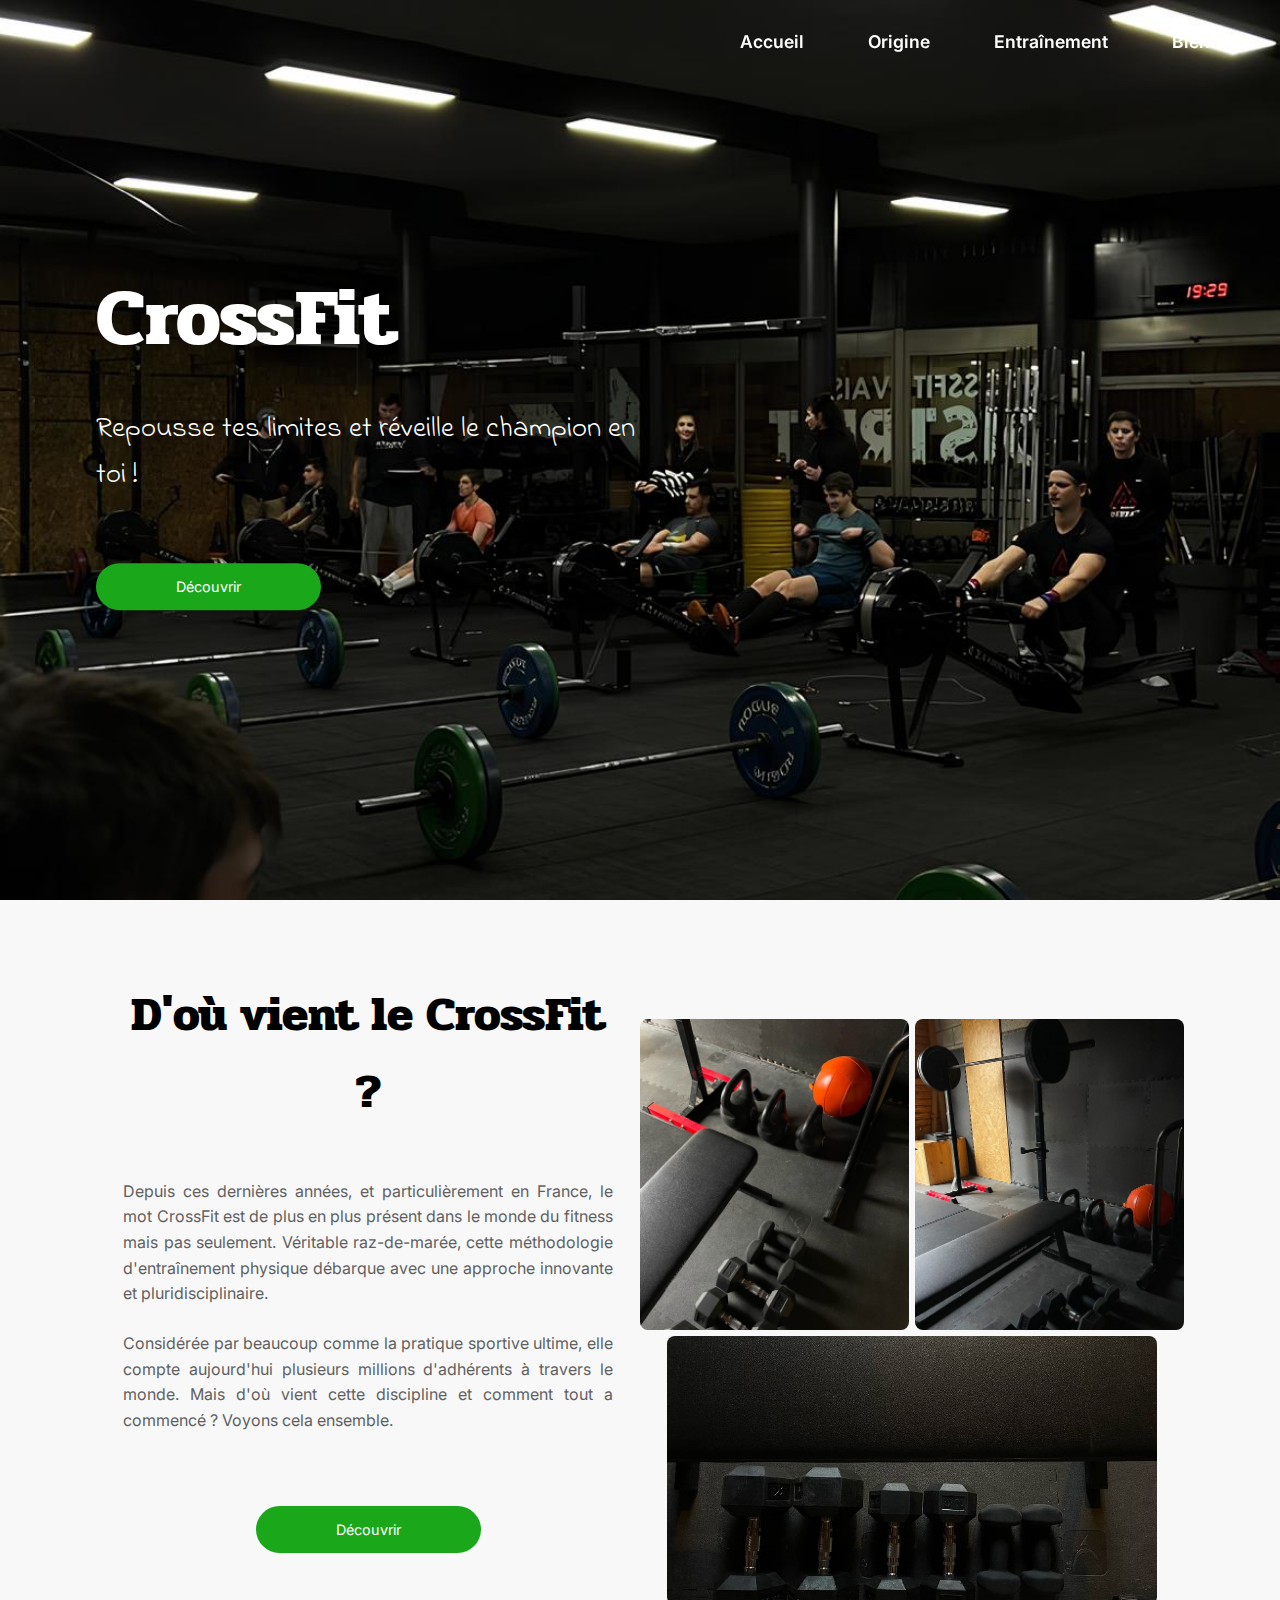
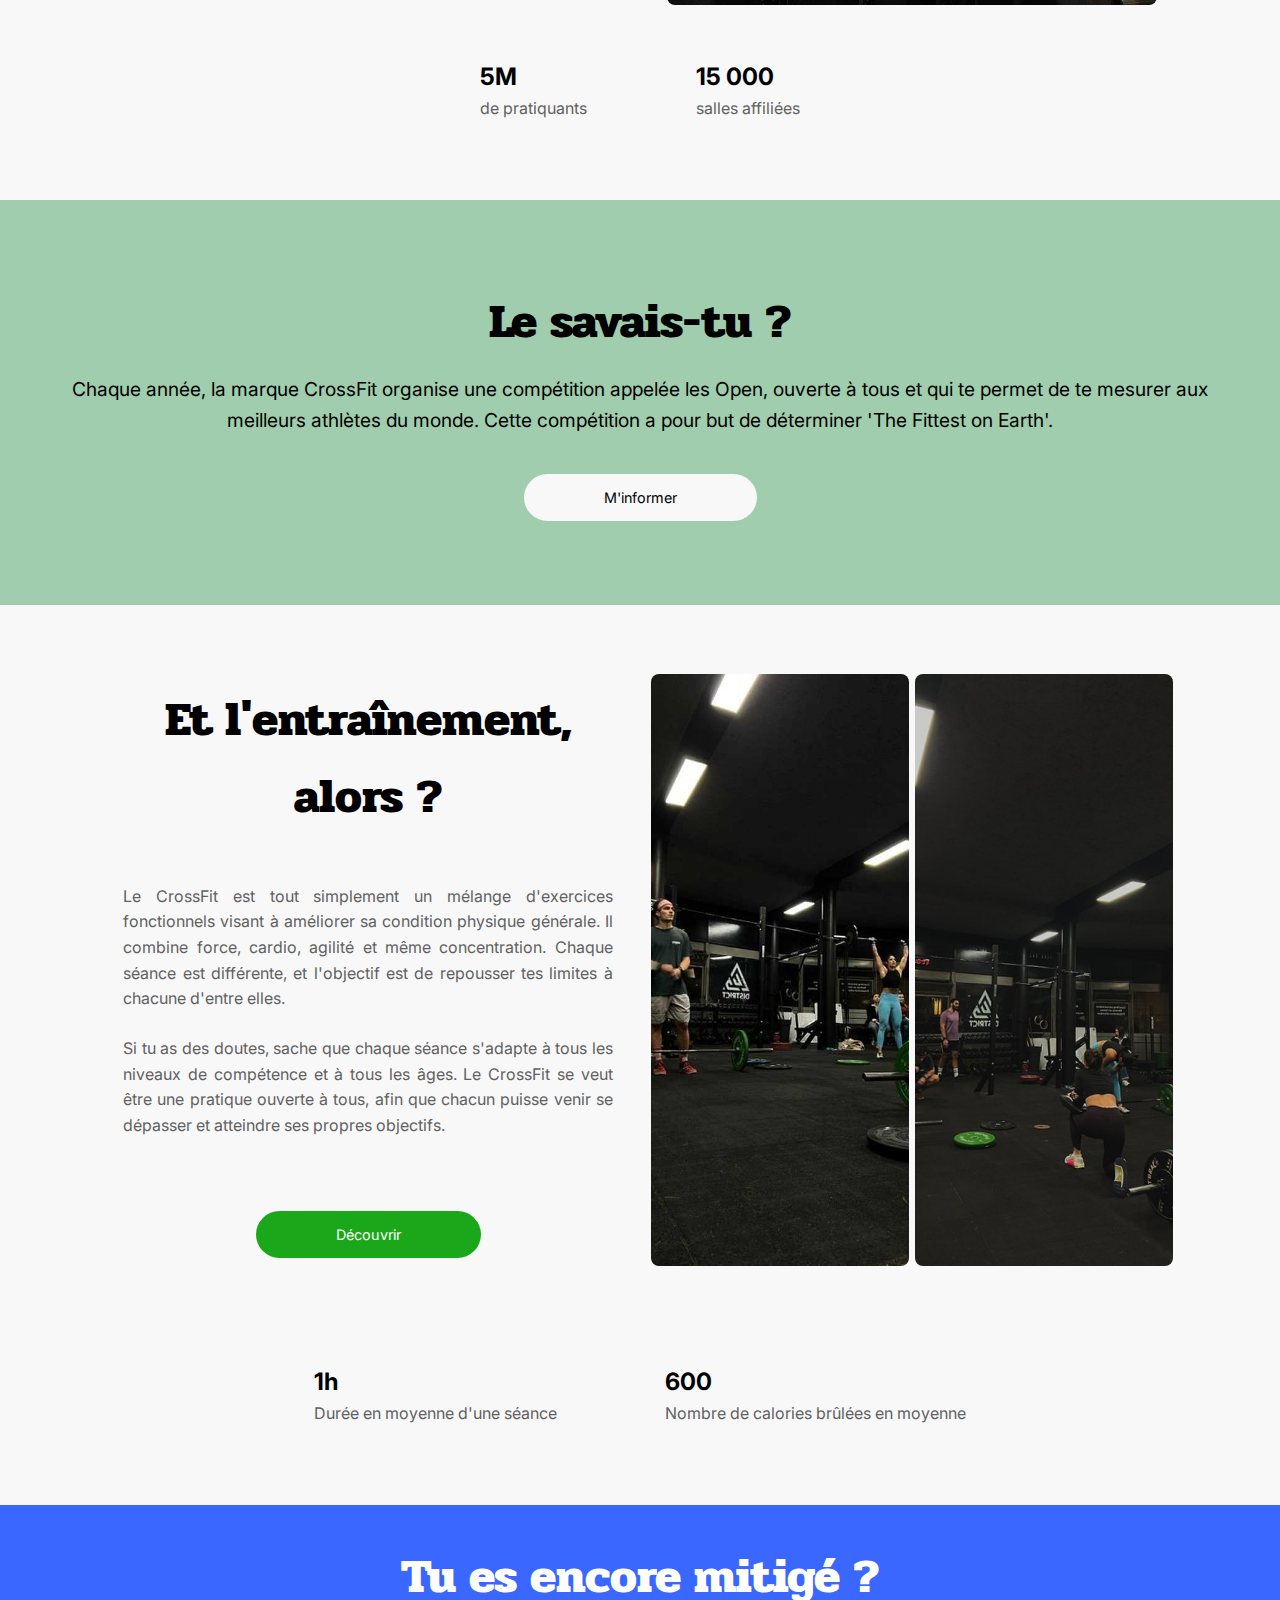
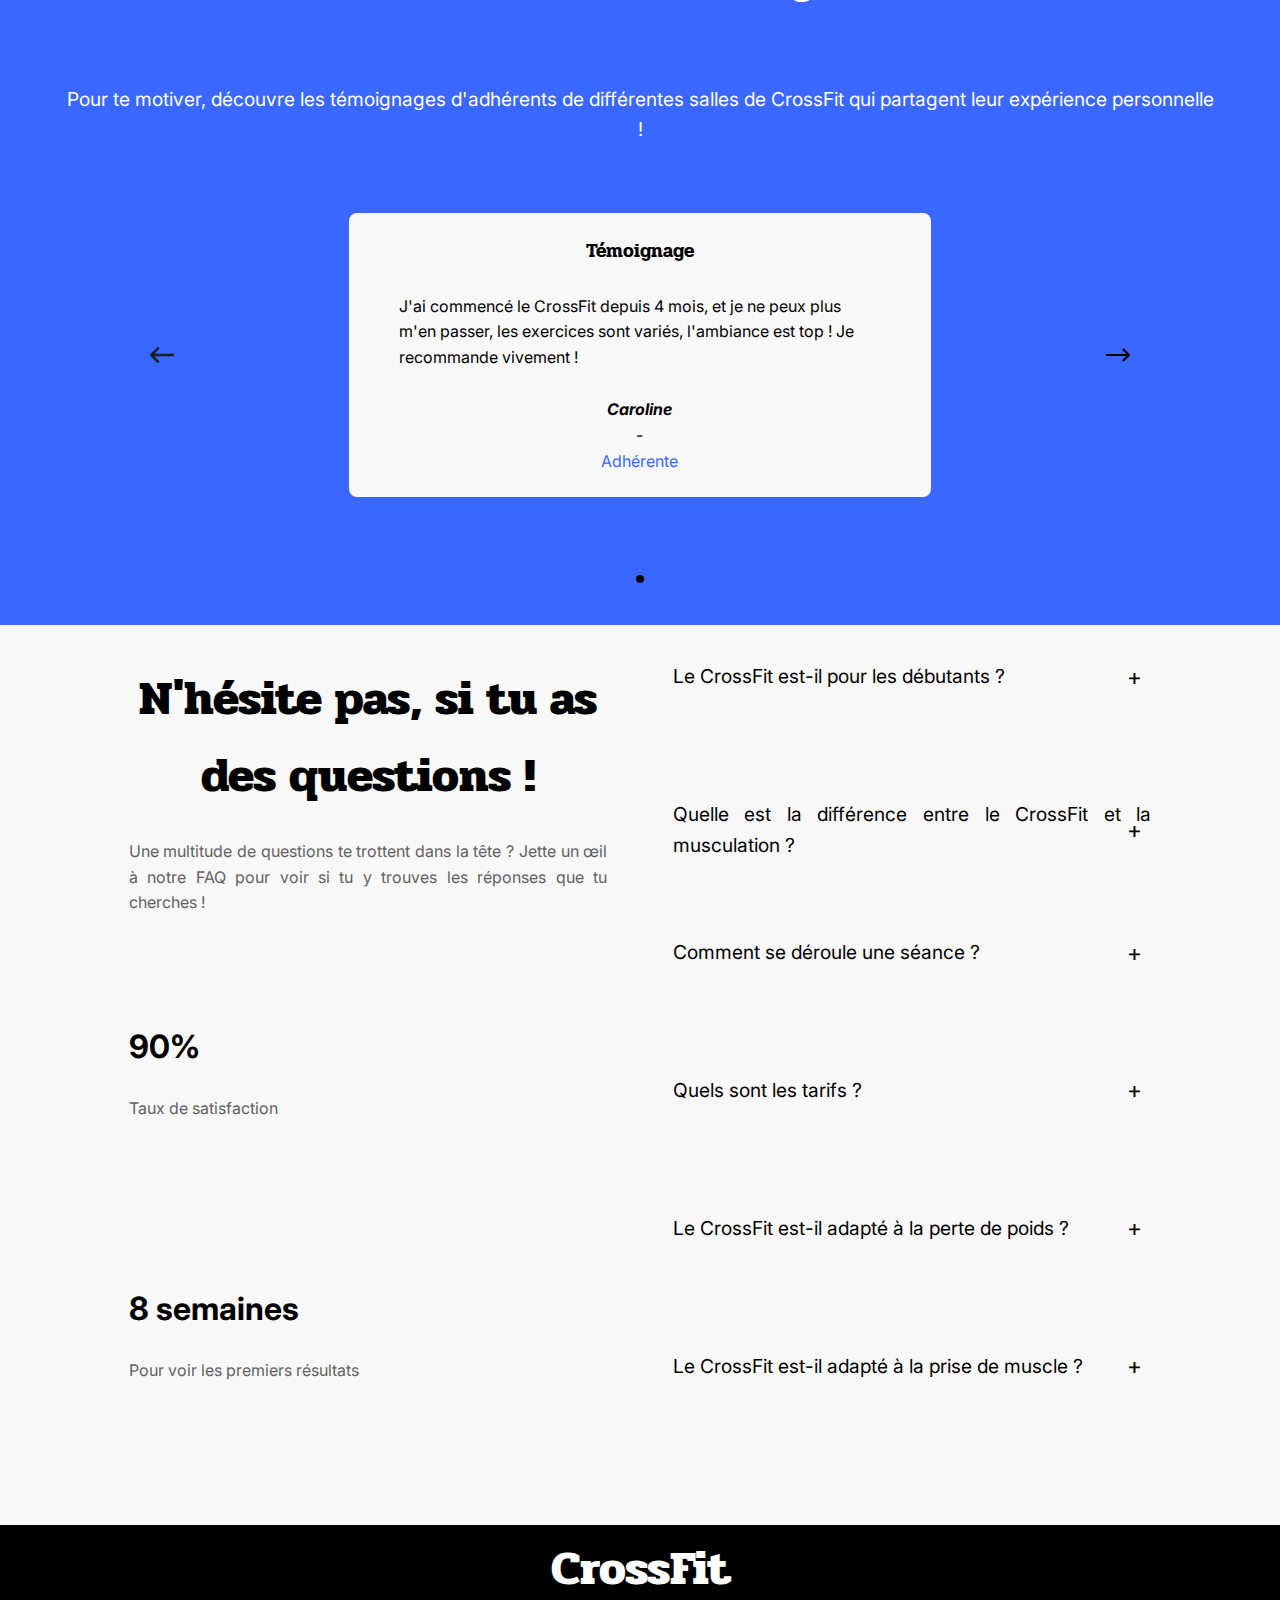
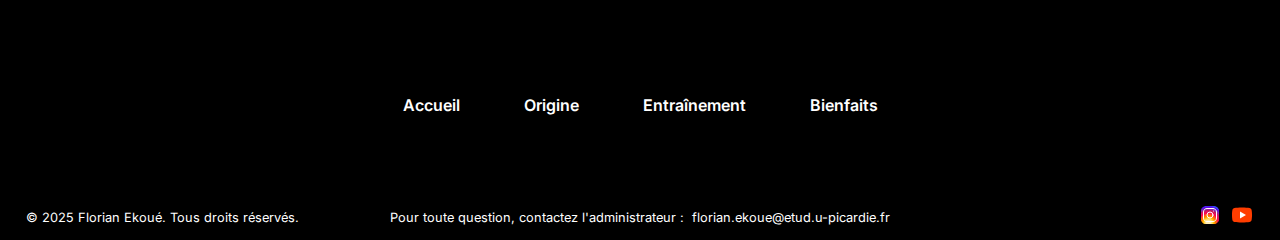
<file: docs/index.html>
<!DOCTYPE html>
<html lang="fr">
<head>
    <meta charset="UTF-8">
    <meta name="viewport" content="width=device-width, initial-scale=1.0">
    <meta name="description" content="Repousse tes limites et réveille le champion en toi avec le CrossFit, une approche innovante et pluridisciplinaire du fitness.">
    <meta name="keywords" content="CrossFit, fitness, entraînement, sport, dépassement de soi">
    <link rel="icon" href="img/favicon.ico" type="image/x-icon">
    <link rel="stylesheet" href="https://fonts.googleapis.com/css2?family=Pridi:wght@200;300;400;500;600;700&family=Inter:wght@100;200;300;400;500;600;700;800;900&family=Indie+Flower&display=swap">
    <link rel="stylesheet" media="screen" href="css/screen.css">
    <link rel="stylesheet" media="print" href="css/print.css">
    <script src="js/main.js" defer></script>
    <title>Découvre le CrossFit</title>
</head>
<body>
    <header>
        <nav class="main-nav">
            <ul>
                <li><a href="index.html">Accueil</a></li>
                <li><a href="history.html">Origine</a></li>
                <li><a href="training.html">Entraînement</a></li>
                <li><a href="benefit.html">Bienfaits</a></li>
            </ul>
        </nav>
    </header>

    <main>
        <section class="hero-section">
            <!--Div nécessaire pour le style-->
            <div class="hero-content">
                <header>
                    <h1>CrossFit</h1>
                </header>
                <p>Repousse tes limites et réveille le champion en toi !</p>
                <a href="#origin-crossfit" role="button">Découvrir</a>
            </div>
        </section>

        <section id="origin-crossfit" class="shared-section home-section">
            <!--Div nécessaire pour le style-->
            <div class="shared-section-content home-section-content">
                <header>
                    <h2>D'où vient le CrossFit ?</h2>
                </header>
                <div class="shared-section-text">
                    <p>
                        Depuis ces dernières années, et particulièrement en France, le mot CrossFit est de plus en plus présent dans le monde du fitness mais pas seulement.
                        Véritable raz-de-marée, cette méthodologie d'entraînement physique débarque avec une approche innovante et pluridisciplinaire.
                    </p>
                    <p>
                        Considérée par beaucoup comme la pratique sportive ultime, elle compte aujourd'hui plusieurs millions d'adhérents à travers le monde.
                        Mais d'où vient cette discipline et comment tout a commencé ? Voyons cela ensemble.
                    </p>
                </div>
                <a href="history.html" role="button">Découvrir</a>
            </div>

            <figure class="shared-gallery-three home-section-gallery ">
                <img src="img/home1.jpg" alt="Salle de CrossFit" class="print-only">
                <img src="img/home2.jpg" alt="Salle de CrossFit 2">
                <img src="img/home3.jpg" alt="Banc avec haltère">
            </figure>

            <aside class="shared-section-stat home-section-stats">
                <div class="stat-item">
                    <h3 class="stat-value">5M</h3>
                    <p class="stat-label">de pratiquants</p>
                </div>
                <div class="stat-item">
                    <h3 class="stat-value">15 000</h3>
                    <p class="stat-label">salles affiliées</p>
                </div>
            </aside>
        </section>

        <section class="section-info">
            <h2>Le savais-tu ?</h2>
            <p>
                Chaque année, la marque CrossFit organise une compétition appelée les Open, ouverte à tous et qui te permet de te mesurer aux meilleurs athlètes du monde. 
                Cette compétition a pour but de déterminer 'The Fittest on Earth'.
            </p>
            <a href="https://games.crossfit.com/open/overview" role="button">M'informer</a>
        </section>

        <section class="shared-section home-section">
            <!--Div nécessaire pour le style-->
            <div class="shared-section-content home-section-content">
                <header>
                    <h2>Et l'entraînement, alors ?</h2>
                </header>
                <div class="shared-section-text">
                    <p>
                        Le CrossFit est tout simplement un mélange d'exercices fonctionnels visant à améliorer sa condition physique générale.
                        Il combine force, cardio, agilité et même concentration.
                        Chaque séance est différente, et l'objectif est de repousser tes limites à chacune d'entre elles.
                    </p>
                    <p>
                        Si tu as des doutes, sache que chaque séance s'adapte à tous les niveaux de compétence et à tous les âges.
                        Le CrossFit se veut être une pratique ouverte à tous, afin que chacun puisse venir se dépasser et atteindre ses propres objectifs.
                    </p>
                </div>
                <a href="training.html" role="button">Découvrir</a>
            </div>

            <figure class="shared-gallery-two home-section-gallery">
                <img src="img/home4.jpg" alt="Entraînement de CrossFit 1" class="print-only">
                <img src="img/home5.jpg" alt="Entraînement de CrossFit 2">
            </figure>

            <aside class="shared-section-stat home-section-stats">
                <div class="stat-item">
                    <h3 class="stat-value">1h</h3>
                    <p class="stat-label">Durée en moyenne d'une séance</p>
                </div>
                <div class="stat-item">
                    <h3 class="stat-value">600</h3>
                    <p class="stat-label">Nombre de calories brûlées en moyenne</p>
                </div>
            </aside>
        </section>

        <section class="section-testimonial">
            <header>
                <h2>Tu es encore mitigé ?</h2>
            </header>
            <p>
                Pour te motiver, découvre les témoignages d'adhérents de différentes salles de CrossFit qui partagent leur expérience personnelle !
            </p>

            <!--Div nécessaire pour le style-->
            <div class="testimonial-content">
                <button type="button" aria-label="Témoignage précédent" class="testimonial-nav-btn">
                    <img src="img/arrow-left.svg" alt="Flèche gauche">
                </button>

                <article class="testimonial-article">
                    <h3>Témoignage</h3>
                    <blockquote>
                        <p>
                            J'ai commencé le CrossFit depuis 4 mois, et je ne peux plus m'en passer, les exercices sont variés, l'ambiance est top ! 
                            Je recommande vivement !
                        </p>
                        <footer>
                            <cite>Caroline</cite> - <span>Adhérente</span>
                        </footer>
                    </blockquote>
                </article>

                <button type="button" aria-label="Témoignage suivant" class="testimonial-nav-btn">
                    <img src="img/arrow-right.svg" alt="Flèche droite">
                </button>
            </div>

            <nav aria-label="Navigation des témoignages">
                <button type="button" aria-label="Témoignage 1" class="testimonial-nav-indicator"></button>
            </nav>
        </section>

        <section class="section-faq">
            <!--Div nécessaire pour le style-->
            <div class="faq-info">
                <header>
                    <h2>N'hésite pas, si tu as des questions !</h2>
                </header>
                <p>
                    Une multitude de questions te trottent dans la tête ? Jette un œil à notre FAQ pour voir si tu y trouves les réponses que tu cherches !
                </p>
                <aside class="home-faq-stats">
                    <div class="stat-item">
                        <h3 class="stat-value big-stat-value">90%</h3>
                        <p class="stat-label">Taux de satisfaction</p>
                    </div>
                    <div class="stat-item">
                        <h3 class="stat-value big-stat-value">8 semaines</h3>
                        <p class="stat-label">Pour voir les premiers résultats</p>
                    </div>
                </aside>
            </div>

            <!--Div nécessaire pour le style-->
            <div class="faq-question">
                <details>
                    <summary>
                        Le CrossFit est-il pour les débutants ?
                    </summary>
                    <p>
                        Si ton objectif est de devenir plus fort, plus endurant et d'avoir une meilleure forme physique, alors le CrossFit est fait pour toi. Chaque séance est adaptée à tous les niveaux.
                    </p>
                </details>

                <details>
                    <summary>
                        Quelle est la différence entre le CrossFit et la musculation ?
                    </summary>
                    <p>
                        Le CrossFit se veut être plus "complet" et met l'accent sur la variété de mouvements fonctionnels, alors que la musculation se concentre plutôt sur le développement de la force et la masse musculaire.
                    </p>
                </details>

                <details>
                    <summary>
                        Comment se déroule une séance ?
                    </summary>
                    <p>
                        Une séance de CrossFit se compose de trois parties : un échauffement, une partie technique et un entraînement intense (WOD).
                    </p>
                </details>

                <details>
                    <summary>
                        Quels sont les tarifs ?
                    </summary>
                    <p>
                        Les tarifs varient souvent en fonction des salles et des formules que celles-ci proposent. Contacte la salle la plus proche de chez toi.
                    </p>
                </details>

                <details>
                    <summary>
                        Le CrossFit est-il adapté à la perte de poids ?
                    </summary>
                    <p>
                        Oui, le CrossFit peut aider à la perte de poids car les entraînements intensifs te permettent d'avoir une grande dépense calorique.
                    </p>
                </details>

                <details>
                    <summary>
                        Le CrossFit est-il adapté à la prise de muscle ?
                    </summary>
                    <p>
                        Le CrossFit, accompagné d'une bonne nutrition, favorise bien évidemment la prise de muscle grâce à la surcharge progressive sur une multitude d'exercices.
                    </p>
                </details>
            </div>
        </section>
    </main>

    <footer class="footer">
        <h2>CrossFit</h2>
        <nav aria-label="Pied de page" class="footer-nav">
            <ul>
                <li><a href="index.html">Accueil</a></li>
                <li><a href="history.html">Origine</a></li>
                <li><a href="training.html">Entraînement</a></li>
                <li><a href="benefit.html">Bienfaits</a></li>
            </ul>
        </nav>

        <!--Div nécessaire pour le style-->
        <div class="footer-info">
            <p>&copy; 2025 Florian Ekoué. Tous droits réservés.</p>
            <div class="footer-contact">
                <p>Pour toute question, contactez l'administrateur :</p>
                <a href="mailto:florian.ekoue@etud.u-picardie.fr">florian.ekoue@etud.u-picardie.fr</a>
            </div>
            <div class="footer-link">
                <a href="https://www.instagram.com/crossfit/" aria-label="Instagram">
                    <img src="img/instagram.svg" alt="Icône instagram">
                </a>
                <a href="https://www.youtube.com/crossfit" aria-label="Youtube">
                    <img src="img/youtube.svg" alt="Icône youtube">
                </a>
            </div>
        </div>
    </footer>
</body>
</html>
</file>
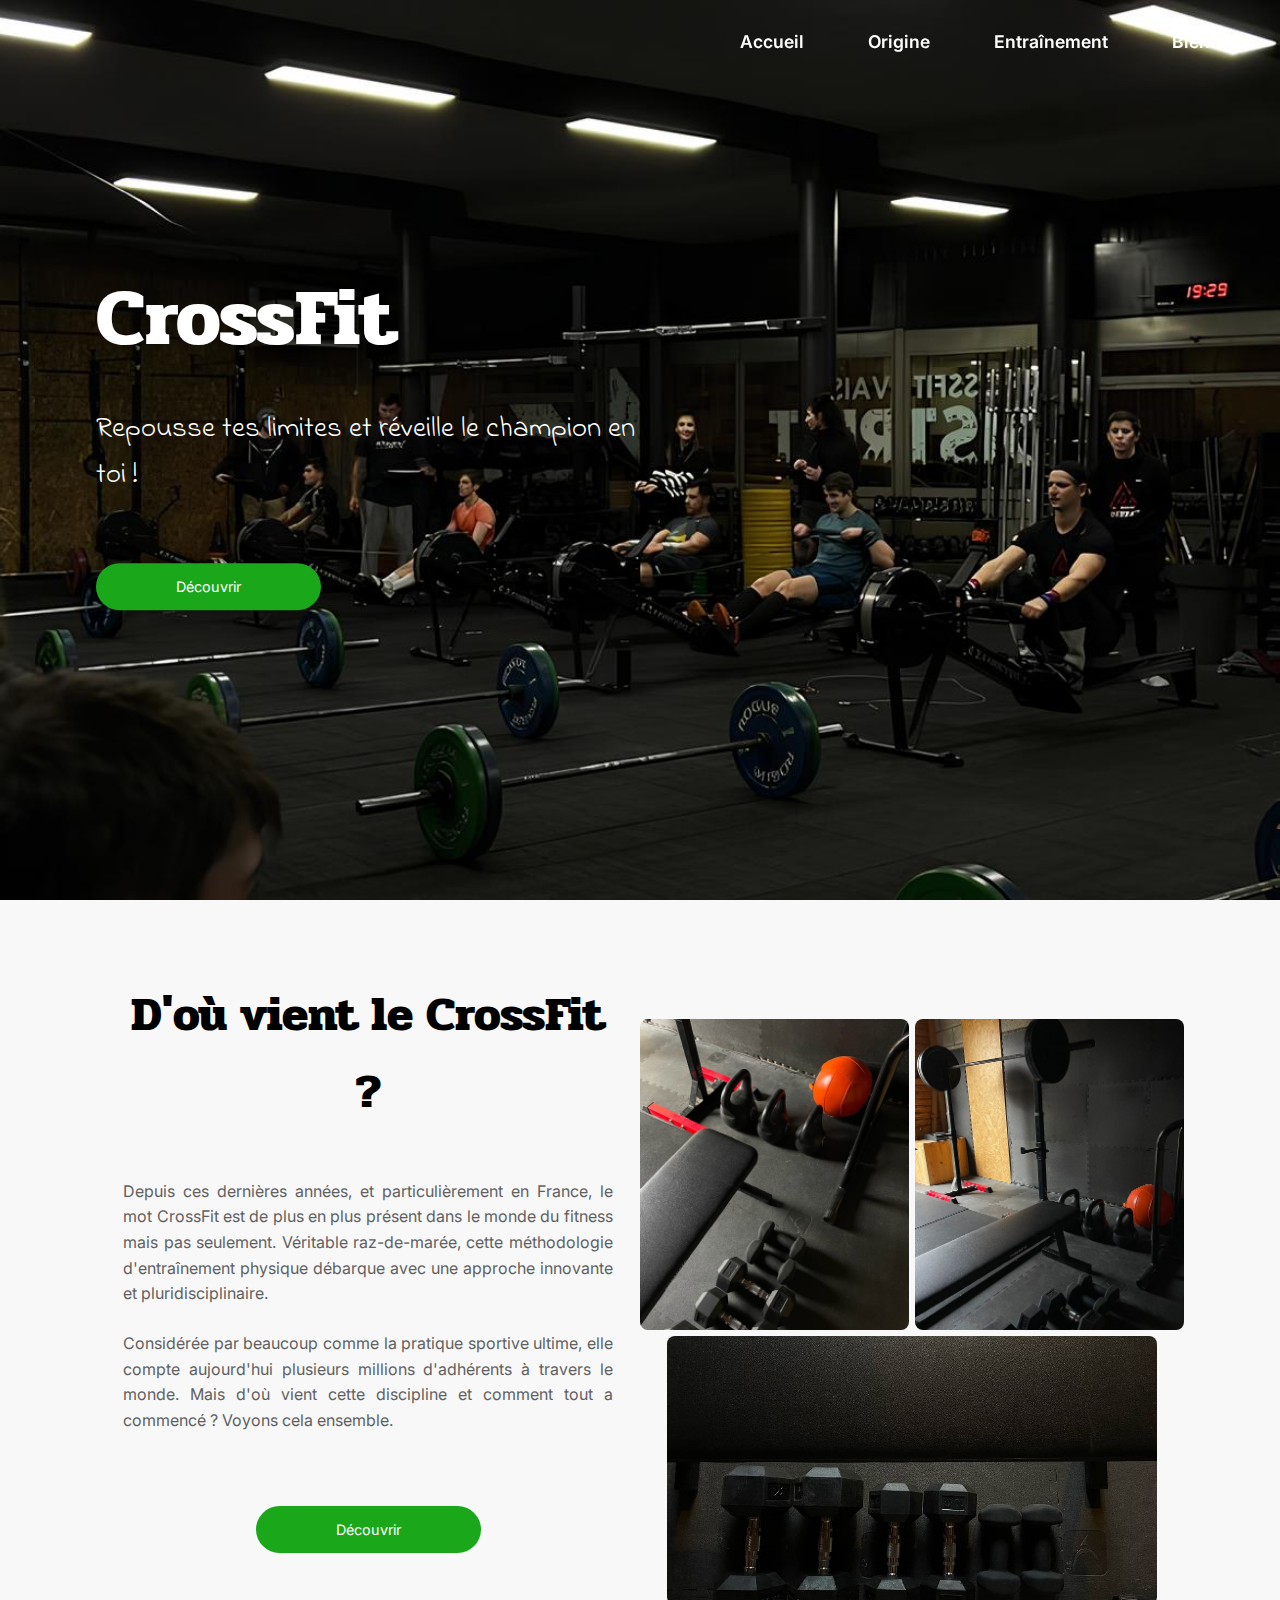
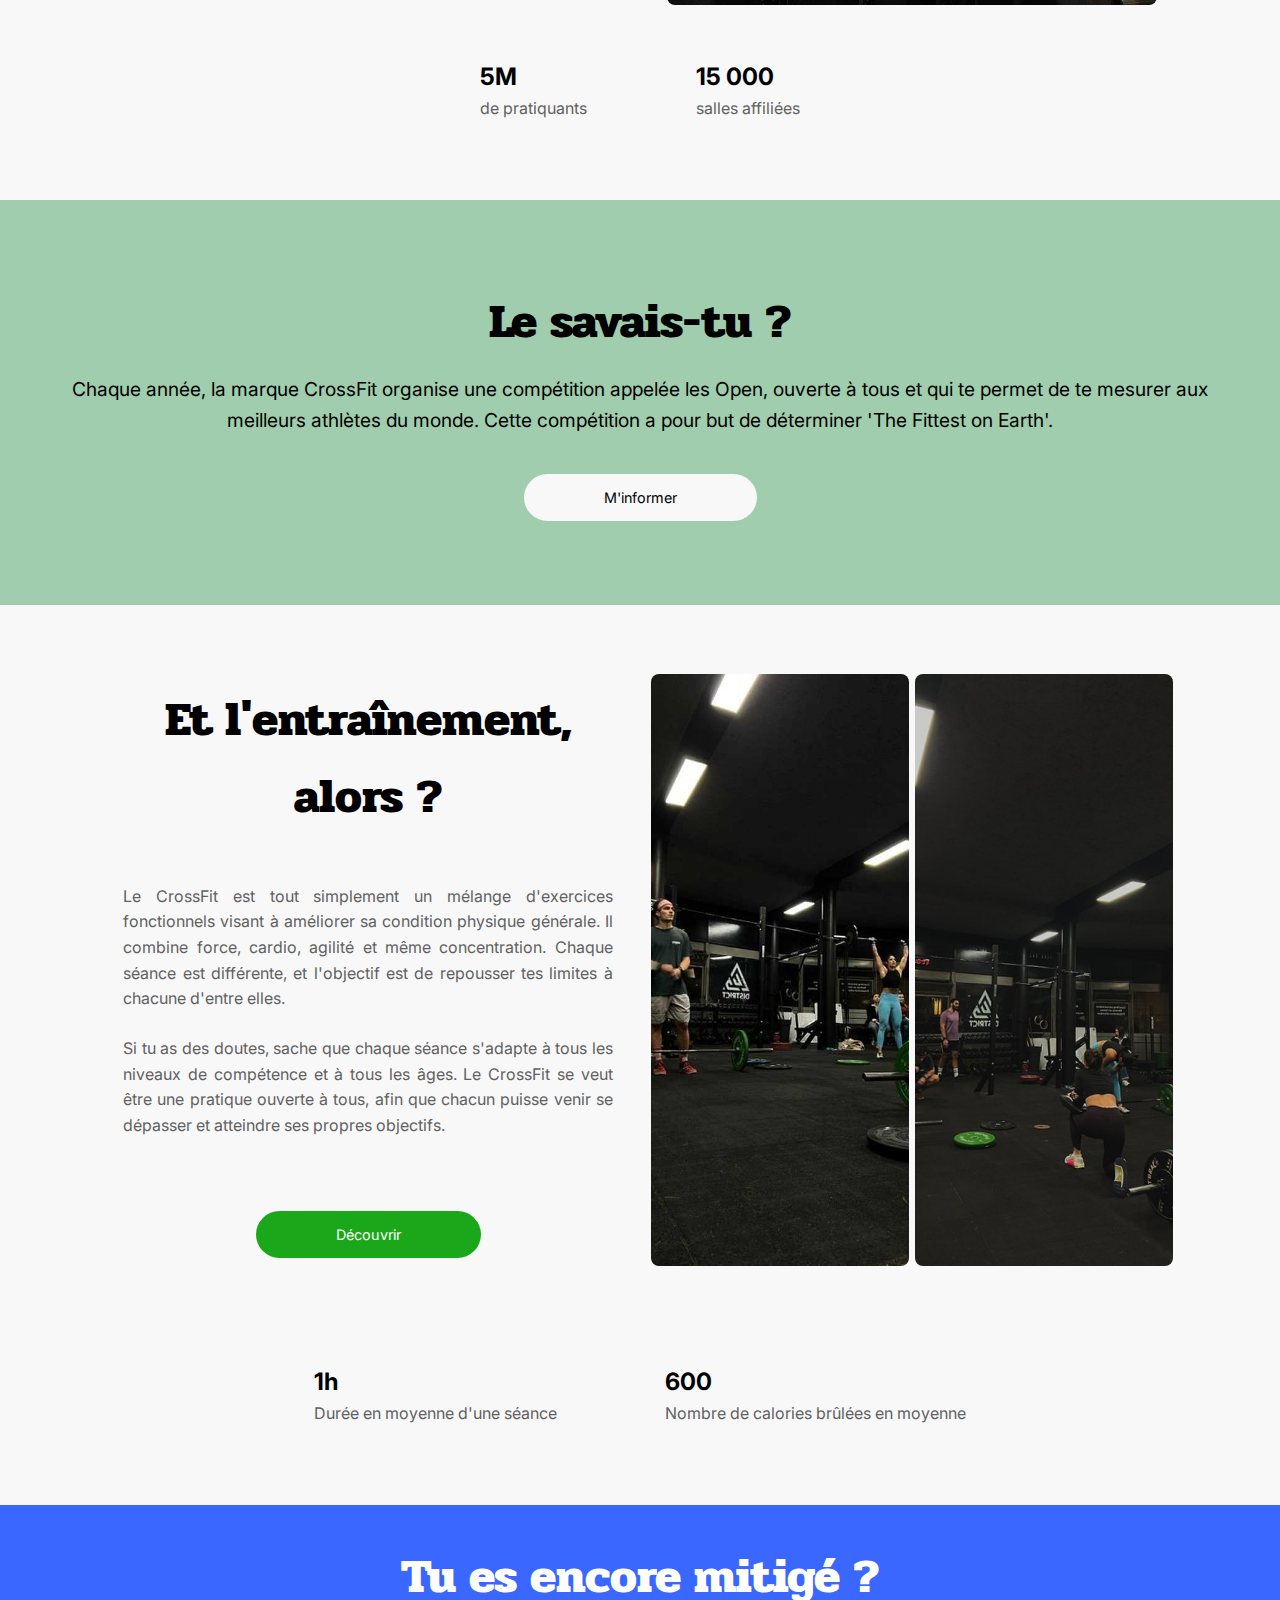
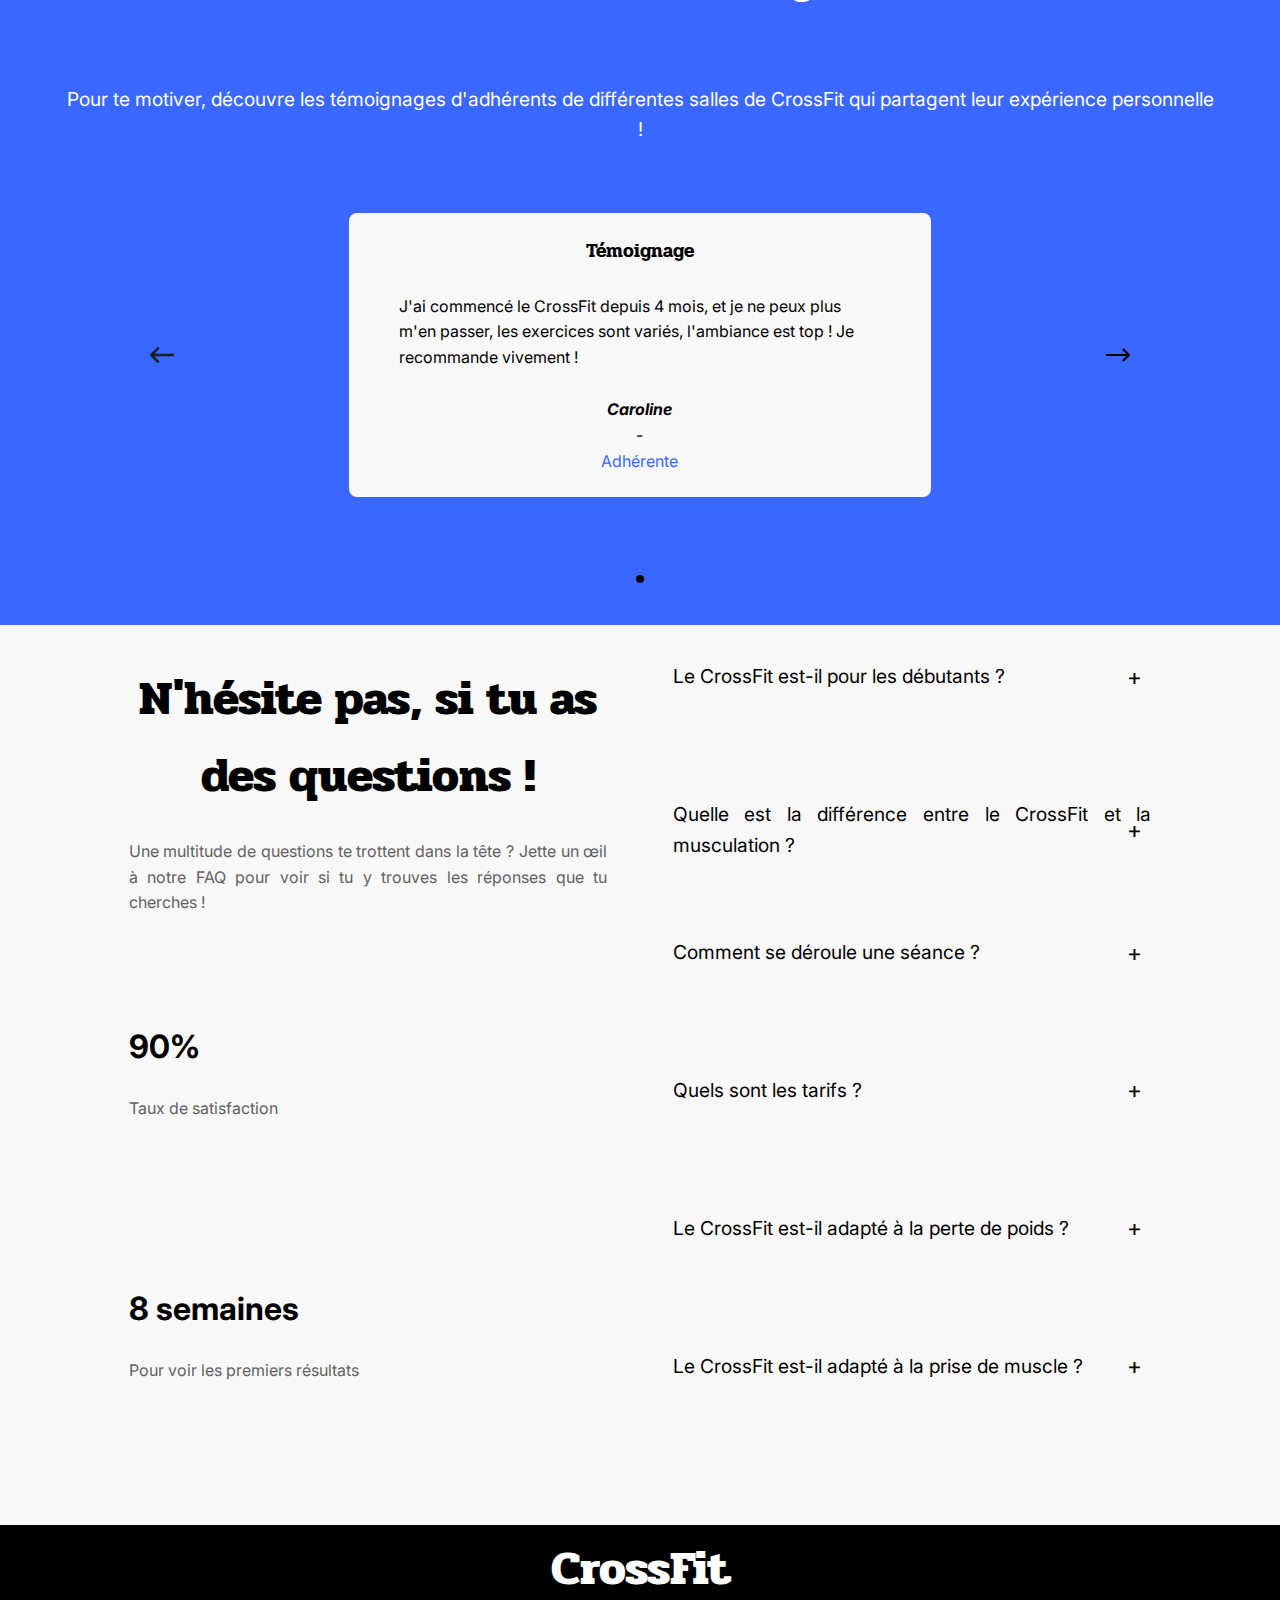
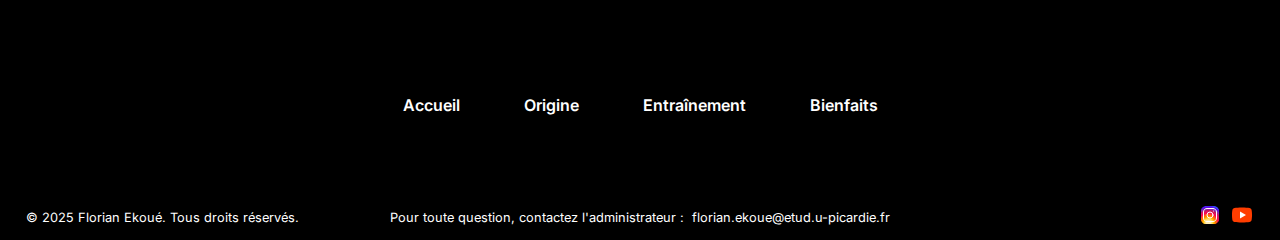
<file: html/index.html>
<!DOCTYPE html>
<html lang="fr">
<head>
    <meta charset="UTF-8">
    <meta name="viewport" content="width=device-width, initial-scale=1.0">
    <meta name="description" content="Repousse tes limites et réveille le champion en toi avec le CrossFit, une approche innovante et pluridisciplinaire du fitness.">
    <meta name="keywords" content="CrossFit, fitness, entraînement, sport, dépassement de soi">
    <link rel="icon" href="../img/favicon.ico" type="image/x-icon">
    <link rel="stylesheet" href="https://fonts.googleapis.com/css2?family=Pridi:wght@200;300;400;500;600;700&family=Inter:wght@100;200;300;400;500;600;700;800;900&family=Indie+Flower&display=swap">
    <link rel="stylesheet" media="screen" href="../css/screen.css">
    <link rel="stylesheet" media="print" href="../css/print.css">
    <script src="../js/main.js" defer></script>
    <title>Découvre le CrossFit</title>
</head>
<body>
    <header>
        <nav class="main-nav">
            <ul>
                <li><a href="index.html">Accueil</a></li>
                <li><a href="history.html">Origine</a></li>
                <li><a href="training.html">Entraînement</a></li>
                <li><a href="benefit.html">Bienfaits</a></li>
            </ul>
        </nav>
    </header>

    <main>
        <section class="hero-section">
            <!--Div nécessaire pour le style-->
            <div class="hero-content">
                <header>
                    <h1>CrossFit</h1>
                </header>
                <p>Repousse tes limites et réveille le champion en toi !</p>
                <a href="#origin-crossfit" role="button">Découvrir</a>
            </div>
        </section>

        <section id="origin-crossfit" class="shared-section home-section">
            <!--Div nécessaire pour le style-->
            <div class="shared-section-content home-section-content">
                <header>
                    <h2>D'où vient le CrossFit ?</h2>
                </header>
                <div class="shared-section-text">
                    <p>
                        Depuis ces dernières années, et particulièrement en France, le mot CrossFit est de plus en plus présent dans le monde du fitness mais pas seulement.
                        Véritable raz-de-marée, cette méthodologie d'entraînement physique débarque avec une approche innovante et pluridisciplinaire.
                    </p>
                    <p>
                        Considérée par beaucoup comme la pratique sportive ultime, elle compte aujourd'hui plusieurs millions d'adhérents à travers le monde.
                        Mais d'où vient cette discipline et comment tout a commencé ? Voyons cela ensemble.
                    </p>
                </div>
                <a href="history.html" role="button">Découvrir</a>
            </div>

            <figure class="shared-gallery-three home-section-gallery ">
                <img src="../img/home1.jpg" alt="Salle de CrossFit" class="print-only">
                <img src="../img/home2.jpg" alt="Salle de CrossFit 2">
                <img src="../img/home3.jpg" alt="Banc avec haltère">
            </figure>

            <aside class="shared-section-stat home-section-stats">
                <div class="stat-item">
                    <h3 class="stat-value">5M</h3>
                    <p class="stat-label">de pratiquants</p>
                </div>
                <div class="stat-item">
                    <h3 class="stat-value">15 000</h3>
                    <p class="stat-label">salles affiliées</p>
                </div>
            </aside>
        </section>

        <section class="section-info">
            <h2>Le savais-tu ?</h2>
            <p>
                Chaque année, la marque CrossFit organise une compétition appelée les Open, ouverte à tous et qui te permet de te mesurer aux meilleurs athlètes du monde. 
                Cette compétition a pour but de déterminer 'The Fittest on Earth'.
            </p>
            <a href="https://games.crossfit.com/open/overview" role="button">M'informer</a>
        </section>

        <section class="shared-section home-section">
            <!--Div nécessaire pour le style-->
            <div class="shared-section-content home-section-content">
                <header>
                    <h2>Et l'entraînement, alors ?</h2>
                </header>
                <div class="shared-section-text">
                    <p>
                        Le CrossFit est tout simplement un mélange d'exercices fonctionnels visant à améliorer sa condition physique générale.
                        Il combine force, cardio, agilité et même concentration.
                        Chaque séance est différente, et l'objectif est de repousser tes limites à chacune d'entre elles.
                    </p>
                    <p>
                        Si tu as des doutes, sache que chaque séance s'adapte à tous les niveaux de compétence et à tous les âges.
                        Le CrossFit se veut être une pratique ouverte à tous, afin que chacun puisse venir se dépasser et atteindre ses propres objectifs.
                    </p>
                </div>
                <a href="training.html" role="button">Découvrir</a>
            </div>

            <figure class="shared-gallery-two home-section-gallery">
                <img src="../img/home4.jpg" alt="Entraînement de CrossFit 1" class="print-only">
                <img src="../img/home5.jpg" alt="Entraînement de CrossFit 2">
            </figure>

            <aside class="shared-section-stat home-section-stats">
                <div class="stat-item">
                    <h3 class="stat-value">1h</h3>
                    <p class="stat-label">Durée en moyenne d'une séance</p>
                </div>
                <div class="stat-item">
                    <h3 class="stat-value">600</h3>
                    <p class="stat-label">Nombre de calories brûlées en moyenne</p>
                </div>
            </aside>
        </section>

        <section class="section-testimonial">
            <header>
                <h2>Tu es encore mitigé ?</h2>
            </header>
            <p>
                Pour te motiver, découvre les témoignages d'adhérents de différentes salles de CrossFit qui partagent leur expérience personnelle !
            </p>

            <!--Div nécessaire pour le style-->
            <div class="testimonial-content">
                <button type="button" aria-label="Témoignage précédent" class="testimonial-nav-btn">
                    <img src="../img/arrow-left.svg" alt="Flèche gauche">
                </button>

                <article class="testimonial-article">
                    <h3>Témoignage</h3>
                    <blockquote>
                        <p>
                            J'ai commencé le CrossFit depuis 4 mois, et je ne peux plus m'en passer, les exercices sont variés, l'ambiance est top ! 
                            Je recommande vivement !
                        </p>
                        <footer>
                            <cite>Caroline</cite> - <span>Adhérente</span>
                        </footer>
                    </blockquote>
                </article>

                <button type="button" aria-label="Témoignage suivant" class="testimonial-nav-btn">
                    <img src="../img/arrow-right.svg" alt="Flèche droite">
                </button>
            </div>

            <nav aria-label="Navigation des témoignages">
                <button type="button" aria-label="Témoignage 1" class="testimonial-nav-indicator"></button>
            </nav>
        </section>

        <section class="section-faq">
            <!--Div nécessaire pour le style-->
            <div class="faq-info">
                <header>
                    <h2>N'hésite pas, si tu as des questions !</h2>
                </header>
                <p>
                    Une multitude de questions te trottent dans la tête ? Jette un œil à notre FAQ pour voir si tu y trouves les réponses que tu cherches !
                </p>
                <aside class="home-faq-stats">
                    <div class="stat-item">
                        <h3 class="stat-value big-stat-value">90%</h3>
                        <p class="stat-label">Taux de satisfaction</p>
                    </div>
                    <div class="stat-item">
                        <h3 class="stat-value big-stat-value">8 semaines</h3>
                        <p class="stat-label">Pour voir les premiers résultats</p>
                    </div>
                </aside>
            </div>

            <!--Div nécessaire pour le style-->
            <div class="faq-question">
                <details>
                    <summary>
                        Le CrossFit est-il pour les débutants ?
                    </summary>
                    <p>
                        Si ton objectif est de devenir plus fort, plus endurant et d'avoir une meilleure forme physique, alors le CrossFit est fait pour toi. Chaque séance est adaptée à tous les niveaux.
                    </p>
                </details>

                <details>
                    <summary>
                        Quelle est la différence entre le CrossFit et la musculation ?
                    </summary>
                    <p>
                        Le CrossFit se veut être plus "complet" et met l'accent sur la variété de mouvements fonctionnels, alors que la musculation se concentre plutôt sur le développement de la force et la masse musculaire.
                    </p>
                </details>

                <details>
                    <summary>
                        Comment se déroule une séance ?
                    </summary>
                    <p>
                        Une séance de CrossFit se compose de trois parties : un échauffement, une partie technique et un entraînement intense (WOD).
                    </p>
                </details>

                <details>
                    <summary>
                        Quels sont les tarifs ?
                    </summary>
                    <p>
                        Les tarifs varient souvent en fonction des salles et des formules que celles-ci proposent. Contacte la salle la plus proche de chez toi.
                    </p>
                </details>

                <details>
                    <summary>
                        Le CrossFit est-il adapté à la perte de poids ?
                    </summary>
                    <p>
                        Oui, le CrossFit peut aider à la perte de poids car les entraînements intensifs te permettent d'avoir une grande dépense calorique.
                    </p>
                </details>

                <details>
                    <summary>
                        Le CrossFit est-il adapté à la prise de muscle ?
                    </summary>
                    <p>
                        Le CrossFit, accompagné d'une bonne nutrition, favorise bien évidemment la prise de muscle grâce à la surcharge progressive sur une multitude d'exercices.
                    </p>
                </details>
            </div>
        </section>
    </main>

    <footer class="footer">
        <h2>CrossFit</h2>
        <nav aria-label="Pied de page" class="footer-nav">
            <ul>
                <li><a href="index.html">Accueil</a></li>
                <li><a href="history.html">Origine</a></li>
                <li><a href="training.html">Entraînement</a></li>
                <li><a href="benefit.html">Bienfaits</a></li>
            </ul>
        </nav>

        <!--Div nécessaire pour le style-->
        <div class="footer-info">
            <p>&copy; 2025 Florian Ekoué. Tous droits réservés.</p>
            <div class="footer-contact">
                <p>Pour toute question, contactez l'administrateur :</p>
                <a href="mailto:florian.ekoue@etud.u-picardie.fr">florian.ekoue@etud.u-picardie.fr</a>
            </div>
            <div class="footer-link">
                <a href="https://www.instagram.com/crossfit/" aria-label="Instagram">
                    <img src="../img/instagram.svg" alt="Icône instagram">
                </a>
                <a href="https://www.youtube.com/crossfit" aria-label="Youtube">
                    <img src="../img/youtube.svg" alt="Icône youtube">
                </a>
            </div>
        </div>
    </footer>
</body>
</html>
</file>
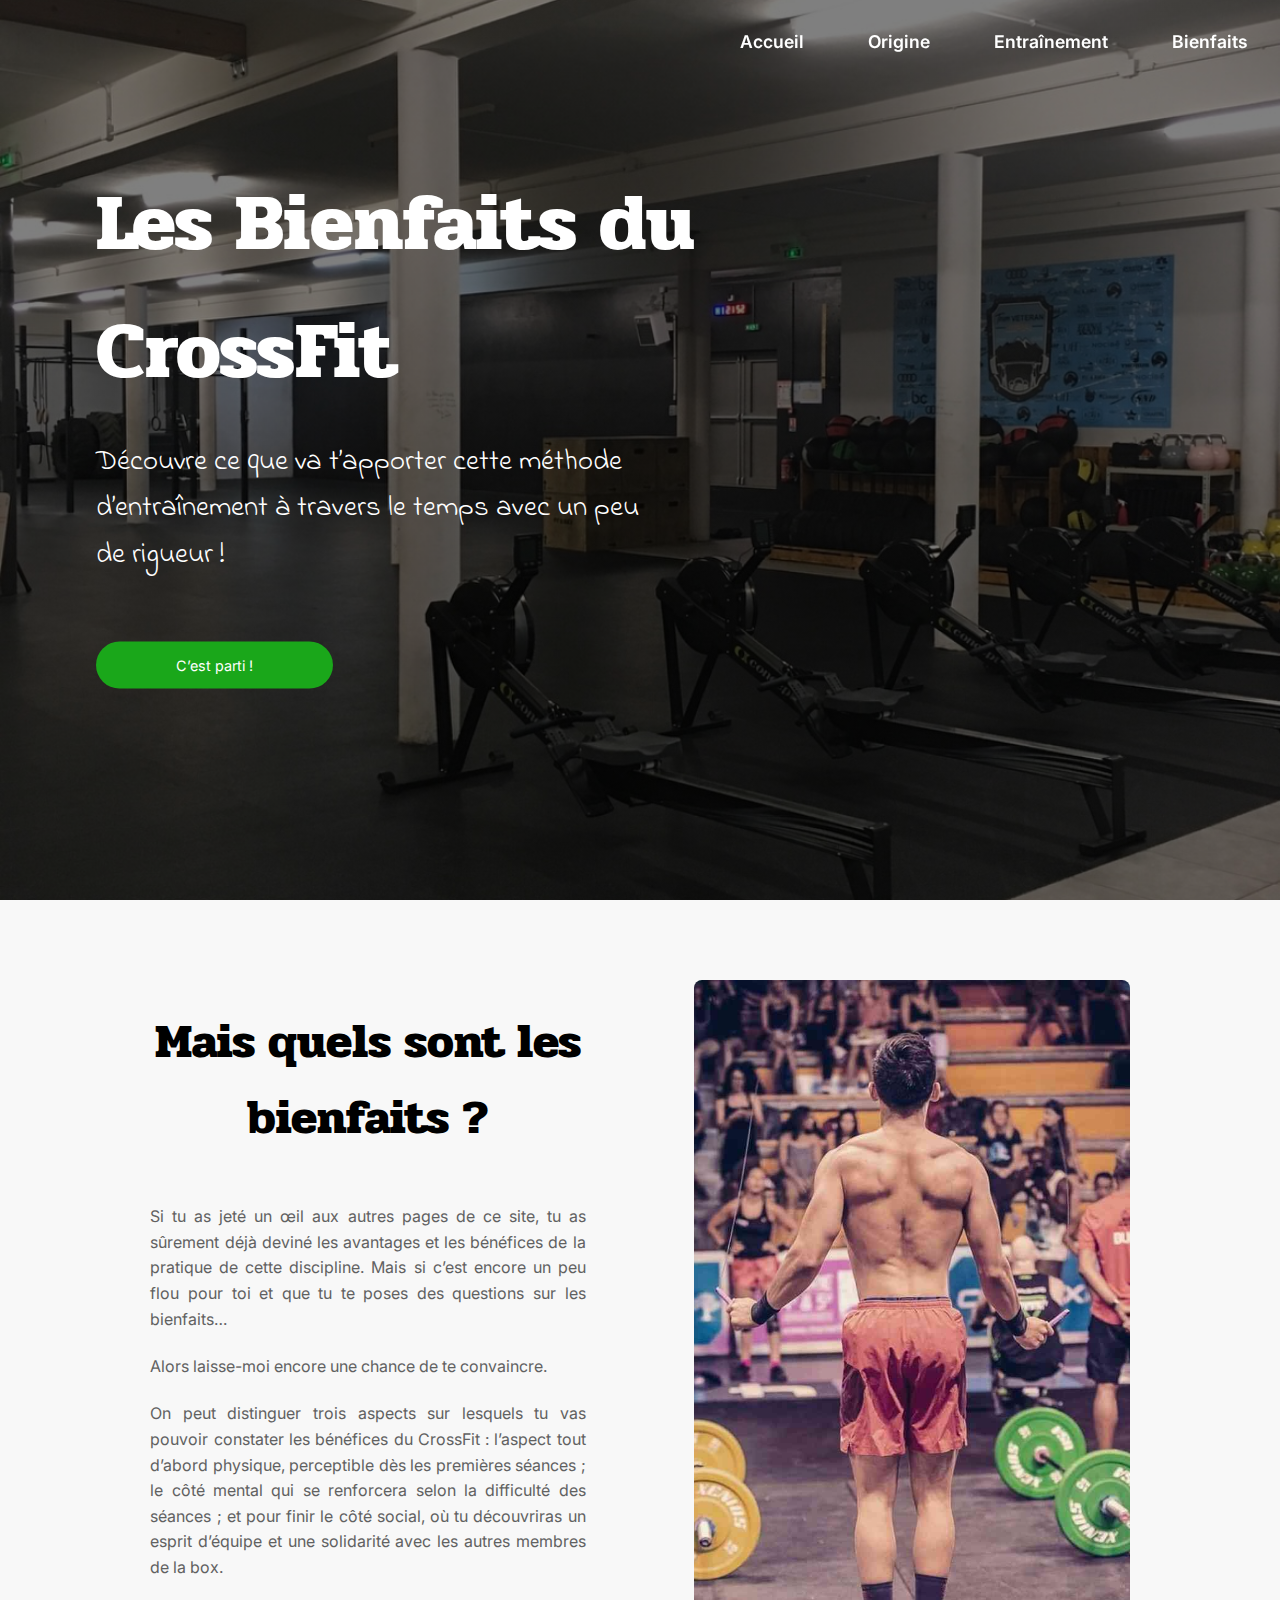
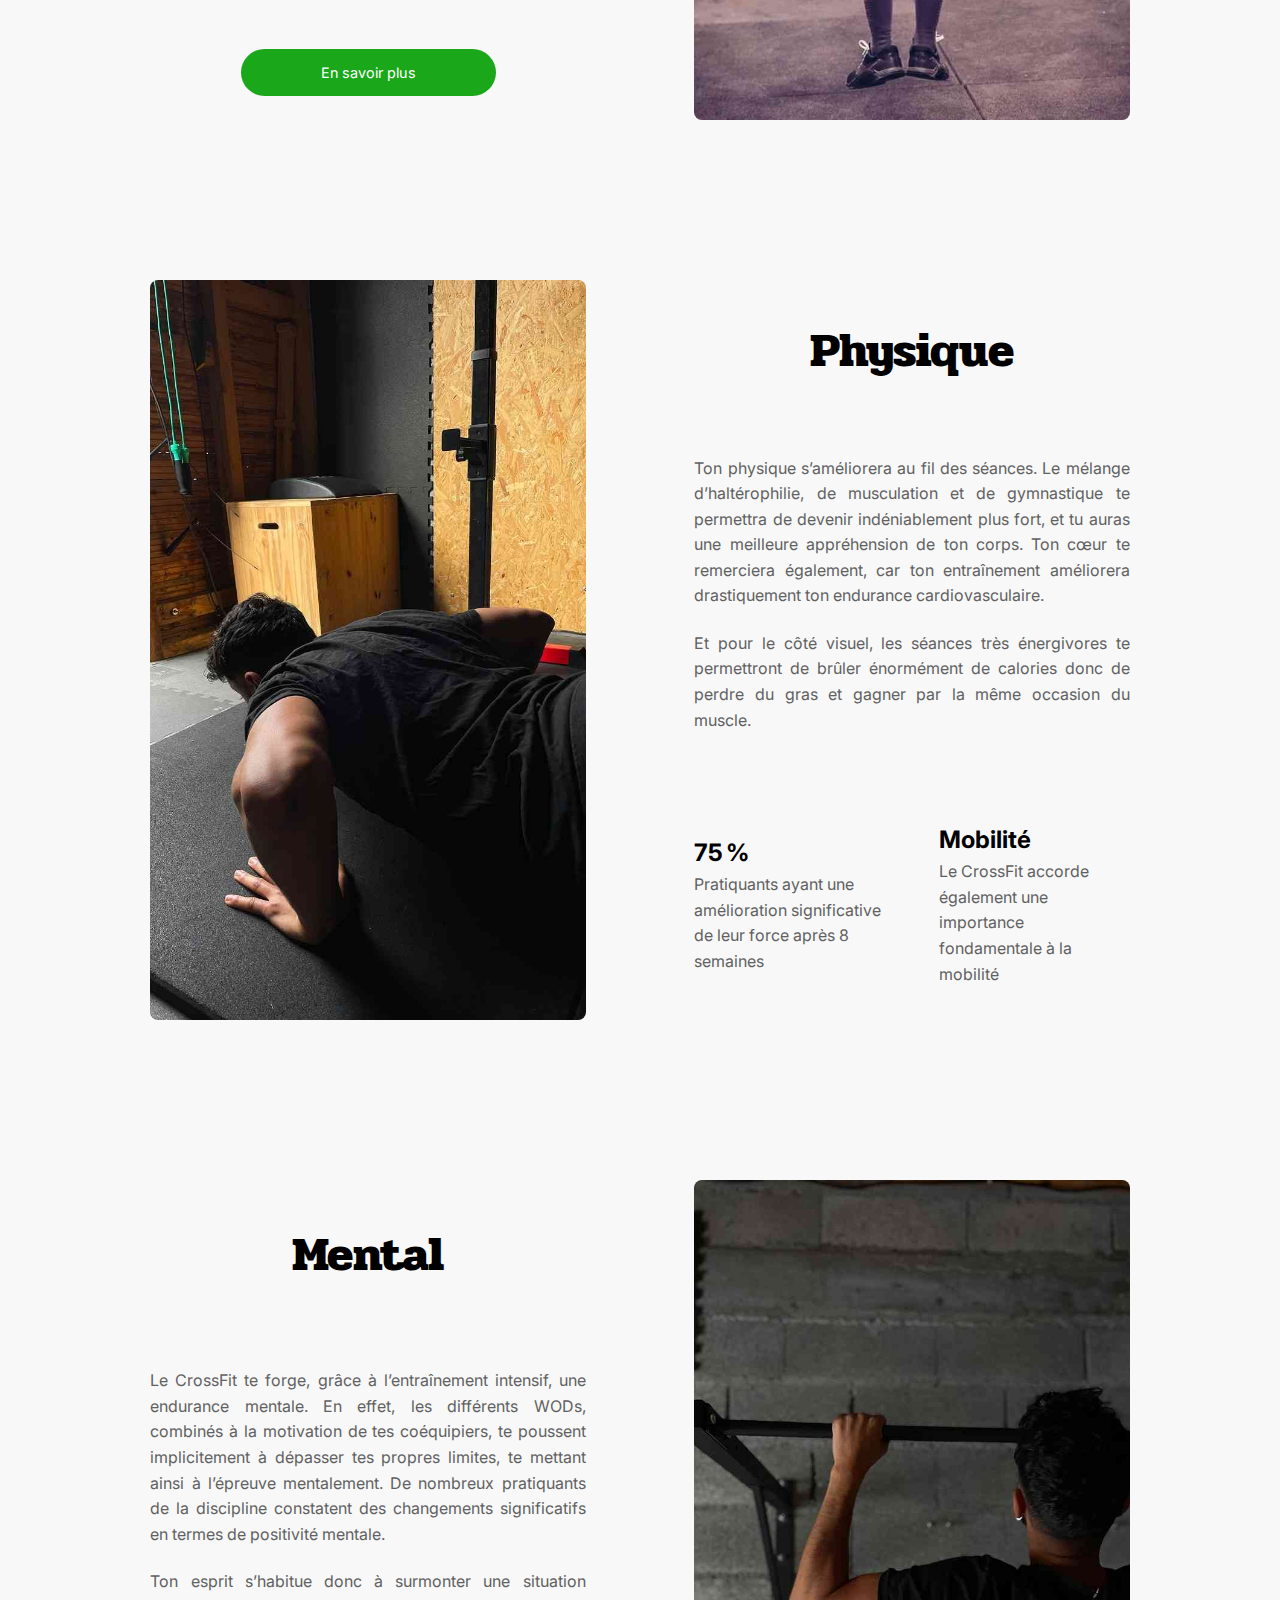
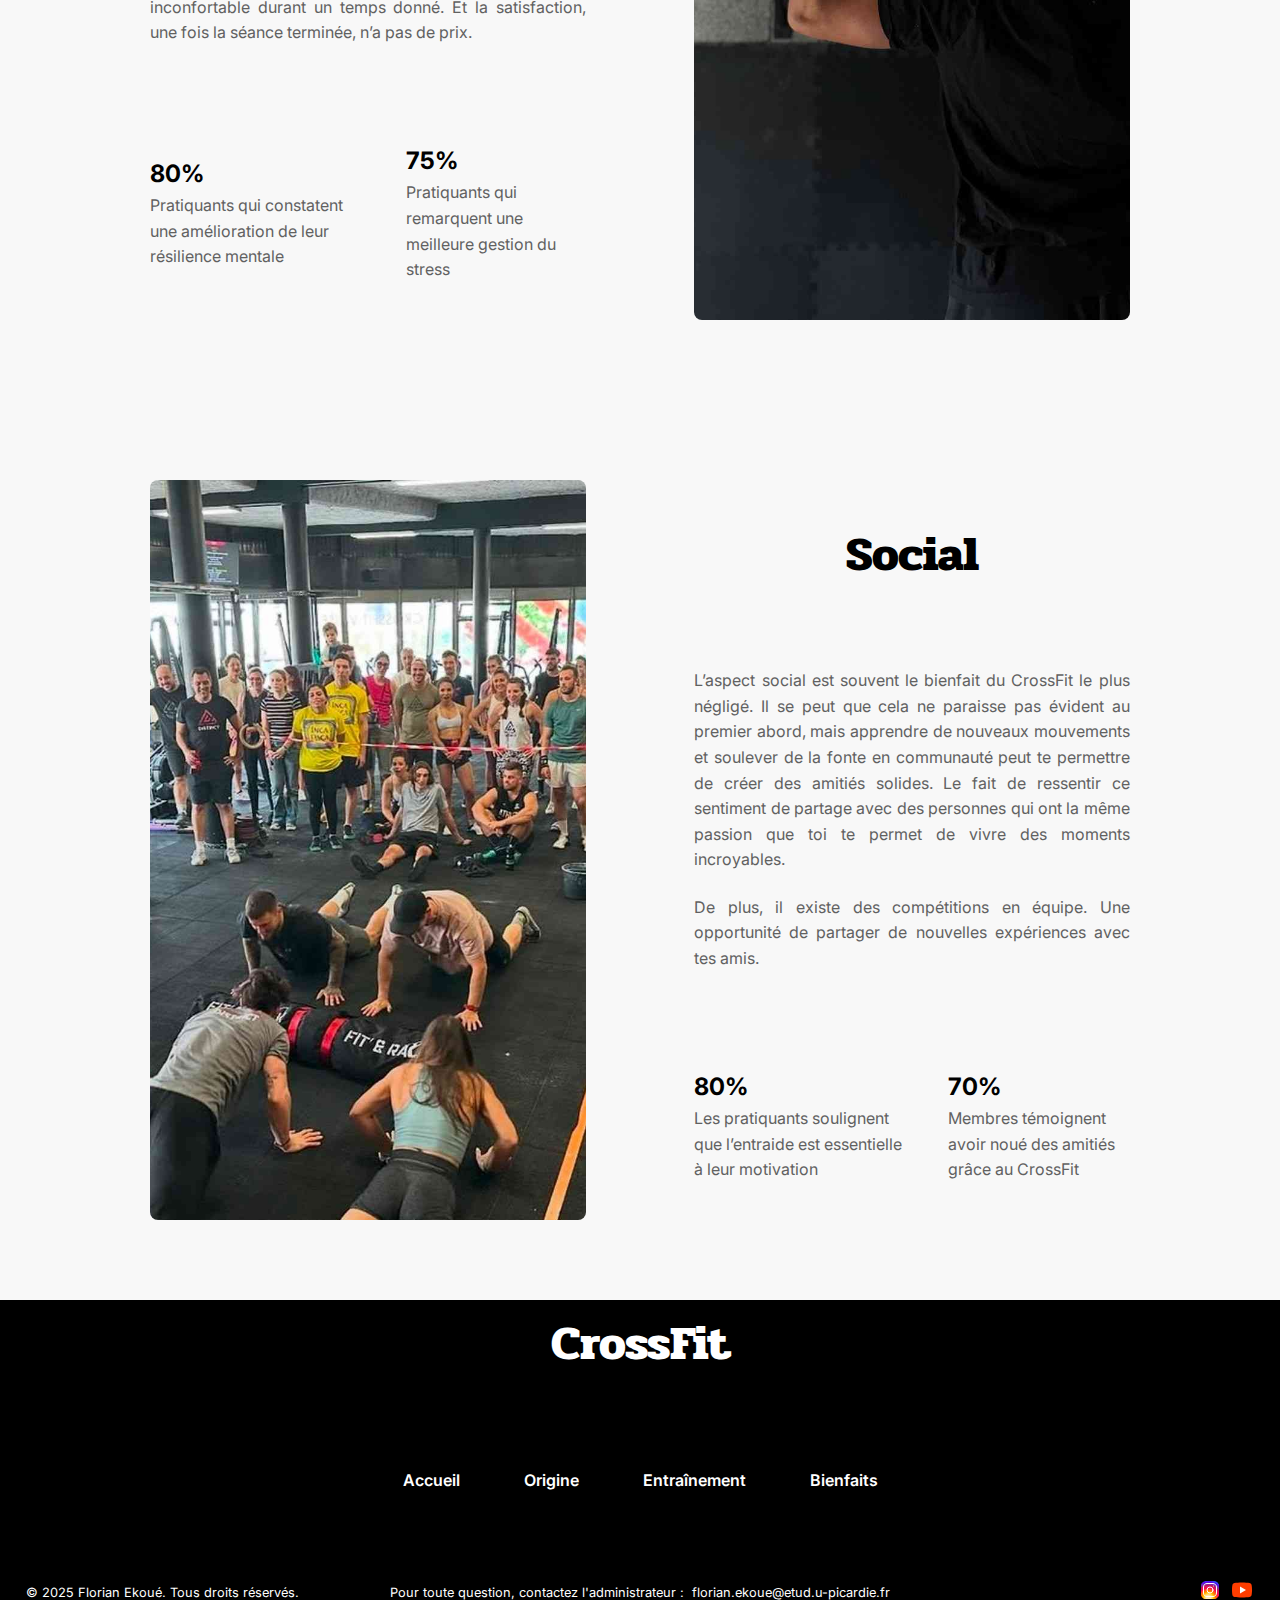
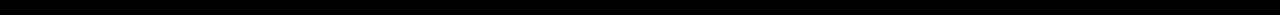
<file: docs/benefit.html>
<!DOCTYPE html>
<html lang="fr">
<head>
    <meta charset="UTF-8">
    <meta name="viewport" content="width=device-width, initial-scale=1.0">
    <meta name="description" content="Découvre les multiples bienfait du Crossfit sur tous les aspects : physique, mental et social.">
    <meta name="keywords" content="CrossFit, bienfait, force, endurance, mental, dépassement, communauté">
    <link rel="icon" href="img/favicon.ico" type="image/x-icon">
    <link rel="stylesheet" href="https://fonts.googleapis.com/css2?family=Pridi:wght@200;300;400;500;600;700&family=Inter:wght@100;200;300;400;500;600;700;800;900&family=Indie+Flower&display=swap">
    <link rel="stylesheet" media="screen" href="css/screen.css">
    <link rel="stylesheet" media="print" href="css/print.css">
    <script src="js/main.js" defer></script>
    <title>Les bienfaits du CrossFit</title>
</head>
<body>

    <header>
        <nav class="main-nav">
            <ul>
                <li><a href="index.html">Accueil</a></li>
                <li><a href="history.html">Origine</a></li>
                <li><a href="training.html">Entraînement</a></li>
                <li><a href="benefit.html">Bienfaits</a></li>
            </ul>
        </nav>
    </header>

    <main>
        <section class="hero-section hero-benefit">
            <div class="hero-content">
                <header>
                    <h1>Les Bienfaits du CrossFit</h1>
                </header>
                <p>Découvre ce que va t’apporter cette méthode d’entraînement à travers le temps avec un peu de rigueur !</p>
                <a href="#benefit" role="button">C’est parti !</a>
            </div>
        </section>

        <section id="benefit" class="shared-section">
            <!--Div nécessaire pour le style-->
            <div class="shared-section-content">
                <header>
                    <h2>Mais quels sont les bienfaits ?</h2>
                </header>
                <div class="shared-section-text">
                    <p>
                        Si tu as jeté un œil aux autres pages de ce site, tu as sûrement déjà deviné les avantages et les bénéfices de la pratique de
                        cette discipline. Mais si c’est encore un peu flou pour toi et que tu te poses des questions sur les bienfaits…
                    </p>
                    <p>Alors laisse-moi encore une chance de te convaincre.</p>
                    <p>
                        On peut distinguer trois aspects sur lesquels tu vas pouvoir constater les bénéfices du CrossFit : l’aspect tout d’abord physique,
                        perceptible dès les premières séances ; le côté mental qui se renforcera selon la difficulté des séances ; et pour finir le côté social,
                        où tu découvriras un esprit d’équipe et une solidarité avec les autres membres de la box.
                    </p>
                </div>
                <a href="#benefit-physical" role="button">En savoir plus</a>
            </div>

            <figure class="shared-section-gallery">
                <img src="img/benefit1.jpg" alt="CrossFiteur avec une corde à sauter" class="print-only">
            </figure>
        </section>

        <section id="benefit-physical" class="shared-section shared-section-reverse">
            <!--Div nécessaire pour le style-->
            <div class="shared-section-content">
                <header>
                    <h2>Physique</h2>
                </header>
                <div class="shared-section-text">
                    <p>
                        Ton physique s’améliorera au fil des séances. Le mélange d’haltérophilie, de musculation et de gymnastique te permettra
                        de devenir indéniablement plus fort, et tu auras une meilleure appréhension de ton corps. Ton cœur te remerciera également,
                        car ton entraînement améliorera drastiquement ton endurance cardiovasculaire.
                    </p>
                    <p>
                        Et pour le côté visuel, les séances très énergivores te permettront de brûler énormément de calories donc de perdre du gras
                        et gagner par la même occasion du muscle.
                    </p>
                </div>
                <aside class="shared-section-stat">
                    <div class="stat-item">
                        <h3 class="stat-value">75 %</h3>
                        <p class="stat-label">Pratiquants ayant une amélioration significative de leur force après 8 semaines</p>
                    </div>
                    <div class="stat-item">
                        <h3 class="stat-value">Mobilité</h3>
                        <p class="stat-label">Le CrossFit accorde également une importance fondamentale à la mobilité</p>
                    </div>
                </aside>
            </div>

            <figure class="shared-section-gallery">
                <img src="img/benefit2.jpg" alt="CrossFiteur faisant une pompe" class="print-only">
            </figure>
        </section>

        <section class="shared-section">
            <!--Div nécessaire pour le style-->
            <div class="shared-section-content">
                <header>
                    <h2>Mental</h2>
                </header>
                <div class="shared-section-text">
                    <p>
                        Le CrossFit te forge, grâce à l’entraînement intensif, une endurance mentale. En effet, les différents WODs, combinés à la motivation
                        de tes coéquipiers, te poussent implicitement à dépasser tes propres limites, te mettant ainsi à l’épreuve mentalement.
                        De nombreux pratiquants de la discipline constatent des changements significatifs en termes de positivité mentale.
                    </p>
                    <p>
                        Ton esprit s’habitue donc à surmonter une situation inconfortable durant un temps donné.
                        Et la satisfaction, une fois la séance terminée, n’a pas de prix.
                    </p>
                </div>
                <aside class="shared-section-stat">
                    <div class="stat-item">
                        <h3 class="stat-value">80%</h3>
                        <p class="stat-label">Pratiquants qui constatent une amélioration de leur résilience mentale</p>
                    </div>
                    <div class="stat-item">
                        <h3 class="stat-value">75%</h3>
                        <p class="stat-label">Pratiquants qui remarquent une meilleure gestion du stress</p>
                    </div>
                </aside>
            </div>

            <figure class="shared-section-gallery">
                <img src="img/benefit3.jpg" alt="CrossFiteur faisant une traction" class="print-only">
            </figure>
        </section>

        <section class="shared-section shared-section-reverse">
            <!--Div nécessaire pour le style-->
            <div class="shared-section-content">
                <header>
                    <h2>Social</h2>
                </header>
                <div class="shared-section-text">
                    <p>
                        L’aspect social est souvent le bienfait du CrossFit le plus négligé. Il se peut que cela ne paraisse pas évident au premier abord,
                        mais apprendre de nouveaux mouvements et soulever de la fonte en communauté peut te permettre de créer des amitiés solides.
                        Le fait de ressentir ce sentiment de partage avec des personnes qui ont la même passion que toi
                        te permet de vivre des moments incroyables.
                    </p>

                    <p>
                        De plus, il existe des compétitions en équipe. Une opportunité de partager de nouvelles expériences avec tes amis.
                    </p>
                </div>
                <aside class="shared-section-stat">
                    <div class="stat-item">
                        <h3 class="stat-value">80%</h3>
                        <p class="stat-label">Les pratiquants soulignent que l’entraide est essentielle à leur motivation</p>
                    </div>
                    <div class="stat-item">
                        <h3 class="stat-value">70%</h3>
                        <p class="stat-label">Membres témoignent avoir noué des amitiés grâce au CrossFit</p>
                    </div>
                </aside>
            </div>

            <figure class="shared-section-gallery">
                <img src="img/benefit4.jpg" alt="Compétition de CrossFit" class="print-only">
            </figure>
        </section>
    </main>

    <footer class="footer">
        <h2>CrossFit</h2>
        <nav aria-label="Pied de page" class="footer-nav">
            <ul>
                <li><a href="index.html">Accueil</a></li>
                <li><a href="history.html">Origine</a></li>
                <li><a href="training.html">Entraînement</a></li>
                <li><a href="benefit.html">Bienfaits</a></li>
            </ul>
        </nav>

        <!--Div nécessaire pour le style-->
        <div class="footer-info">
            <p>&copy; 2025 Florian Ekoué. Tous droits réservés.</p>
            <div class="footer-contact">
                <p>Pour toute question, contactez l'administrateur :</p>
                <a href="mailto:florian.ekoue@etud.u-picardie.fr">florian.ekoue@etud.u-picardie.fr</a>
            </div>
            <div class="footer-link">
                <a href="https://www.instagram.com/crossfit/" aria-label="Instagram">
                    <img src="img/instagram.svg" alt="Icône instagram">
                </a>
                <a href="https://www.youtube.com/crossfit" aria-label="Youtube">
                    <img src="img/youtube.svg" alt="Icône youtube">
                </a>
            </div>
        </div>
    </footer>

</body>
</html>
</file>
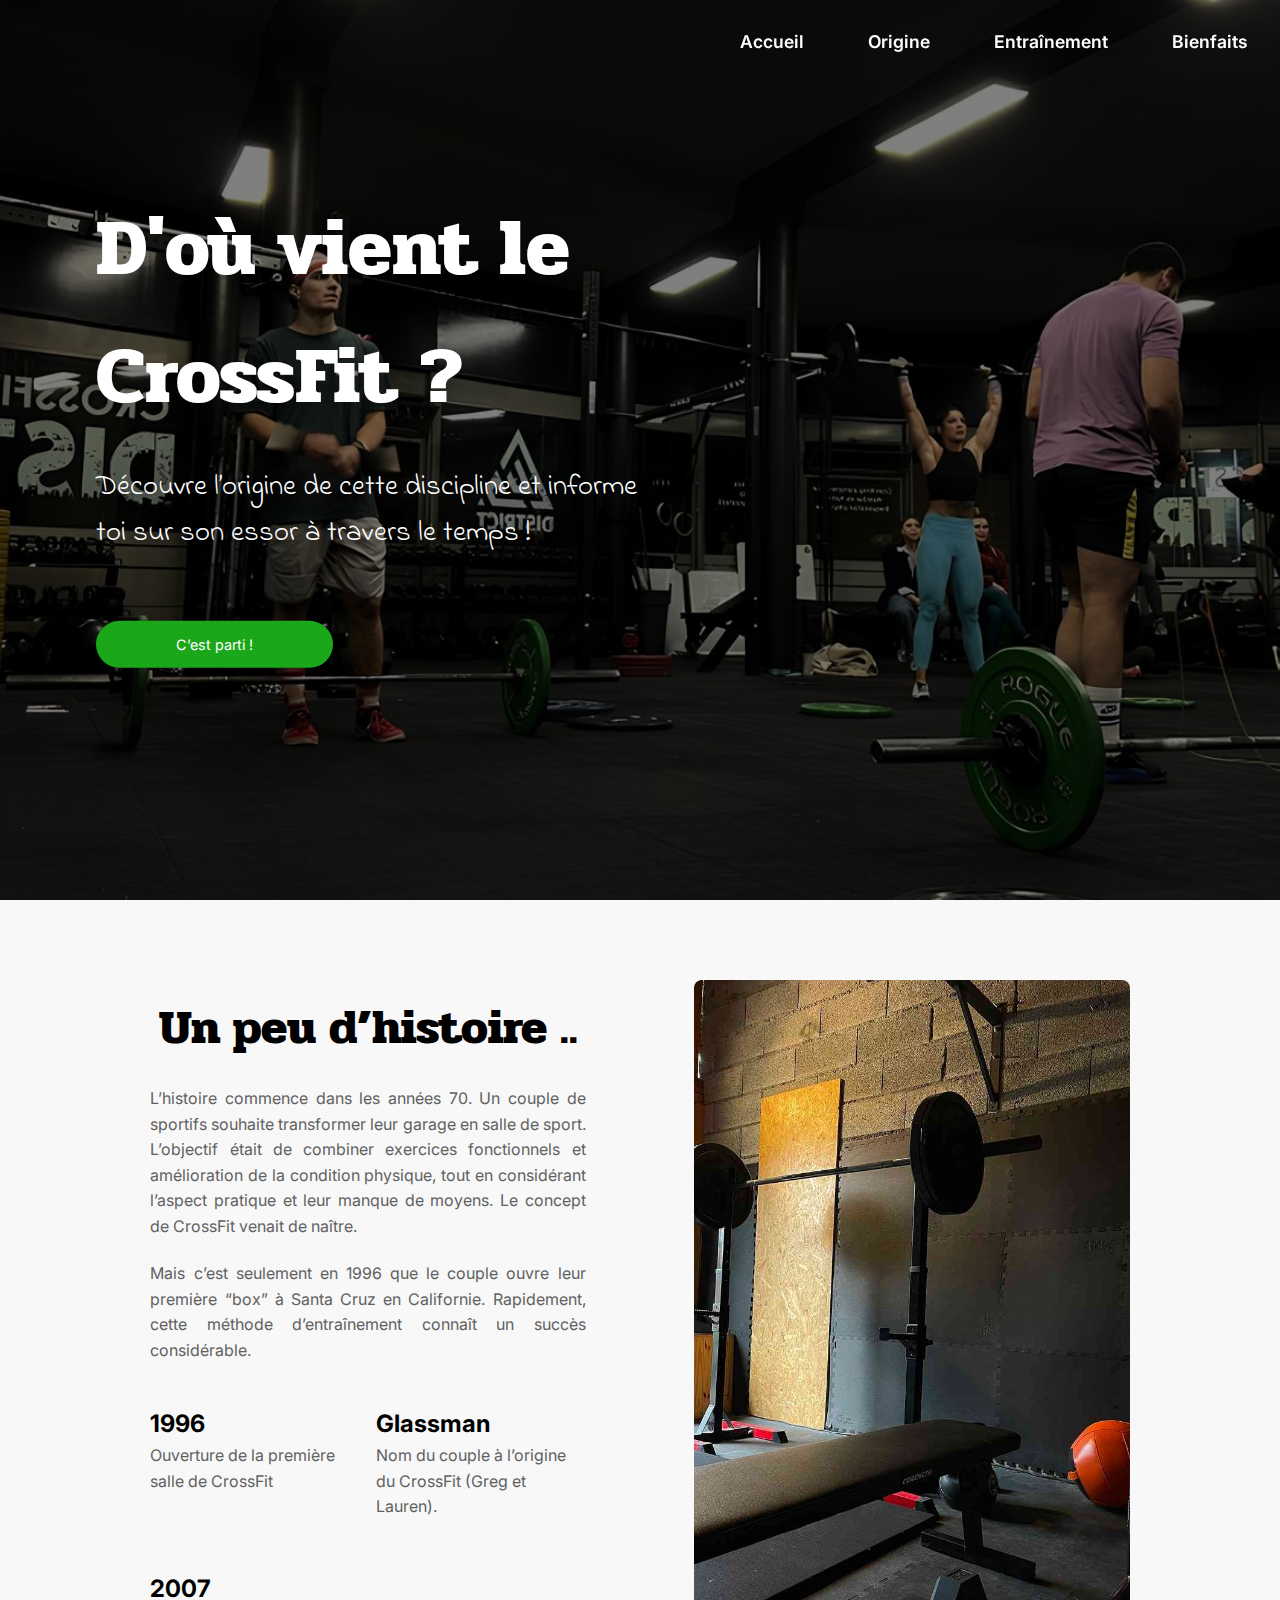
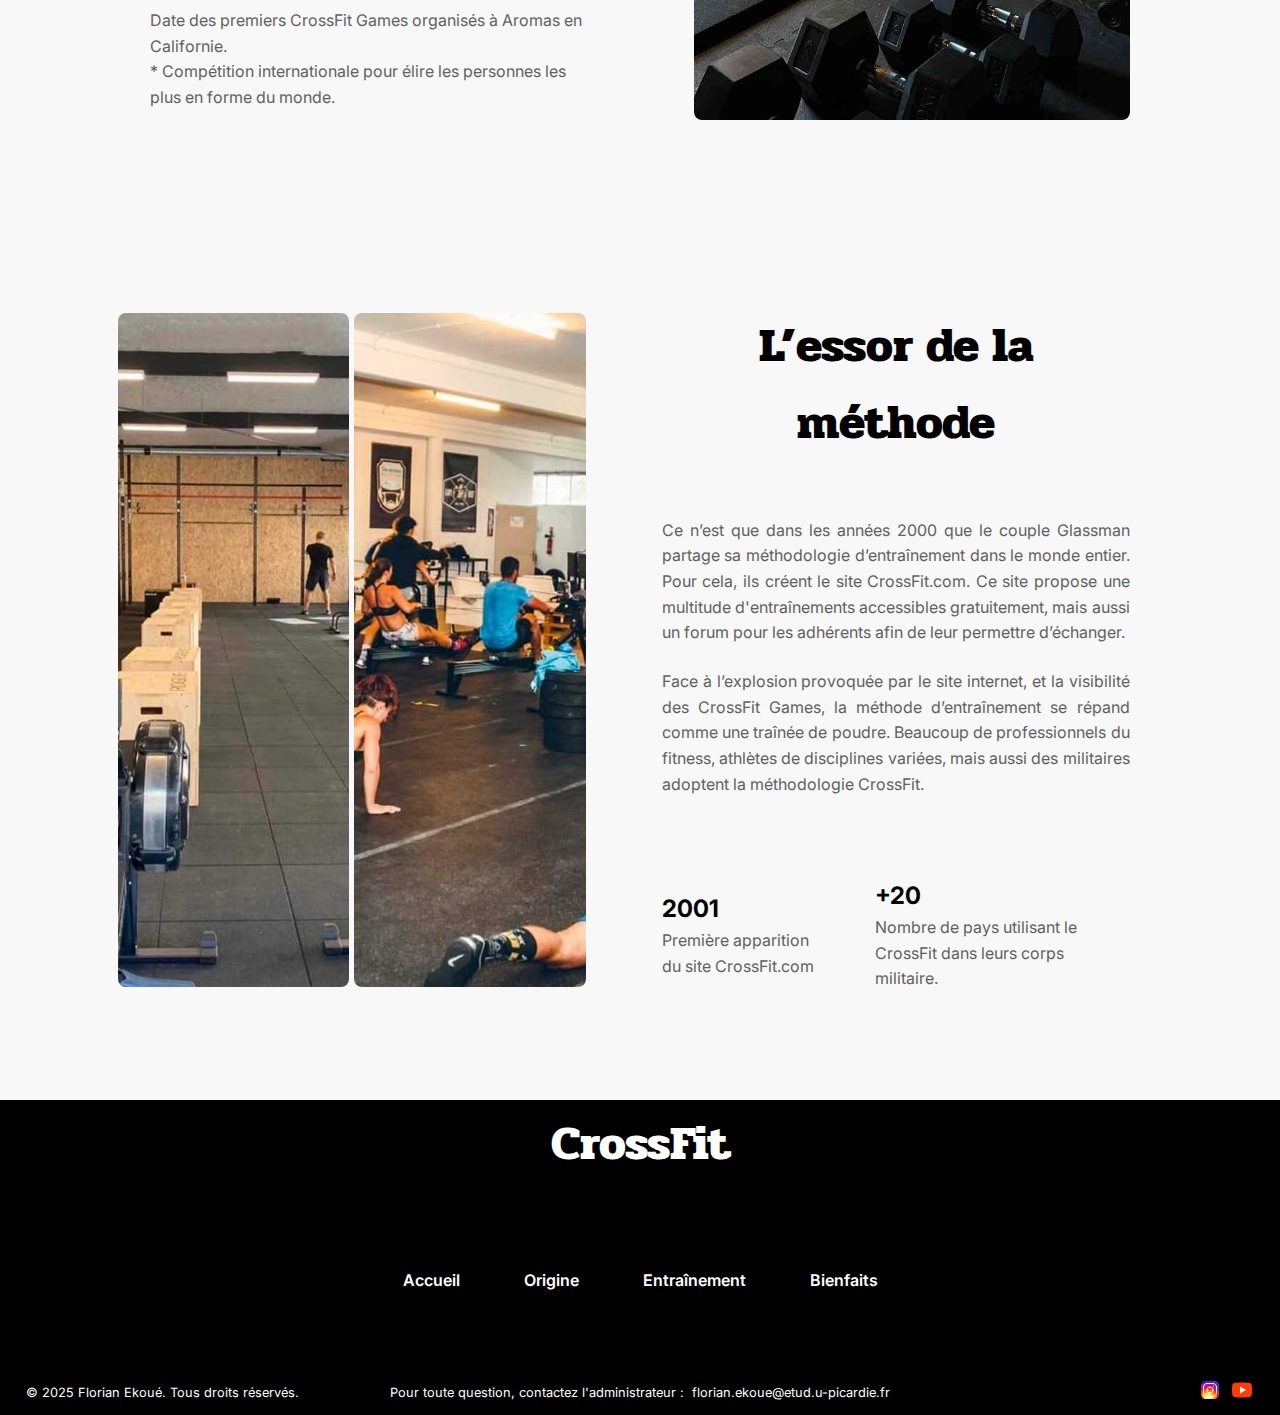
<file: docs/history.html>
<!DOCTYPE html>
<html lang="fr">
<head>
    <meta charset="UTF-8">
    <meta name="viewport" content="width=device-width, initial-scale=1.0">
    <meta name="description" content="Découvre l'histoire du CrossFit. Des débuts dans un garage à la révolution du monde du Fitness.">
    <meta name="keywords" content="CrossFit, origine, histoire, évolution, essor, CrossFit Games, Glassman">
    <link rel="icon" href="img/favicon.ico" type="image/x-icon">
    <link rel="stylesheet" href="https://fonts.googleapis.com/css2?family=Pridi:wght@200;300;400;500;600;700&family=Inter:wght@100;200;300;400;500;600;700;800;900&family=Indie+Flower&display=swap">
    <link rel="stylesheet" media="screen" href="css/screen.css">
    <link rel="stylesheet" media="print" href="css/print.css">
    <script src="js/main.js" defer></script>
    <title>L'histoire du CrossFit</title>
</head>
<body>

    <header>
        <nav class="main-nav">
            <ul>
                <li><a href="index.html">Accueil</a></li>
                <li><a href="history.html">Origine</a></li>
                <li><a href="training.html">Entraînement</a></li>
                <li><a href="benefit.html">Bienfaits</a></li>
            </ul>
        </nav>
    </header>

    <main>
        <section class="hero-section hero-history">
            <div class="hero-content">
                <header>
                    <h1>D'où vient le CrossFit ?</h1>
                </header>
                <p>Découvre l’origine de cette discipline et informe toi sur son essor à travers le temps !</p>
                <a href="#history-crossfit" role="button">C’est parti !</a>
            </div>
        </section>

        <section id="history-crossfit" class="shared-section">
            <!--Div nécessaire pour le style-->
            <div class="shared-section-content">
                <header>
                    <h2>Un peu d’histoire ..</h2>
                </header>
                <div class="shared-section-text">
                    <p>
                        L’histoire commence dans les années 70. Un couple de sportifs souhaite transformer leur garage en salle de sport.
                        L’objectif était de combiner exercices fonctionnels et amélioration de la condition physique, tout en considérant
                        l’aspect pratique et leur manque de moyens. Le concept de CrossFit venait de naître.
                    </p>
                    <p>
                        Mais c’est seulement en 1996 que le couple ouvre leur première “box” à Santa Cruz en Californie. Rapidement, cette
                        méthode d’entraînement connaît un succès considérable.
                    </p>
                </div>
                <aside class="shared-stats-three">
                    <div class="stat-item stat-item-one">
                        <h3 class="stat-value">1996</h3>
                        <p class="stat-label">Ouverture de la première salle de CrossFit</p>
                    </div>

                    <div class="stat-item stat-item-two">
                        <h3 class="stat-value">Glassman</h3>
                        <p class="stat-label">Nom du couple à l’origine du CrossFit (Greg et Lauren).</p>
                    </div>

                    <div class="stat-item stat-item-three">
                        <h3 class="stat-value">2007</h3>
                        <p class="stat-label">
                            Date des premiers CrossFit Games organisés à Aromas en Californie.
                            <br>
                            * Compétition internationale pour élire les personnes les plus en forme du monde.
                        </p>
                    </div>
                </aside>
            </div>

            <figure class="shared-section-gallery">
                <img src="img/origin1.jpg" alt="Salle de Crossfit 1" class="print-only">
            </figure>

        </section>


        <section class="shared-section shared-section-reverse">
            <!--Div nécessaire pour le style-->
            <div class="shared-section-content">
                <header>
                    <h2>L’essor de la méthode</h2>
                </header>
                <div class="shared-section-text">
                    <p>
                        Ce n’est que dans les années 2000 que le couple Glassman partage sa méthodologie d’entraînement dans le monde entier.
                        Pour cela, ils créent le site CrossFit.com. Ce site propose une multitude d'entraînements accessibles gratuitement,
                        mais aussi un forum pour les adhérents afin de leur permettre d’échanger.
                    </p>
                    <p>
                        Face à l’explosion provoquée par le site internet, et la visibilité des CrossFit Games, la méthode d’entraînement
                        se répand comme une traînée de poudre. Beaucoup de professionnels du fitness, athlètes de disciplines variées,
                        mais aussi des militaires adoptent la méthodologie CrossFit.
                    </p>
                </div>
                <aside class="shared-section-stat">
                    <div class="stat-item">
                        <h3 class="stat-value">2001</h3>
                        <p class="stat-label">Première apparition du site CrossFit.com</p>
                    </div>
                    <div class="stat-item">
                        <h3 class="stat-value">+20</h3>
                        <p class="stat-label">Nombre de pays utilisant le CrossFit dans leurs corps militaire.</p>
                    </div>
                </aside>
            </div>

            <figure class="shared-gallery-two">
                <img src="img/origin2.jpg" alt="Entraînement CrossFit" class="print-only">
                <img src="img/origin3.jpg" alt="Salle de CrossFit 2">
            </figure>

        </section>
    </main>

    <footer class="footer">
        <h2>CrossFit</h2>
        <nav aria-label="Pied de page" class="footer-nav">
            <ul>
                <li><a href="index.html">Accueil</a></li>
                <li><a href="history.html">Origine</a></li>
                <li><a href="training.html">Entraînement</a></li>
                <li><a href="benefit.html">Bienfaits</a></li>
            </ul>
        </nav>

        <!--Div nécessaire pour le style-->
        <div class="footer-info">
            <p>&copy; 2025 Florian Ekoué. Tous droits réservés.</p>
            <div class="footer-contact">
                <p>Pour toute question, contactez l'administrateur :</p>
                <a href="mailto:florian.ekoue@etud.u-picardie.fr">florian.ekoue@etud.u-picardie.fr</a>
            </div>
            <div class="footer-link">
                <a href="https://www.instagram.com/crossfit/" aria-label="Instagram">
                    <img src="img/instagram.svg" alt="Icône instagram">
                </a>
                <a href="https://www.youtube.com/crossfit" aria-label="Youtube">
                    <img src="img/youtube.svg" alt="Icône youtube">
                </a>
            </div>
        </div>
    </footer>

</body>
</html>
</file>
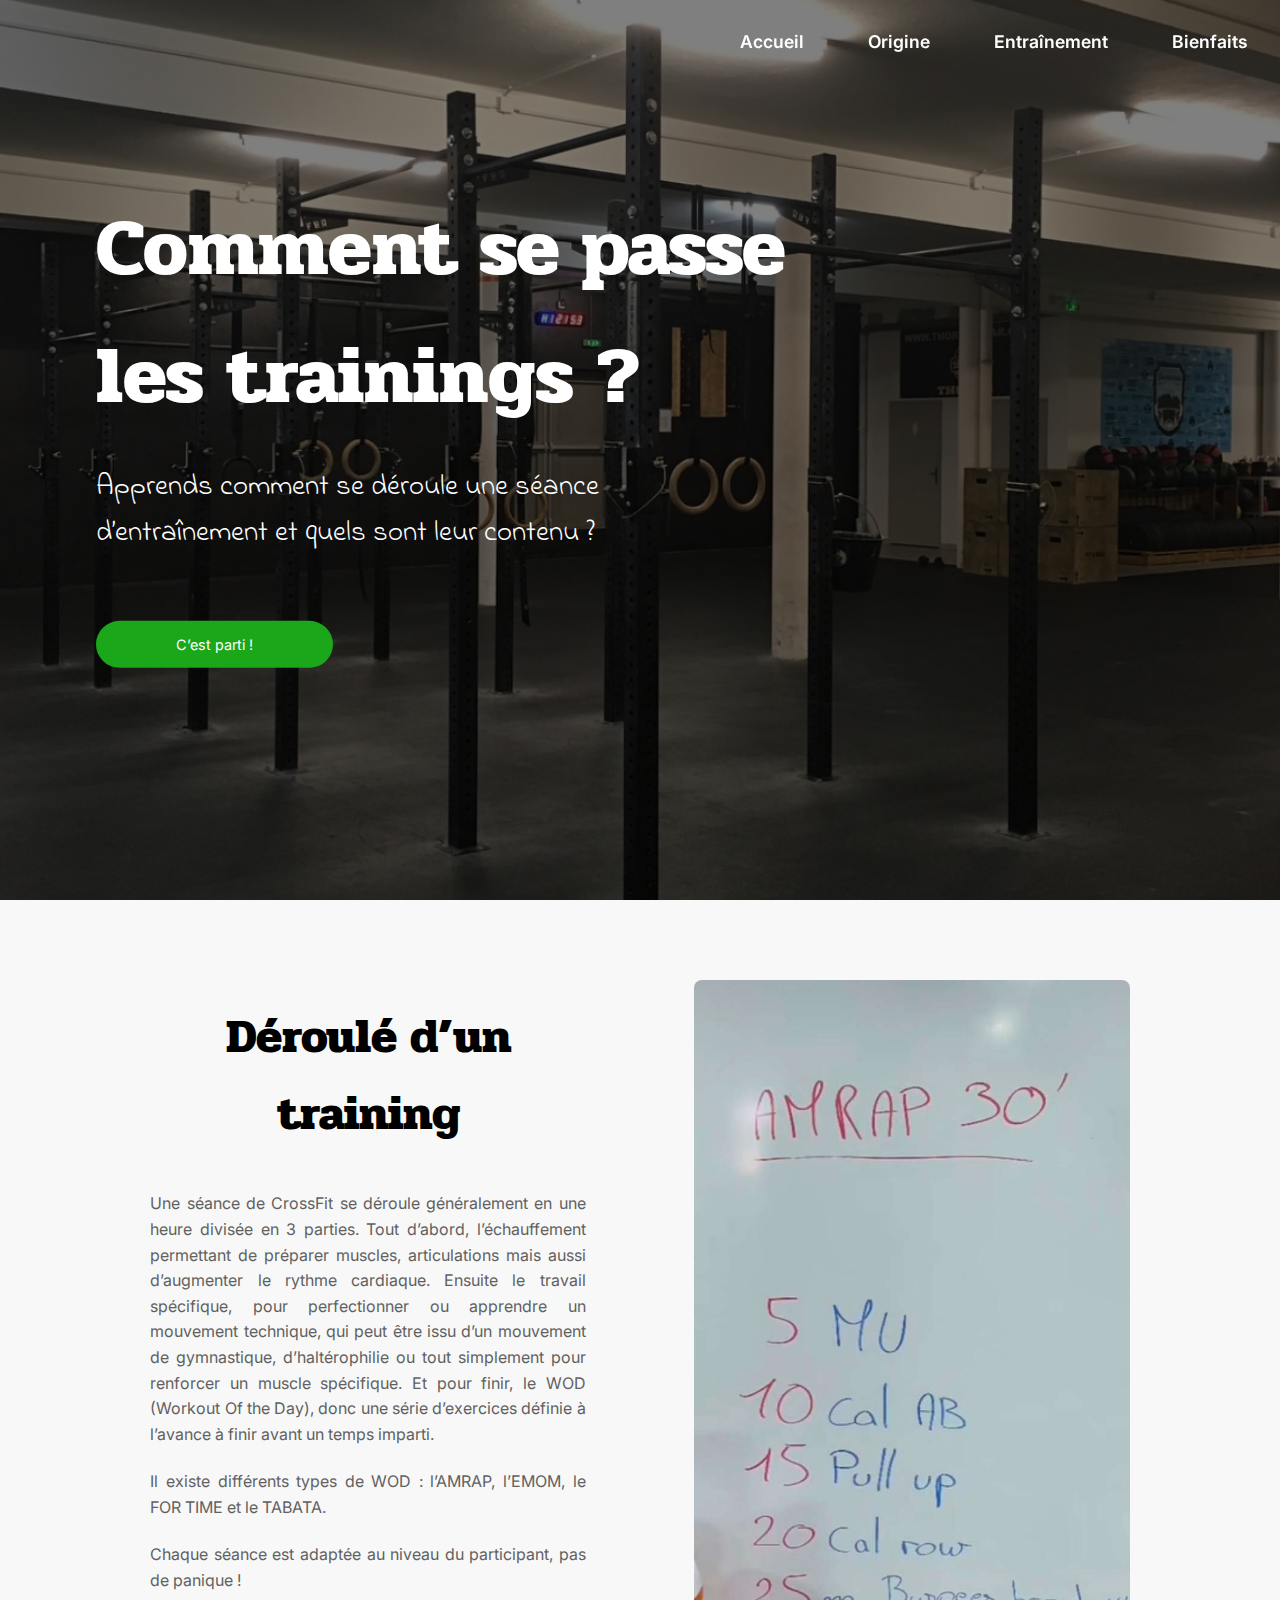
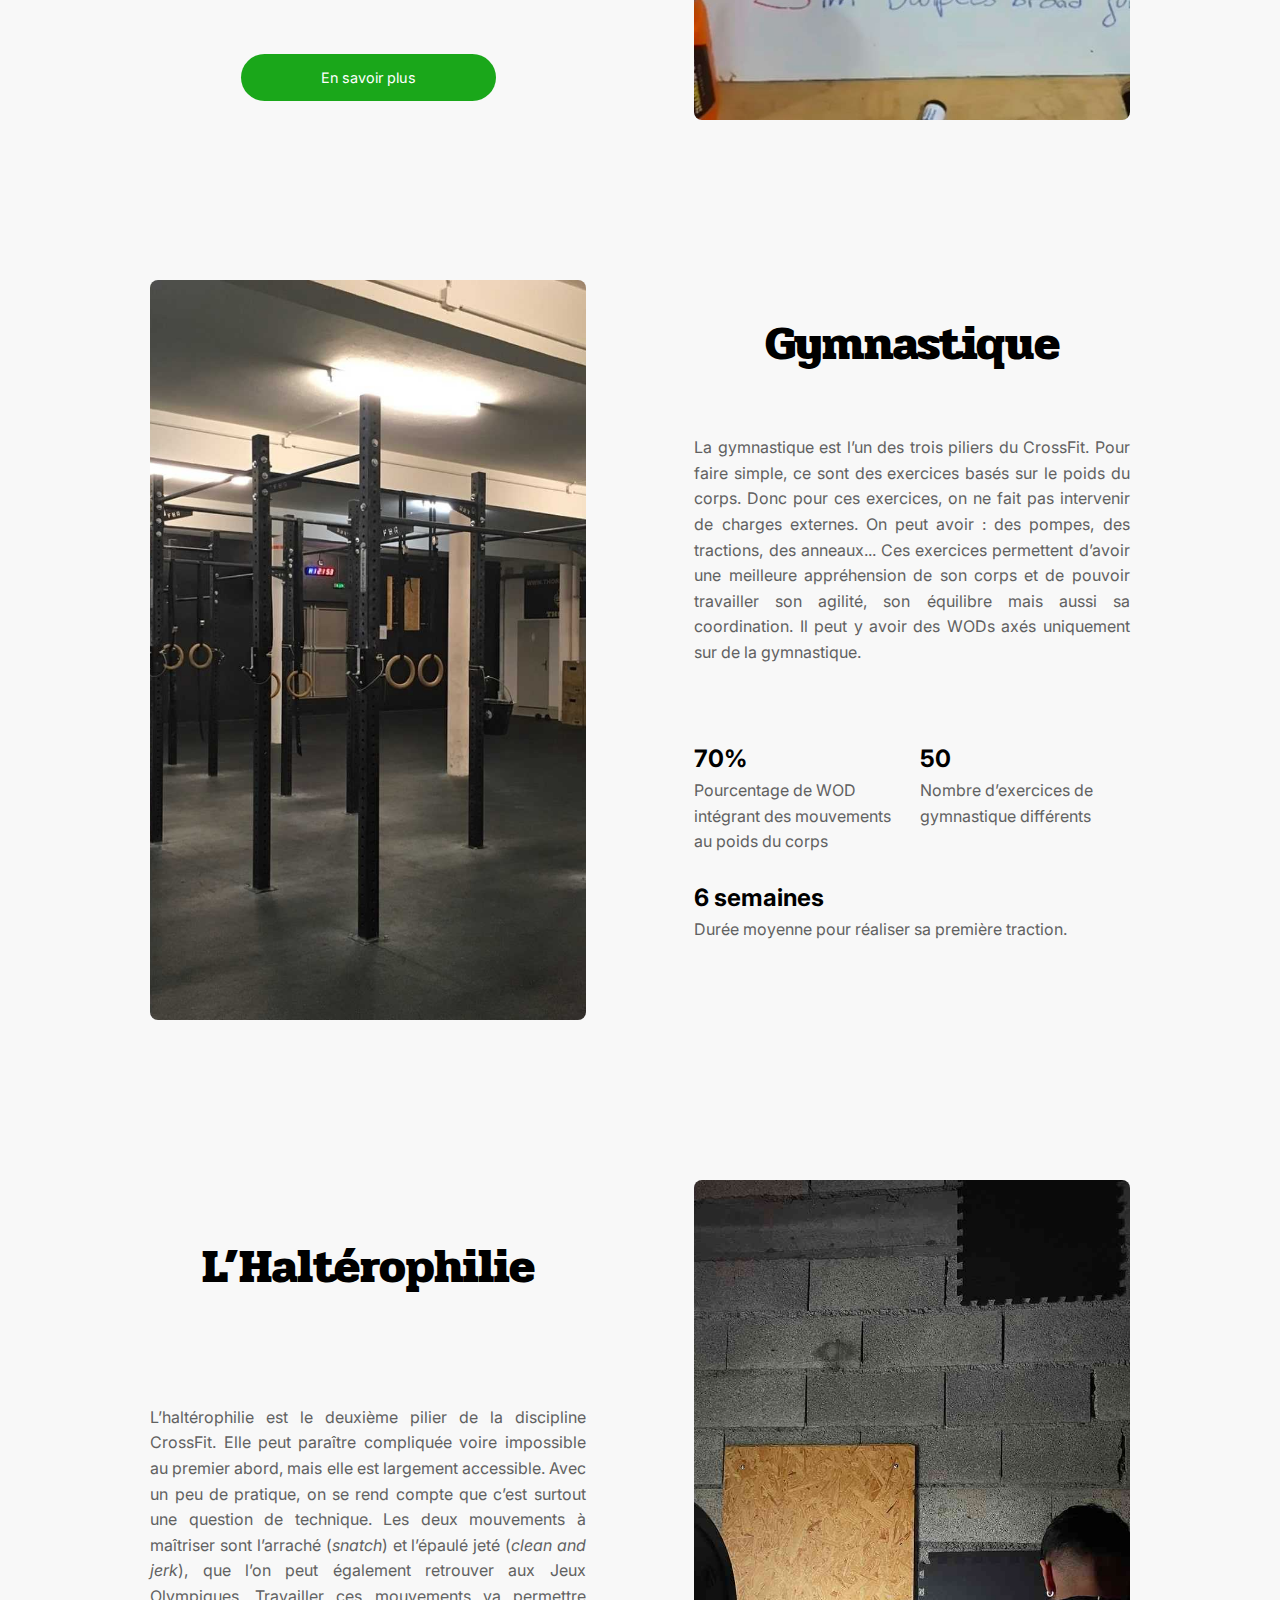
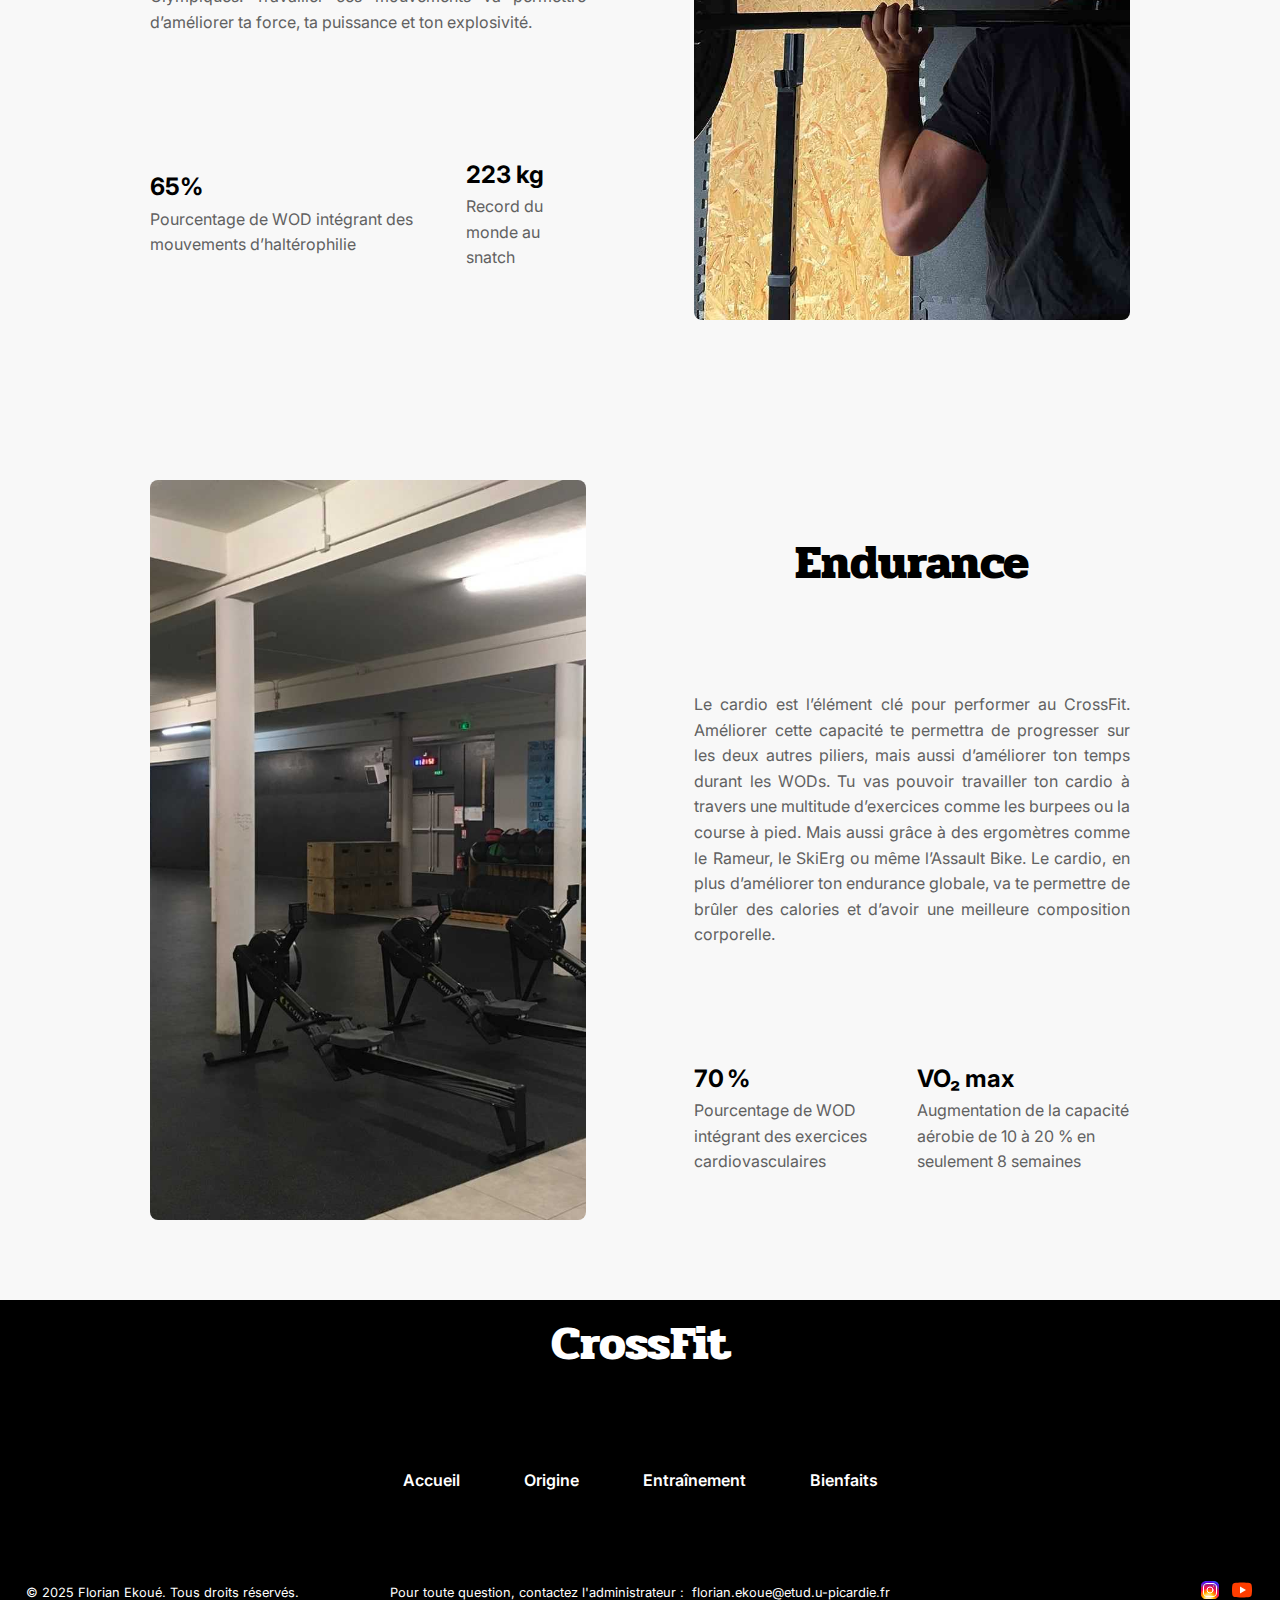
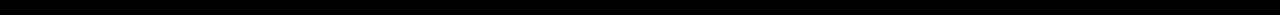
<file: docs/training.html>
<!DOCTYPE html>
<html lang="fr">
<head>
    <meta charset="UTF-8">
    <meta name="viewport" content="width=device-width, initial-scale=1.0">
    <meta name="description" content="Apprends le déroulement d'une séance d'entraînement au CrossFit et les différents aspect de la discipline.">
    <meta name="keywords" content="CrossFit, entraînement, séance, WOD, échauffement, gymnastique, haltérophilie, endurance, cardio">
    <link rel="icon" href="img/favicon.ico" type="image/x-icon">
    <link rel="stylesheet" href="https://fonts.googleapis.com/css2?family=Pridi:wght@200;300;400;500;600;700&family=Inter:wght@100;200;300;400;500;600;700;800;900&family=Indie+Flower&display=swap">
    <link rel="stylesheet" media="screen" href="css/screen.css">
    <link rel="stylesheet" media="print" href="css/print.css">
    <script src="js/main.js" defer></script>
    <title>Les entraînements aux CrossFit</title>
</head>
<body>

    <header>
        <nav class="main-nav">
            <ul>
                <li><a href="index.html">Accueil</a></li>
                <li><a href="history.html">Origine</a></li>
                <li><a href="training.html">Entraînement</a></li>
                <li><a href="benefit.html">Bienfaits</a></li>
            </ul>
        </nav>
    </header>

    <main>
        <section class="hero-section hero-training">
            <div class="hero-content">
                <header>
                    <h1>Comment se passe les trainings ?</h1>
                </header>
                <p>Apprends comment se déroule une séance d’entraînement et quels sont leur contenu ?</p>
                <a href="#training-session" role="button">C’est parti !</a>
            </div>
        </section>

        <section id="training-session" class="shared-section">
            <!--Div nécessaire pour le style-->
            <div class="shared-section-content">
                <header>
                    <h2>Déroulé d’un training</h2>
                </header>
                <div class="shared-section-text">
                    <p>
                        Une séance de CrossFit se déroule généralement en une heure divisée en 3 parties.
                        Tout d’abord, l’échauffement permettant de préparer muscles, articulations mais aussi d’augmenter le rythme cardiaque.
                        Ensuite le travail spécifique, pour perfectionner ou apprendre un mouvement technique, qui peut être issu d’un mouvement de gymnastique, d’haltérophilie ou tout simplement pour renforcer un muscle spécifique.
                        Et pour finir, le WOD (Workout Of the Day), donc une série d’exercices définie à l’avance à finir avant un temps imparti.
                    </p>
                    <p>
                        Il existe différents types de WOD : l’AMRAP, l’EMOM, le FOR TIME et le TABATA.
                    </p>
                    <p>
                        Chaque séance est adaptée au niveau du participant, pas de panique !
                    </p>
                </div>
                <a href="#training-gym" role="button">En savoir plus</a>
            </div>

            <figure class="shared-section-gallery">
                <img src="img/training1.jpg" alt="Entraînement de CrossFit" class="print-only">
            </figure>
        </section>

        <section id="training-gym" class="shared-section shared-section-reverse">
            <!--Div nécessaire pour le style-->
            <div class="shared-section-content">
                <header>
                    <h2>Gymnastique</h2>
                </header>
                <div class="shared-section-text">
                    <p>
                        La gymnastique est l’un des trois piliers du CrossFit. Pour faire simple, ce sont des exercices basés sur le poids du corps.
                        Donc pour ces exercices, on ne fait pas intervenir de charges externes. On peut avoir : des pompes, des tractions, des anneaux...
                        Ces exercices permettent d’avoir une meilleure appréhension de son corps et de pouvoir travailler son agilité, son équilibre
                        mais aussi sa coordination. Il peut y avoir des WODs axés uniquement sur de la gymnastique.
                    </p>
                </div>
                <aside class="shared-stats-three">
                    <div class="stat-item stat-item-one">
                        <h3 class="stat-value">70%</h3>
                        <p class="stat-label">Pourcentage de WOD intégrant des mouvements au poids du corps</p>
                    </div>
                    <div class="stat-item stat-item-two">
                        <h3 class="stat-value">50</h3>
                        <p class="stat-label">Nombre d’exercices de gymnastique différents</p>
                    </div>
                    <div class="stat-item stat-item-three">
                        <h3 class="stat-value">6 semaines</h3>
                        <p class="stat-label">Durée moyenne pour réaliser sa première traction.</p>
                    </div>
                </aside>
            </div>

            <figure class="shared-section-gallery">
                <img src="img/training2.jpg" alt="Barre gymnastique CrossFit dans une salle" class="print-only">
            </figure>
        </section>

        <section class="shared-section">
            <!--Div nécessaire pour le style-->
            <div class="shared-section-content">
                <header>
                    <h2>L’Haltérophilie</h2>
                </header>
                <div class="shared-section-text">
                    <p>
                        L’haltérophilie est le deuxième pilier de la discipline CrossFit. Elle peut paraître compliquée voire impossible au premier abord,
                        mais elle est largement accessible. Avec un peu de pratique, on se rend compte que c’est surtout une question de technique.
                        Les deux mouvements à maîtriser sont l’arraché (<em>snatch</em>) et l’épaulé jeté (<em>clean and jerk</em>), que l’on peut également
                        retrouver aux Jeux Olympiques. Travailler ces mouvements va permettre d’améliorer ta force, ta puissance et ton explosivité.
                    </p>
                </div>
                <aside class="shared-section-stat">
                    <div class="stat-item">
                        <h3 class="stat-value">65%</h3>
                        <p class="stat-label">Pourcentage de WOD intégrant des mouvements d’haltérophilie</p>
                    </div>
                    <div class="stat-item">
                        <h3 class="stat-value">223 kg</h3>
                        <p class="stat-label">Record du monde au snatch</p>
                    </div>
                </aside>
            </div>

            <figure class="shared-section-gallery">
                <img src="img/training3.jpg" alt="Haltérophilie" class="print-only">
            </figure>
        </section>

        <section class="shared-section shared-section-reverse">
            <!--Div nécessaire pour le style-->
            <div class="shared-section-content">
                <header>
                    <h2>Endurance</h2>
                </header>
                <div class="shared-section-text">
                    <p>
                        Le cardio est l’élément clé pour performer au CrossFit. Améliorer cette capacité te permettra de progresser sur les deux autres
                        piliers, mais aussi d’améliorer ton temps durant les WODs. Tu vas pouvoir travailler ton cardio à travers une multitude
                        d’exercices comme les burpees ou la course à pied. Mais aussi grâce à des ergomètres comme le Rameur, le SkiErg ou même
                        l’Assault Bike. Le cardio, en plus d’améliorer ton endurance globale, va te permettre de brûler des calories et d’avoir
                        une meilleure composition corporelle.
                    </p>
                </div>
                <aside class="shared-section-stat">
                    <div class="stat-item">
                        <h3 class="stat-value">70 %</h3>
                        <p class="stat-label">Pourcentage de WOD intégrant des exercices cardiovasculaires</p>
                    </div>
                    <div class="stat-item">
                        <h3 class="stat-value">VO₂ max</h3>
                        <p class="stat-label">Augmentation de la capacité aérobie de 10 à 20 % en seulement 8 semaines</p>
                    </div>
                </aside>
            </div>

            <figure class="shared-section-gallery">
                <img src="img/training4.jpg" alt="Rameur" class="print-only">
            </figure>
        </section>
    </main>

    <footer class="footer">
        <h2>CrossFit</h2>
        <nav aria-label="Pied de page" class="footer-nav">
            <ul>
                <li><a href="index.html">Accueil</a></li>
                <li><a href="history.html">Origine</a></li>
                <li><a href="training.html">Entraînement</a></li>
                <li><a href="benefit.html">Bienfaits</a></li>
            </ul>
        </nav>

        <!--Div nécessaire pour le style-->
        <div class="footer-info">
            <p>&copy; 2025 Florian Ekoué. Tous droits réservés.</p>
            <div class="footer-contact">
                <p>Pour toute question, contactez l'administrateur :</p>
                <a href="mailto:florian.ekoue@etud.u-picardie.fr">florian.ekoue@etud.u-picardie.fr</a>
            </div>
            <div class="footer-link">
                <a href="https://www.instagram.com/crossfit/" aria-label="Instagram">
                    <img src="img/instagram.svg" alt="Icône instagram">
                </a>
                <a href="https://www.youtube.com/crossfit" aria-label="Youtube">
                    <img src="img/youtube.svg" alt="Icône youtube">
                </a>
            </div>
        </div>
    </footer>

</body>
</html>
</file>
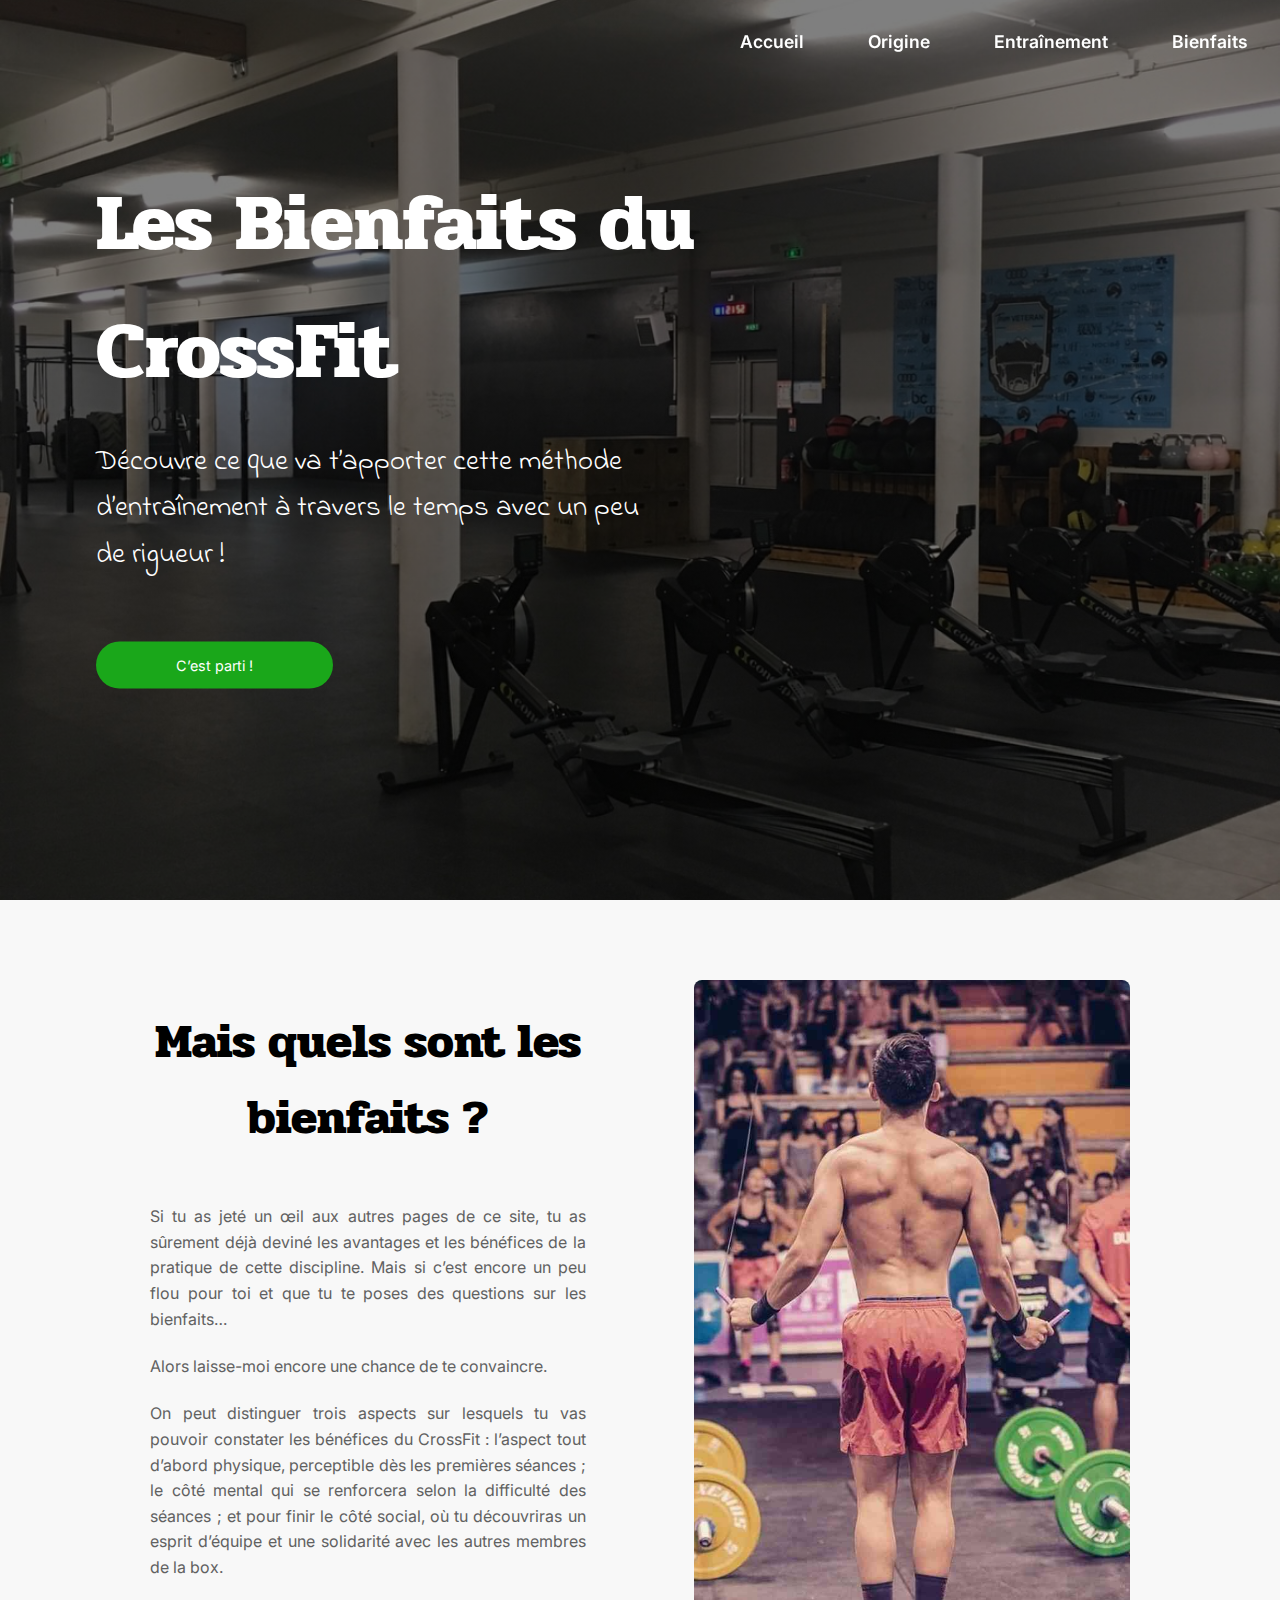
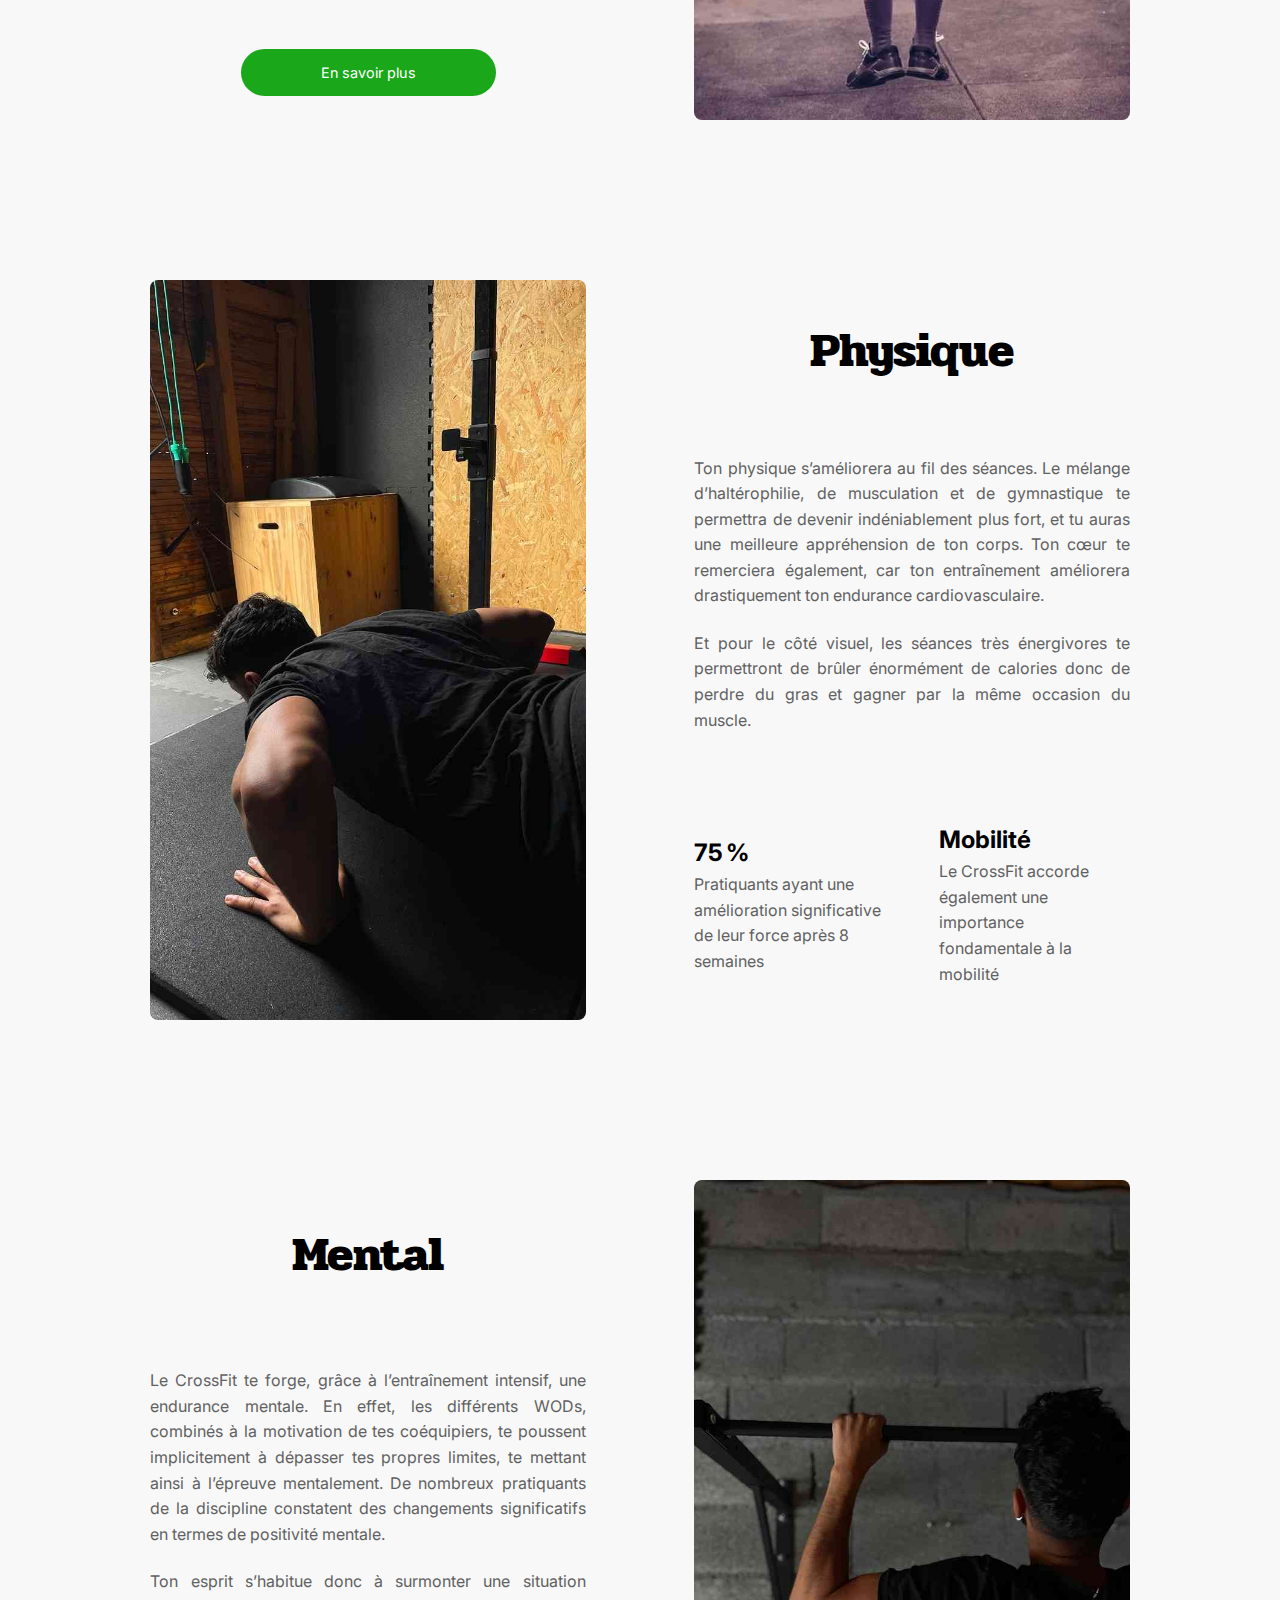
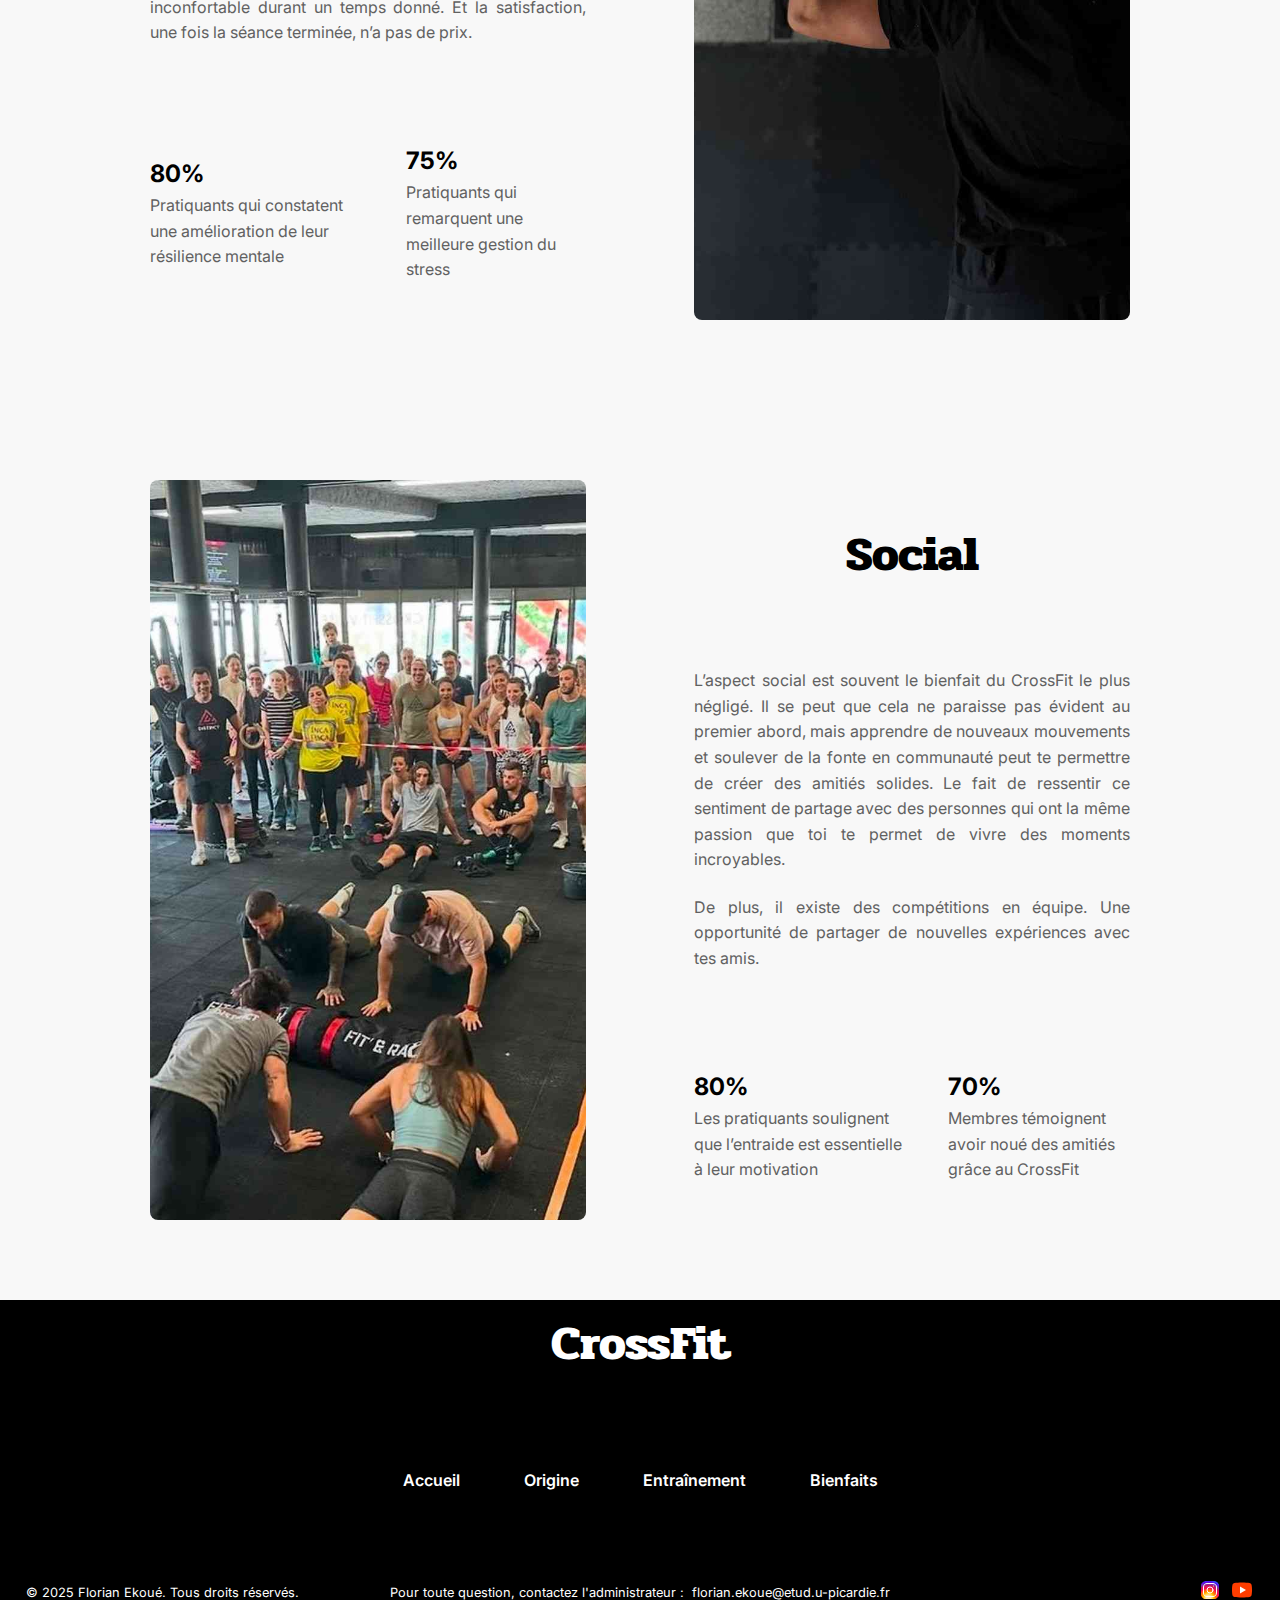
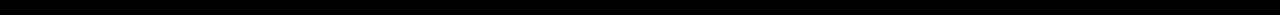
<file: html/benefit.html>
<!DOCTYPE html>
<html lang="fr">
<head>
    <meta charset="UTF-8">
    <meta name="viewport" content="width=device-width, initial-scale=1.0">
    <meta name="description" content="Découvre les multiples bienfait du Crossfit sur tous les aspects : physique, mental et social.">
    <meta name="keywords" content="CrossFit, bienfait, force, endurance, mental, dépassement, communauté">
    <link rel="icon" href="../img/favicon.ico" type="image/x-icon">
    <link rel="stylesheet" href="https://fonts.googleapis.com/css2?family=Pridi:wght@200;300;400;500;600;700&family=Inter:wght@100;200;300;400;500;600;700;800;900&family=Indie+Flower&display=swap">
    <link rel="stylesheet" media="screen" href="../css/screen.css">
    <link rel="stylesheet" media="print" href="../css/print.css">
    <script src="../js/main.js" defer></script>
    <title>Les bienfaits du CrossFit</title>
</head>
<body>

    <header>
        <nav class="main-nav">
            <ul>
                <li><a href="index.html">Accueil</a></li>
                <li><a href="history.html">Origine</a></li>
                <li><a href="training.html">Entraînement</a></li>
                <li><a href="benefit.html">Bienfaits</a></li>
            </ul>
        </nav>
    </header>

    <main>
        <section class="hero-section hero-benefit">
            <div class="hero-content">
                <header>
                    <h1>Les Bienfaits du CrossFit</h1>
                </header>
                <p>Découvre ce que va t’apporter cette méthode d’entraînement à travers le temps avec un peu de rigueur !</p>
                <a href="#benefit" role="button">C’est parti !</a>
            </div>
        </section>

        <section id="benefit" class="shared-section">
            <!--Div nécessaire pour le style-->
            <div class="shared-section-content">
                <header>
                    <h2>Mais quels sont les bienfaits ?</h2>
                </header>
                <div class="shared-section-text">
                    <p>
                        Si tu as jeté un œil aux autres pages de ce site, tu as sûrement déjà deviné les avantages et les bénéfices de la pratique de
                        cette discipline. Mais si c’est encore un peu flou pour toi et que tu te poses des questions sur les bienfaits…
                    </p>
                    <p>Alors laisse-moi encore une chance de te convaincre.</p>
                    <p>
                        On peut distinguer trois aspects sur lesquels tu vas pouvoir constater les bénéfices du CrossFit : l’aspect tout d’abord physique,
                        perceptible dès les premières séances ; le côté mental qui se renforcera selon la difficulté des séances ; et pour finir le côté social,
                        où tu découvriras un esprit d’équipe et une solidarité avec les autres membres de la box.
                    </p>
                </div>
                <a href="#benefit-physical" role="button">En savoir plus</a>
            </div>

            <figure class="shared-section-gallery">
                <img src="../img/benefit1.jpg" alt="CrossFiteur avec une corde à sauter" class="print-only">
            </figure>
        </section>

        <section id="benefit-physical" class="shared-section shared-section-reverse">
            <!--Div nécessaire pour le style-->
            <div class="shared-section-content">
                <header>
                    <h2>Physique</h2>
                </header>
                <div class="shared-section-text">
                    <p>
                        Ton physique s’améliorera au fil des séances. Le mélange d’haltérophilie, de musculation et de gymnastique te permettra
                        de devenir indéniablement plus fort, et tu auras une meilleure appréhension de ton corps. Ton cœur te remerciera également,
                        car ton entraînement améliorera drastiquement ton endurance cardiovasculaire.
                    </p>
                    <p>
                        Et pour le côté visuel, les séances très énergivores te permettront de brûler énormément de calories donc de perdre du gras
                        et gagner par la même occasion du muscle.
                    </p>
                </div>
                <aside class="shared-section-stat">
                    <div class="stat-item">
                        <h3 class="stat-value">75 %</h3>
                        <p class="stat-label">Pratiquants ayant une amélioration significative de leur force après 8 semaines</p>
                    </div>
                    <div class="stat-item">
                        <h3 class="stat-value">Mobilité</h3>
                        <p class="stat-label">Le CrossFit accorde également une importance fondamentale à la mobilité</p>
                    </div>
                </aside>
            </div>

            <figure class="shared-section-gallery">
                <img src="../img/benefit2.jpg" alt="CrossFiteur faisant une pompe" class="print-only">
            </figure>
        </section>

        <section class="shared-section">
            <!--Div nécessaire pour le style-->
            <div class="shared-section-content">
                <header>
                    <h2>Mental</h2>
                </header>
                <div class="shared-section-text">
                    <p>
                        Le CrossFit te forge, grâce à l’entraînement intensif, une endurance mentale. En effet, les différents WODs, combinés à la motivation
                        de tes coéquipiers, te poussent implicitement à dépasser tes propres limites, te mettant ainsi à l’épreuve mentalement.
                        De nombreux pratiquants de la discipline constatent des changements significatifs en termes de positivité mentale.
                    </p>
                    <p>
                        Ton esprit s’habitue donc à surmonter une situation inconfortable durant un temps donné.
                        Et la satisfaction, une fois la séance terminée, n’a pas de prix.
                    </p>
                </div>
                <aside class="shared-section-stat">
                    <div class="stat-item">
                        <h3 class="stat-value">80%</h3>
                        <p class="stat-label">Pratiquants qui constatent une amélioration de leur résilience mentale</p>
                    </div>
                    <div class="stat-item">
                        <h3 class="stat-value">75%</h3>
                        <p class="stat-label">Pratiquants qui remarquent une meilleure gestion du stress</p>
                    </div>
                </aside>
            </div>

            <figure class="shared-section-gallery">
                <img src="../img/benefit3.jpg" alt="CrossFiteur faisant une traction" class="print-only">
            </figure>
        </section>

        <section class="shared-section shared-section-reverse">
            <!--Div nécessaire pour le style-->
            <div class="shared-section-content">
                <header>
                    <h2>Social</h2>
                </header>
                <div class="shared-section-text">
                    <p>
                        L’aspect social est souvent le bienfait du CrossFit le plus négligé. Il se peut que cela ne paraisse pas évident au premier abord,
                        mais apprendre de nouveaux mouvements et soulever de la fonte en communauté peut te permettre de créer des amitiés solides.
                        Le fait de ressentir ce sentiment de partage avec des personnes qui ont la même passion que toi
                        te permet de vivre des moments incroyables.
                    </p>

                    <p>
                        De plus, il existe des compétitions en équipe. Une opportunité de partager de nouvelles expériences avec tes amis.
                    </p>
                </div>
                <aside class="shared-section-stat">
                    <div class="stat-item">
                        <h3 class="stat-value">80%</h3>
                        <p class="stat-label">Les pratiquants soulignent que l’entraide est essentielle à leur motivation</p>
                    </div>
                    <div class="stat-item">
                        <h3 class="stat-value">70%</h3>
                        <p class="stat-label">Membres témoignent avoir noué des amitiés grâce au CrossFit</p>
                    </div>
                </aside>
            </div>

            <figure class="shared-section-gallery">
                <img src="../img/benefit4.jpg" alt="Compétition de CrossFit" class="print-only">
            </figure>
        </section>
    </main>

    <footer class="footer">
        <h2>CrossFit</h2>
        <nav aria-label="Pied de page" class="footer-nav">
            <ul>
                <li><a href="index.html">Accueil</a></li>
                <li><a href="history.html">Origine</a></li>
                <li><a href="training.html">Entraînement</a></li>
                <li><a href="benefit.html">Bienfaits</a></li>
            </ul>
        </nav>

        <!--Div nécessaire pour le style-->
        <div class="footer-info">
            <p>&copy; 2025 Florian Ekoué. Tous droits réservés.</p>
            <div class="footer-contact">
                <p>Pour toute question, contactez l'administrateur :</p>
                <a href="mailto:florian.ekoue@etud.u-picardie.fr">florian.ekoue@etud.u-picardie.fr</a>
            </div>
            <div class="footer-link">
                <a href="https://www.instagram.com/crossfit/" aria-label="Instagram">
                    <img src="../img/instagram.svg" alt="Icône instagram">
                </a>
                <a href="https://www.youtube.com/crossfit" aria-label="Youtube">
                    <img src="../img/youtube.svg" alt="Icône youtube">
                </a>
            </div>
        </div>
    </footer>

</body>
</html>
</file>
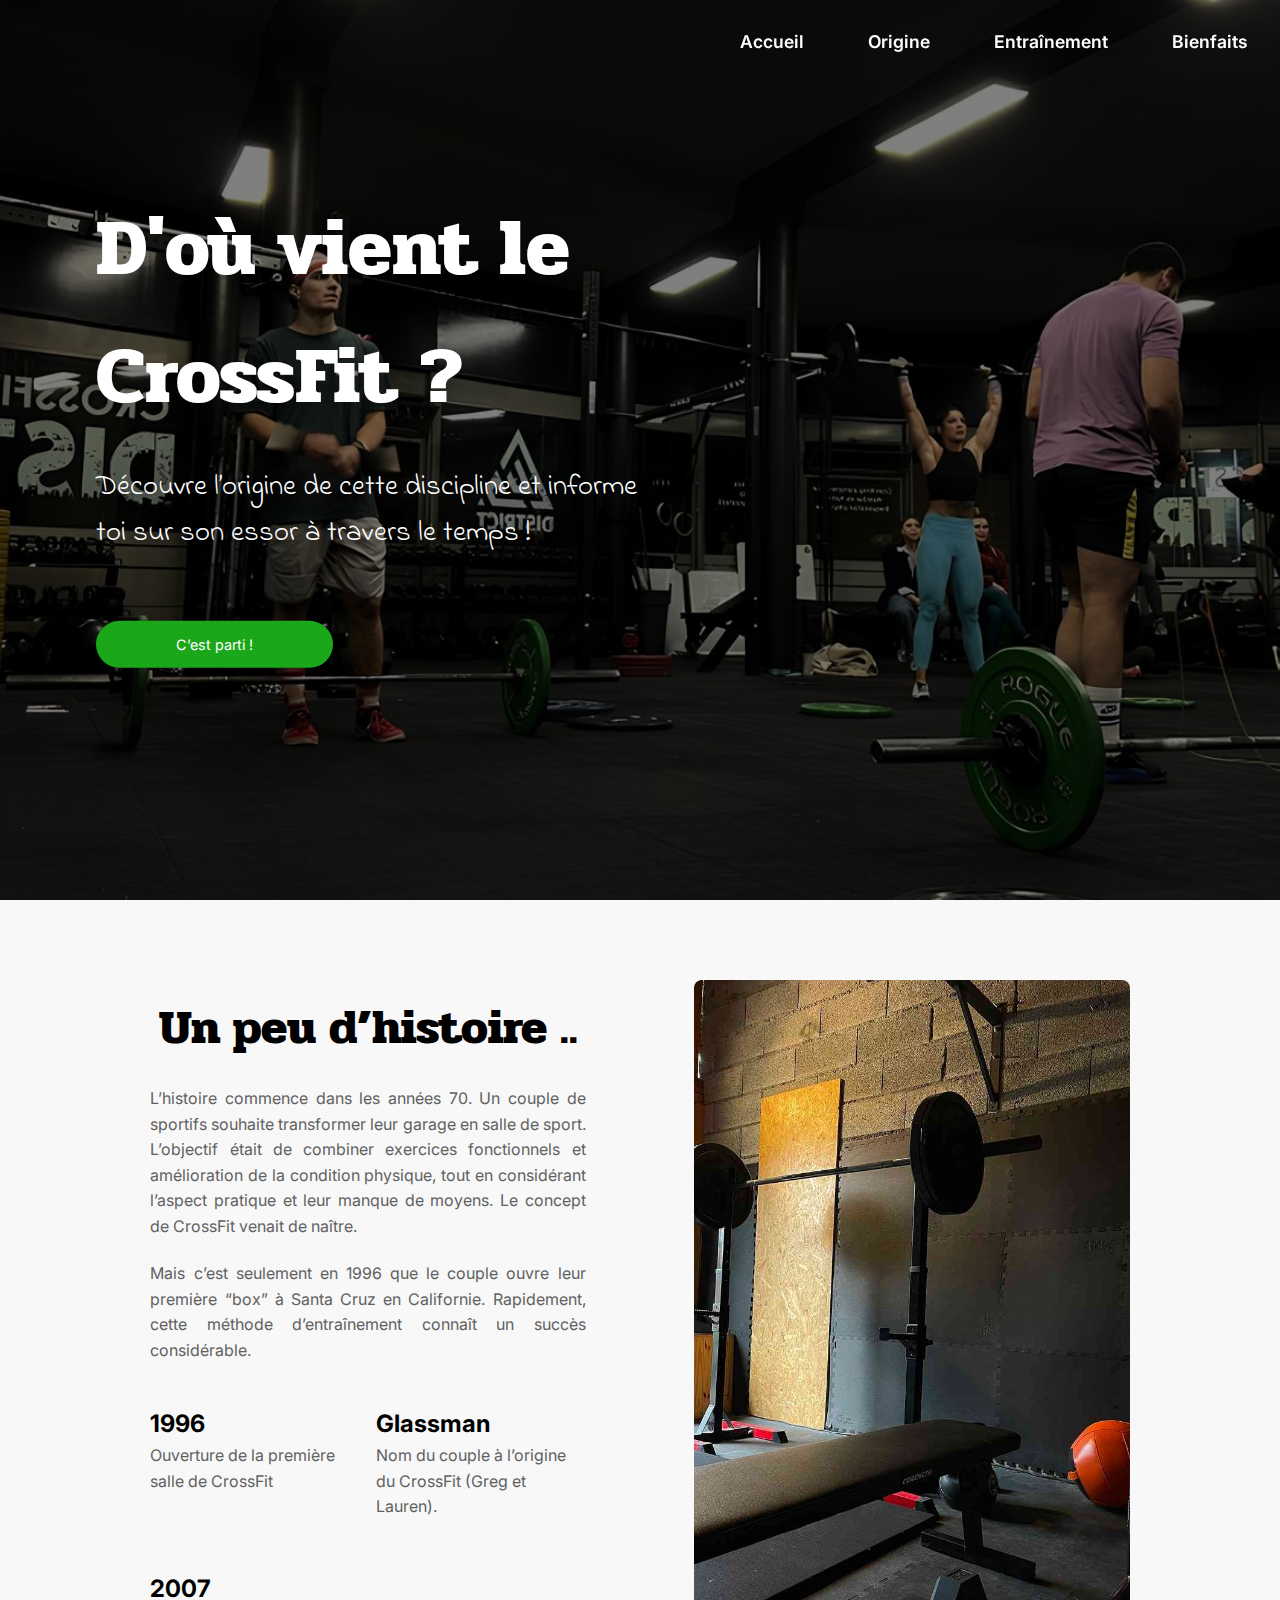
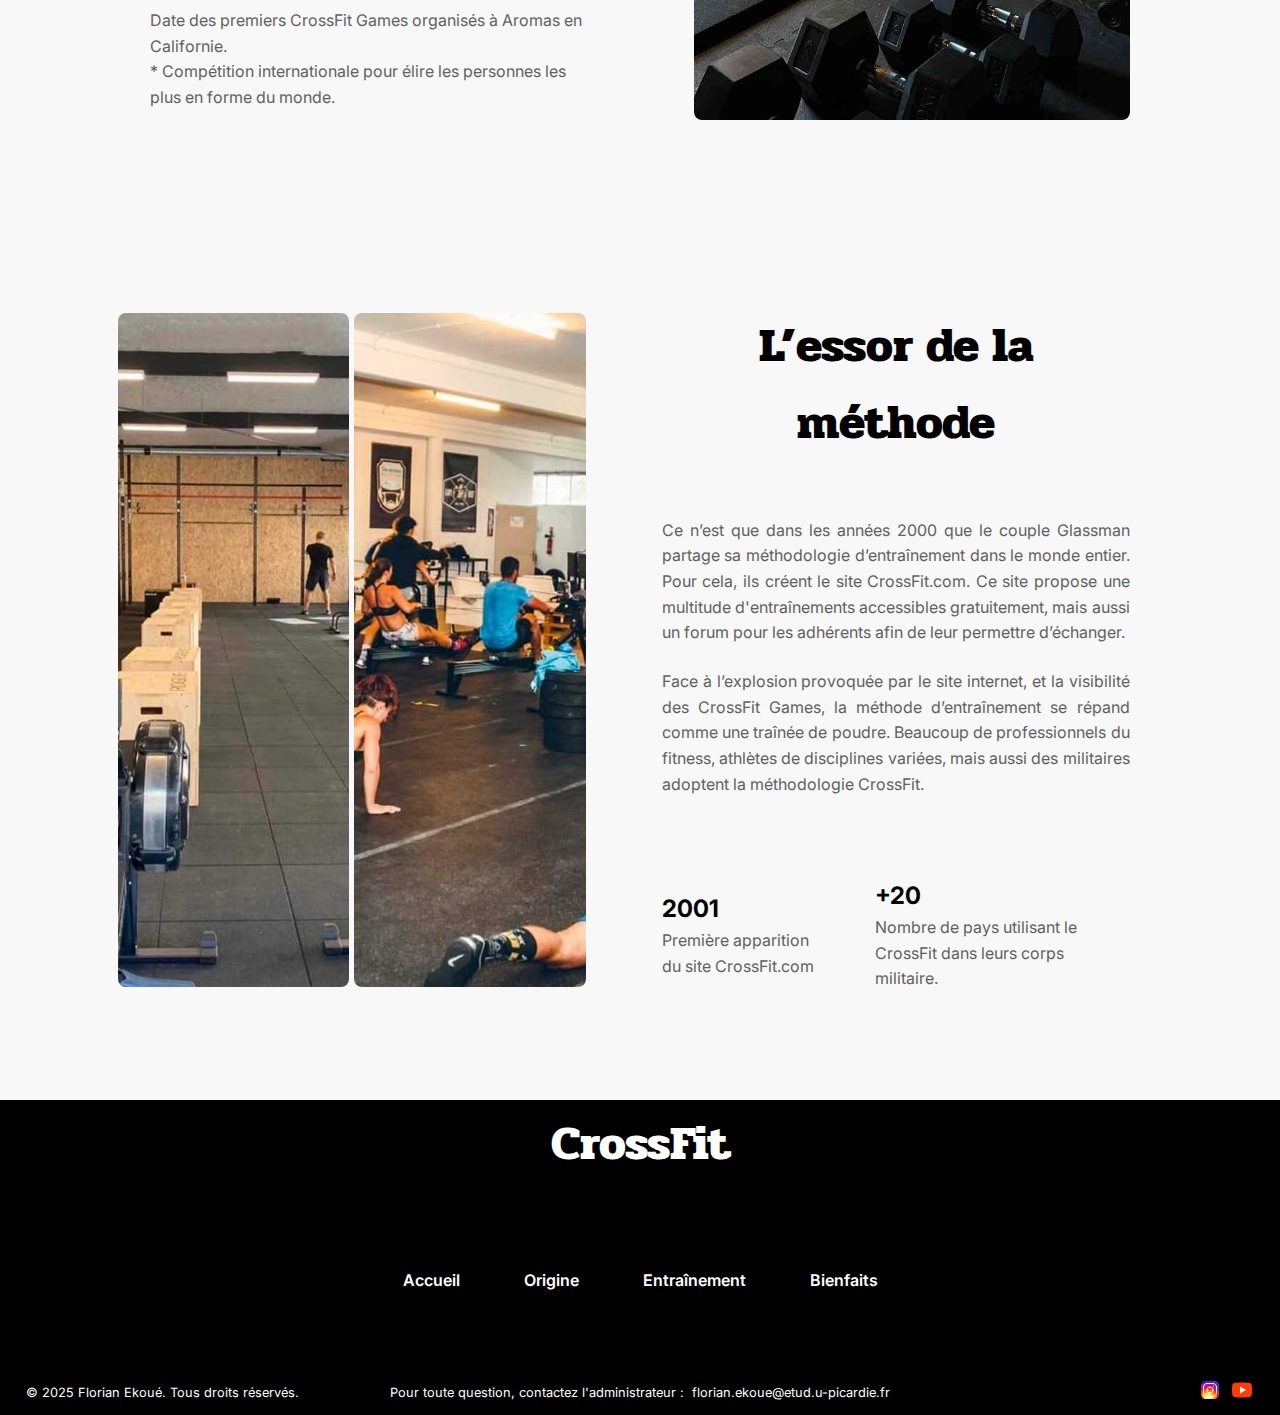
<file: html/history.html>
<!DOCTYPE html>
<html lang="fr">
<head>
    <meta charset="UTF-8">
    <meta name="viewport" content="width=device-width, initial-scale=1.0">
    <meta name="description" content="Découvre l'histoire du CrossFit. Des débuts dans un garage à la révolution du monde du Fitness.">
    <meta name="keywords" content="CrossFit, origine, histoire, évolution, essor, CrossFit Games, Glassman">
    <link rel="icon" href="../img/favicon.ico" type="image/x-icon">
    <link rel="stylesheet" href="https://fonts.googleapis.com/css2?family=Pridi:wght@200;300;400;500;600;700&family=Inter:wght@100;200;300;400;500;600;700;800;900&family=Indie+Flower&display=swap">
    <link rel="stylesheet" media="screen" href="../css/screen.css">
    <link rel="stylesheet" media="print" href="../css/print.css">
    <script src="../js/main.js" defer></script>
    <title>L'histoire du CrossFit</title>
</head>
<body>

    <header>
        <nav class="main-nav">
            <ul>
                <li><a href="index.html">Accueil</a></li>
                <li><a href="history.html">Origine</a></li>
                <li><a href="training.html">Entraînement</a></li>
                <li><a href="benefit.html">Bienfaits</a></li>
            </ul>
        </nav>
    </header>

    <main>
        <section class="hero-section hero-history">
            <div class="hero-content">
                <header>
                    <h1>D'où vient le CrossFit ?</h1>
                </header>
                <p>Découvre l’origine de cette discipline et informe toi sur son essor à travers le temps !</p>
                <a href="#history-crossfit" role="button">C’est parti !</a>
            </div>
        </section>

        <section id="history-crossfit" class="shared-section">
            <!--Div nécessaire pour le style-->
            <div class="shared-section-content">
                <header>
                    <h2>Un peu d’histoire ..</h2>
                </header>
                <div class="shared-section-text">
                    <p>
                        L’histoire commence dans les années 70. Un couple de sportifs souhaite transformer leur garage en salle de sport.
                        L’objectif était de combiner exercices fonctionnels et amélioration de la condition physique, tout en considérant
                        l’aspect pratique et leur manque de moyens. Le concept de CrossFit venait de naître.
                    </p>
                    <p>
                        Mais c’est seulement en 1996 que le couple ouvre leur première “box” à Santa Cruz en Californie. Rapidement, cette
                        méthode d’entraînement connaît un succès considérable.
                    </p>
                </div>
                <aside class="shared-stats-three">
                    <div class="stat-item stat-item-one">
                        <h3 class="stat-value">1996</h3>
                        <p class="stat-label">Ouverture de la première salle de CrossFit</p>
                    </div>

                    <div class="stat-item stat-item-two">
                        <h3 class="stat-value">Glassman</h3>
                        <p class="stat-label">Nom du couple à l’origine du CrossFit (Greg et Lauren).</p>
                    </div>

                    <div class="stat-item stat-item-three">
                        <h3 class="stat-value">2007</h3>
                        <p class="stat-label">
                            Date des premiers CrossFit Games organisés à Aromas en Californie.
                            <br>
                            * Compétition internationale pour élire les personnes les plus en forme du monde.
                        </p>
                    </div>
                </aside>
            </div>

            <figure class="shared-section-gallery">
                <img src="../img/origin1.jpg" alt="Salle de Crossfit 1" class="print-only">
            </figure>

        </section>


        <section class="shared-section shared-section-reverse">
            <!--Div nécessaire pour le style-->
            <div class="shared-section-content">
                <header>
                    <h2>L’essor de la méthode</h2>
                </header>
                <div class="shared-section-text">
                    <p>
                        Ce n’est que dans les années 2000 que le couple Glassman partage sa méthodologie d’entraînement dans le monde entier.
                        Pour cela, ils créent le site CrossFit.com. Ce site propose une multitude d'entraînements accessibles gratuitement,
                        mais aussi un forum pour les adhérents afin de leur permettre d’échanger.
                    </p>
                    <p>
                        Face à l’explosion provoquée par le site internet, et la visibilité des CrossFit Games, la méthode d’entraînement
                        se répand comme une traînée de poudre. Beaucoup de professionnels du fitness, athlètes de disciplines variées,
                        mais aussi des militaires adoptent la méthodologie CrossFit.
                    </p>
                </div>
                <aside class="shared-section-stat">
                    <div class="stat-item">
                        <h3 class="stat-value">2001</h3>
                        <p class="stat-label">Première apparition du site CrossFit.com</p>
                    </div>
                    <div class="stat-item">
                        <h3 class="stat-value">+20</h3>
                        <p class="stat-label">Nombre de pays utilisant le CrossFit dans leurs corps militaire.</p>
                    </div>
                </aside>
            </div>

            <figure class="shared-gallery-two">
                <img src="../img/origin2.jpg" alt="Entraînement CrossFit" class="print-only">
                <img src="../img/origin3.jpg" alt="Salle de CrossFit 2">
            </figure>

        </section>
    </main>

    <footer class="footer">
        <h2>CrossFit</h2>
        <nav aria-label="Pied de page" class="footer-nav">
            <ul>
                <li><a href="index.html">Accueil</a></li>
                <li><a href="history.html">Origine</a></li>
                <li><a href="training.html">Entraînement</a></li>
                <li><a href="benefit.html">Bienfaits</a></li>
            </ul>
        </nav>

        <!--Div nécessaire pour le style-->
        <div class="footer-info">
            <p>&copy; 2025 Florian Ekoué. Tous droits réservés.</p>
            <div class="footer-contact">
                <p>Pour toute question, contactez l'administrateur :</p>
                <a href="mailto:florian.ekoue@etud.u-picardie.fr">florian.ekoue@etud.u-picardie.fr</a>
            </div>
            <div class="footer-link">
                <a href="https://www.instagram.com/crossfit/" aria-label="Instagram">
                    <img src="../img/instagram.svg" alt="Icône instagram">
                </a>
                <a href="https://www.youtube.com/crossfit" aria-label="Youtube">
                    <img src="../img/youtube.svg" alt="Icône youtube">
                </a>
            </div>
        </div>
    </footer>

</body>
</html>
</file>
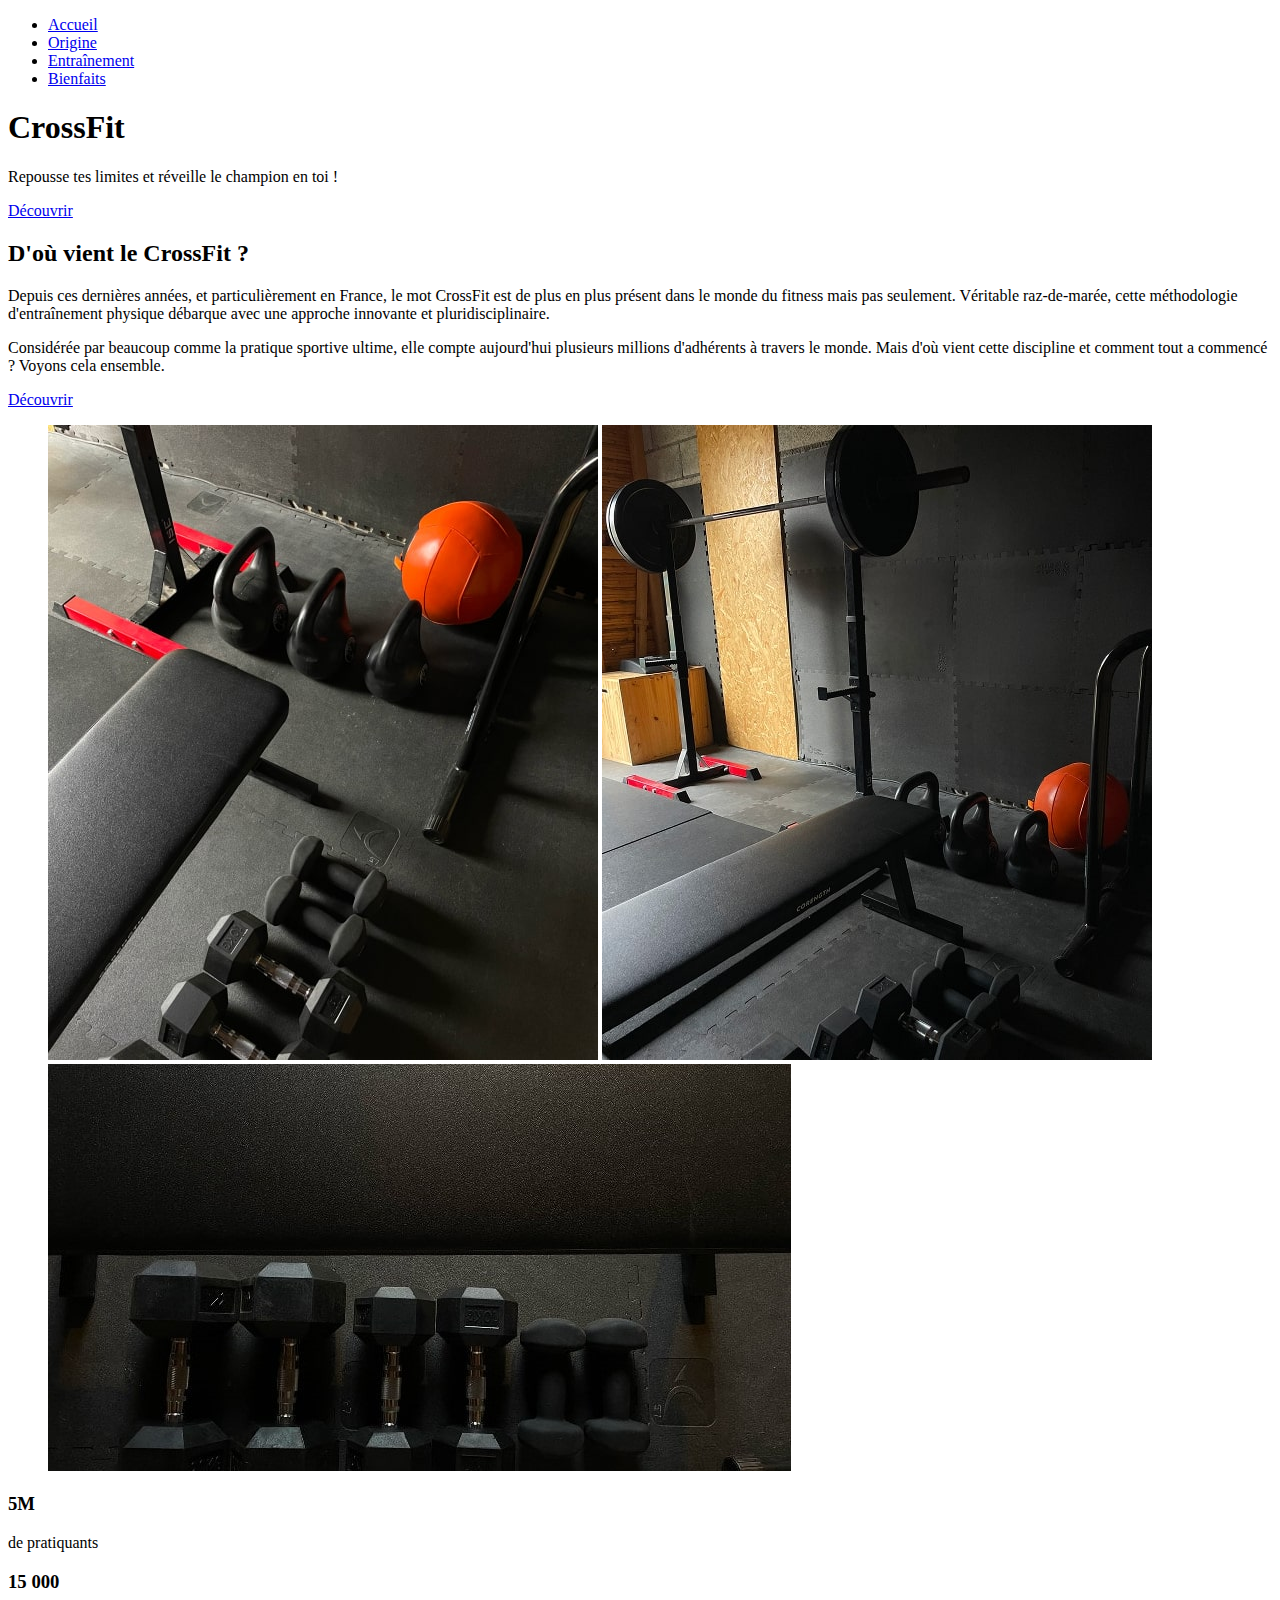
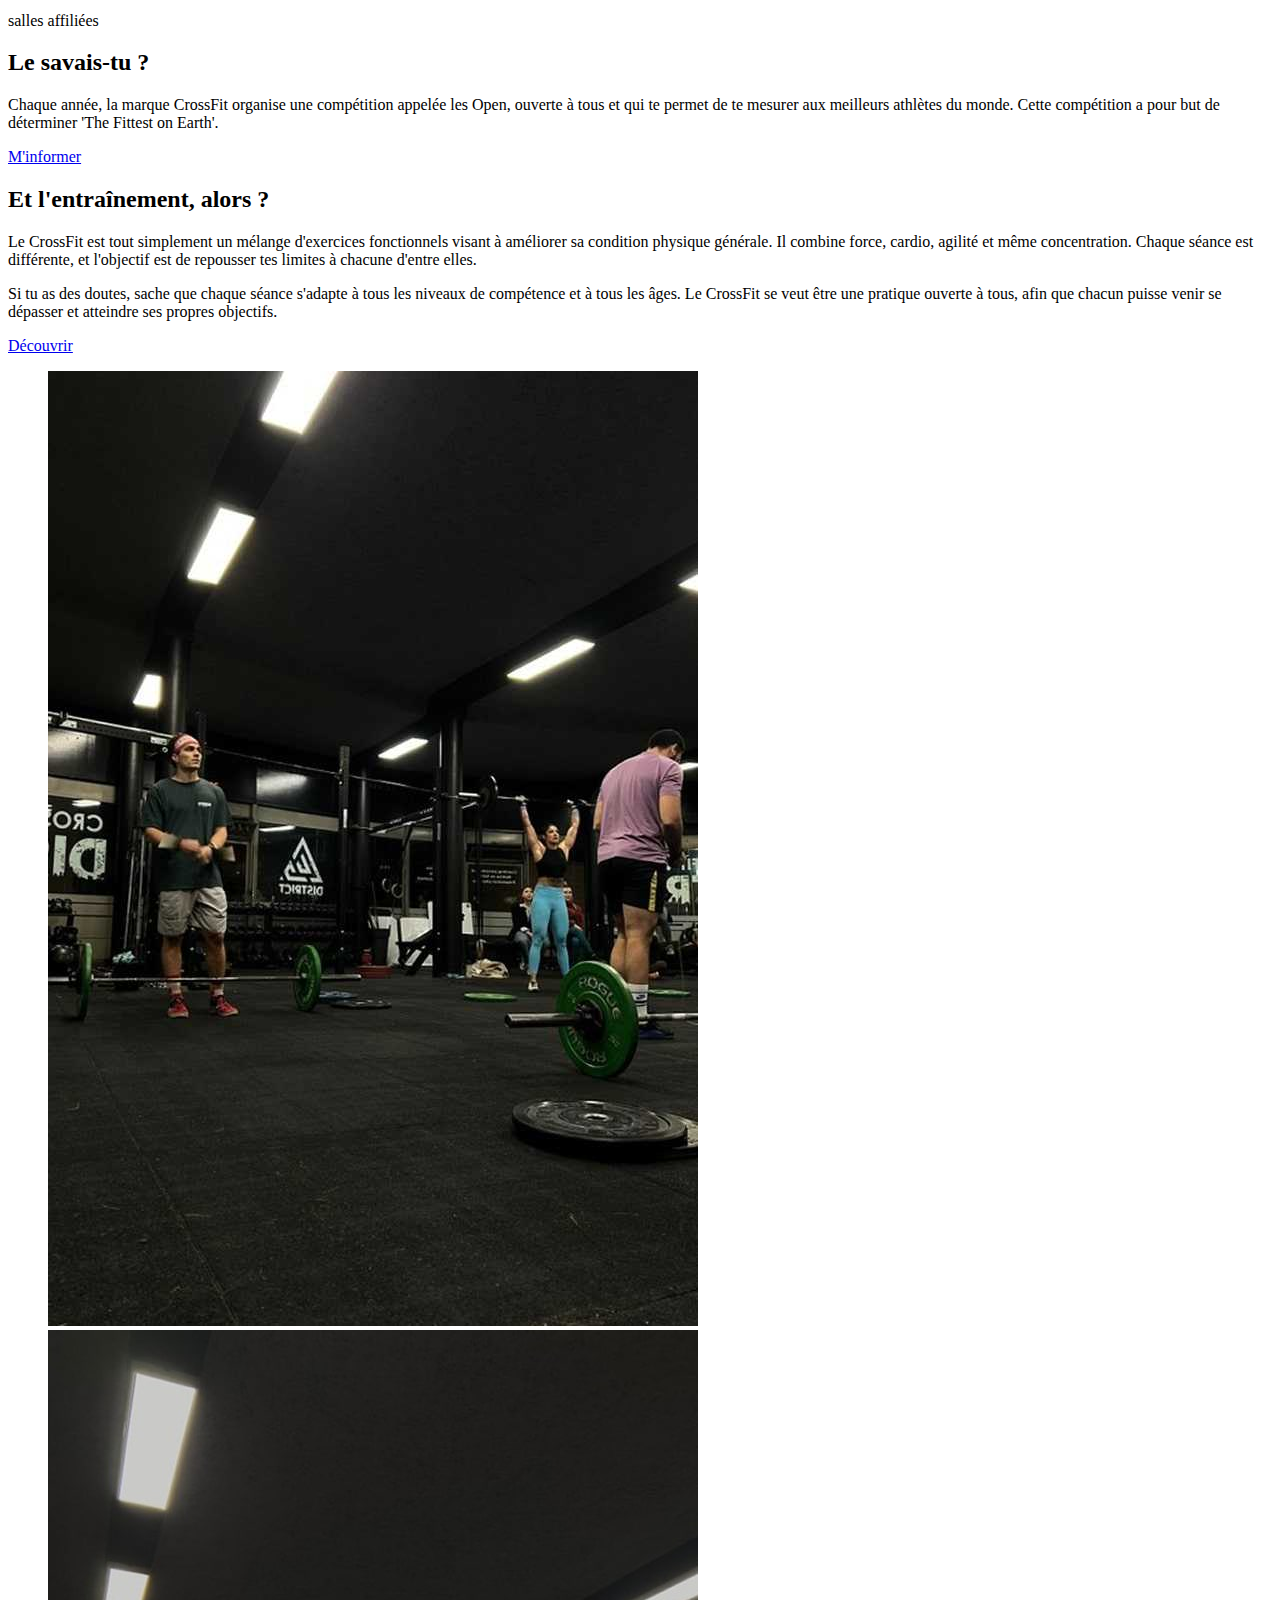
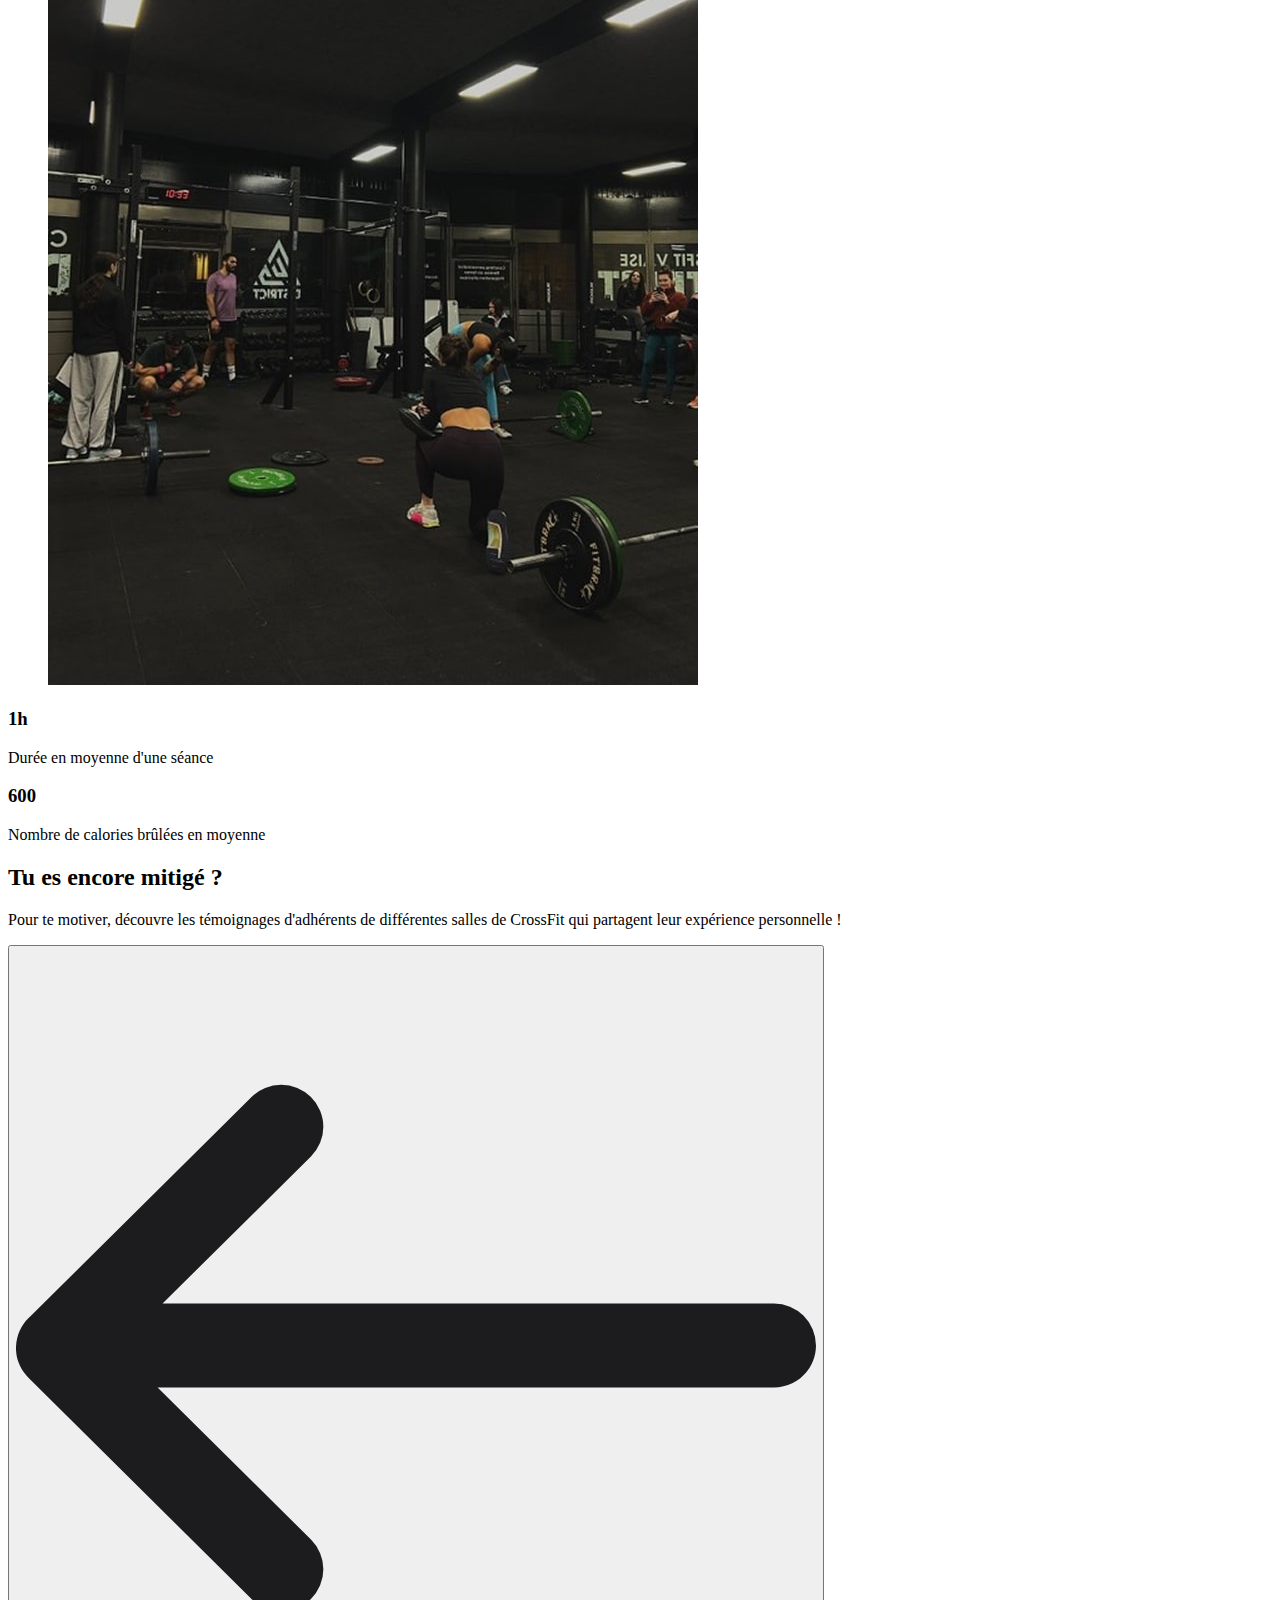
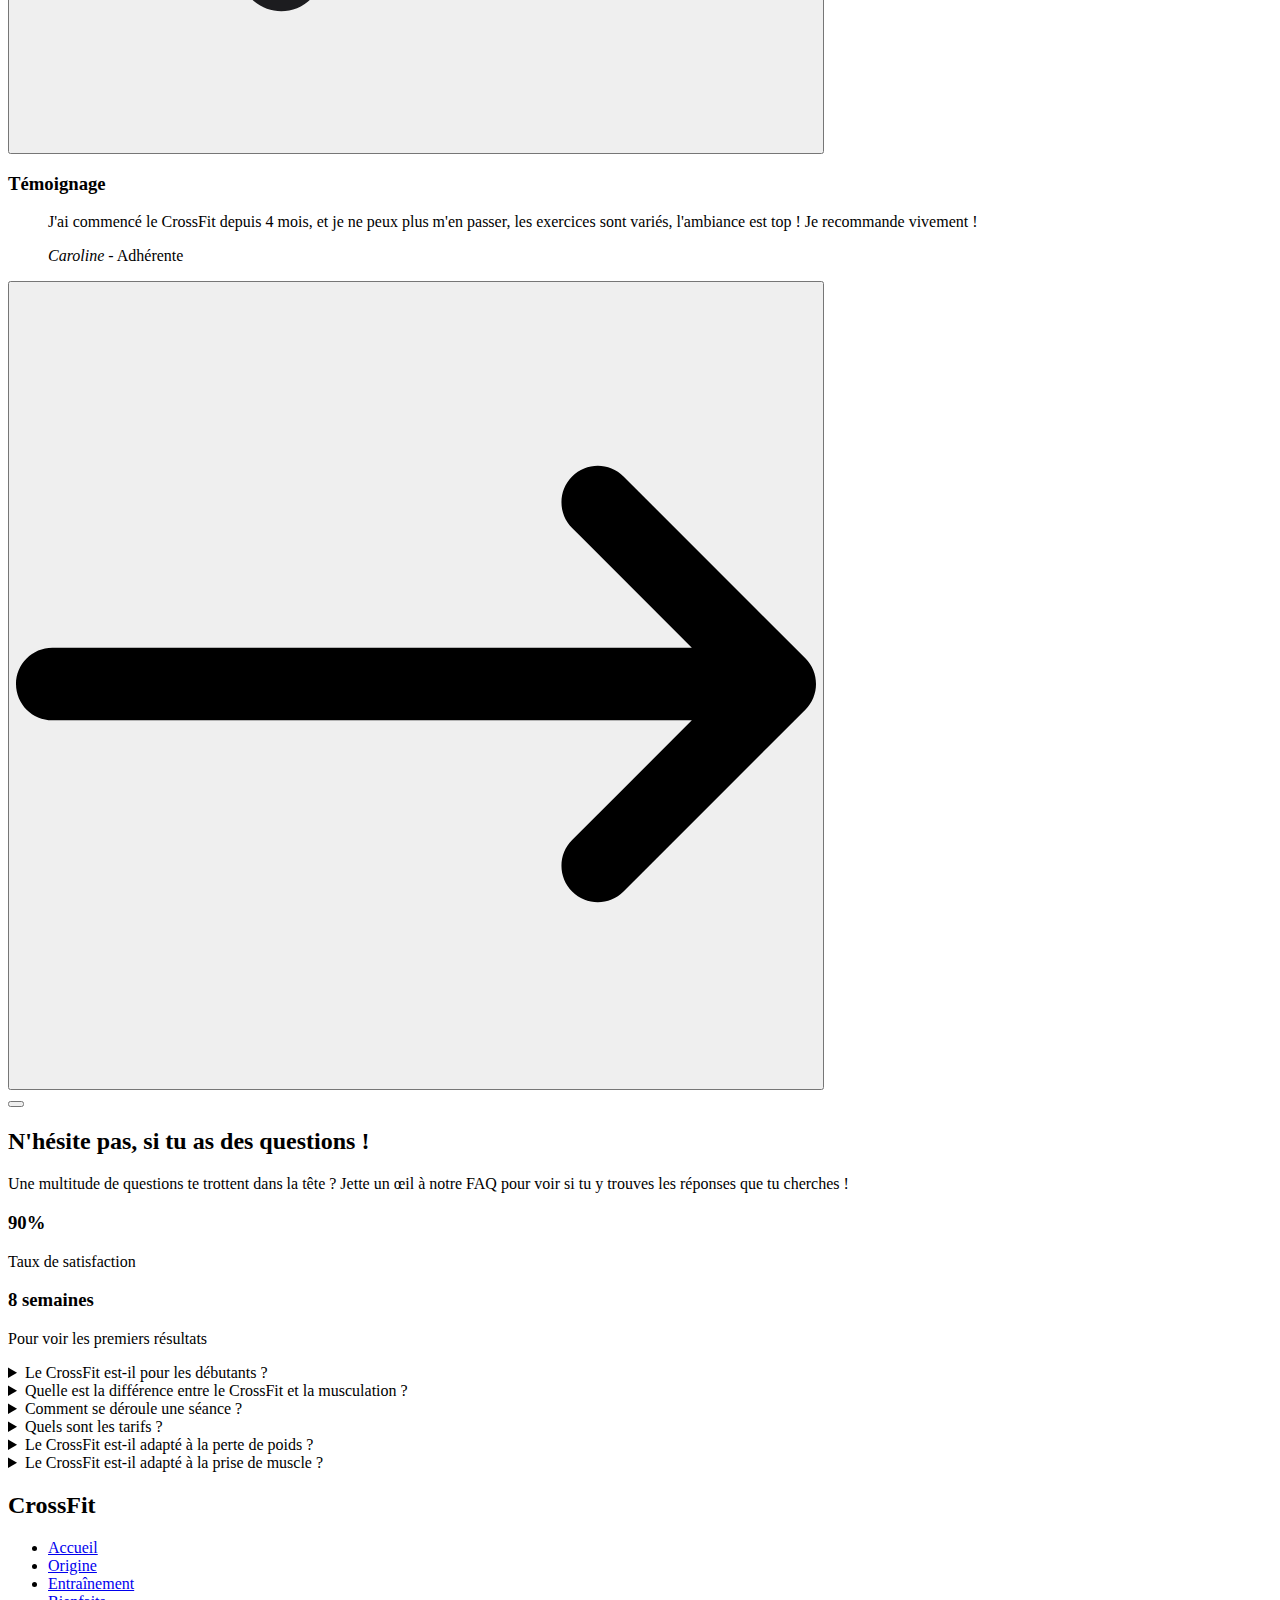
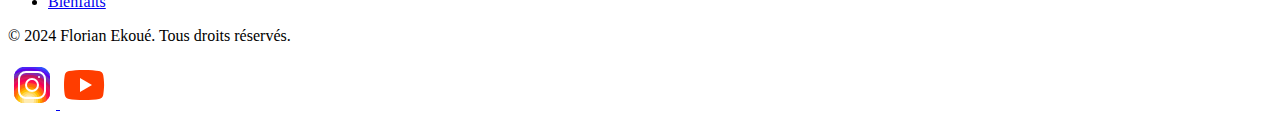
<file: html/home.html>
<!DOCTYPE html>
<html lang="fr">
<head>
    <meta charset="UTF-8">
    <meta name="viewport" content="width=device-width, initial-scale=1.0">
    <meta name="description" content="Repousse tes limites et réveille le champion en toi avec le CrossFit, une approche innovante et pluridisciplinaire du fitness.">
    <meta name="keywords" content="CrossFit, fitness, entraînement, sport, dépassement de soi">
    <title>Découvre le CrossFit</title>
</head>
<body>
    <header>
        <nav>
            <ul>
                <li><a href="home.html">Accueil</a></li>
                <li><a href="history.html">Origine</a></li>
                <li><a href="training.html">Entraînement</a></li>
                <li><a href="benefit.html">Bienfaits</a></li>
            </ul>
        </nav>
    </header>

    <main>
        <section>
            <header>
                <h1>CrossFit</h1>
            </header>
            <p>Repousse tes limites et réveille le champion en toi !</p>
            <a href="#origin-crossfit" role="button">Découvrir</a>
        </section>

        <section id="origin-crossfit">
            <!--Div nécessaire par la suite pour le style-->
            <div>
                <header>
                    <h2>D'où vient le CrossFit ?</h2>
                </header>
                <div>
                    <p>
                        Depuis ces dernières années, et particulièrement en France, le mot CrossFit est de plus en plus présent dans le monde du fitness mais pas seulement.
                        Véritable raz-de-marée, cette méthodologie d'entraînement physique débarque avec une approche innovante et pluridisciplinaire.
                    </p>
                    <p>
                        Considérée par beaucoup comme la pratique sportive ultime, elle compte aujourd'hui plusieurs millions d'adhérents à travers le monde.
                        Mais d'où vient cette discipline et comment tout a commencé ? Voyons cela ensemble.
                    </p>
                </div>
                <a href="history.html" role="button">Découvrir</a>
            </div>

            <figure>
                <img src="../img/home1.jpg" alt="Salle de CrossFit">
                <img src="../img/home2.jpg" alt="Salle de CrossFit 2">
                <img src="../img/home3.jpg" alt="Banc avec haltère">
            </figure>

            <aside>
                <div>
                    <h3>5M</h3>
                    <p>de pratiquants</p>
                </div>
                <div>
                    <h3>15 000</h3>
                    <p>salles affiliées</p>
                </div>
            </aside>

        </section>

        <section>
            <h2>Le savais-tu ?</h2>
            <p>
                Chaque année, la marque CrossFit organise une compétition appelée les Open, ouverte à tous et qui te permet de te mesurer aux meilleurs athlètes du monde. 
                Cette compétition a pour but de déterminer 'The Fittest on Earth'.
            </p>
            <a href="https://games.crossfit.com/open/overview">M'informer</a>
        </section>

        <section>
            <!--Div nécessaire par la suite pour le style-->
            <div>
                <header>
                    <h2>Et l'entraînement, alors ?</h2>
                </header>
                <div>
                    <p>
                        Le CrossFit est tout simplement un mélange d'exercices fonctionnels visant à améliorer sa condition physique générale.
                        Il combine force, cardio, agilité et même concentration.
                        Chaque séance est différente, et l'objectif est de repousser tes limites à chacune d'entre elles.
                    </p>
                    <p>
                        Si tu as des doutes, sache que chaque séance s'adapte à tous les niveaux de compétence et à tous les âges.
                        Le CrossFit se veut être une pratique ouverte à tous, afin que chacun puisse venir se dépasser et atteindre ses propres objectifs.
                    </p>
                </div>
                <a href="training.html" role="button">Découvrir</a>
            </div>

            <figure>
                <img src="../img/home4.jpg" alt="Entraînement de CrossFit 1">
                <img src="../img/home5.jpg" alt="Entraînement de CrossFit 2">
            </figure>

            <aside>
                <div>
                    <h3>1h</h3>
                    <p>Durée en moyenne d'une séance</p>
                </div>
                <div>
                    <h3>600</h3>
                    <p>Nombre de calories brûlées en moyenne</p>
                </div>
            </aside>
        </section>

        <section>
            <header>
                <h2>Tu es encore mitigé ?</h2>
            </header>
            <p>
                Pour te motiver, découvre les témoignages d'adhérents de différentes salles de CrossFit qui partagent leur expérience personnelle !
            </p>

            <!--Div nécessaire par la suite pour le style-->
            <div>
                <button type="button" aria-label="Témoignage précédent">
                    <img src="../img/arrow-left.svg" alt="Flèche gauche">
                </button>

                <article>
                    <h3>Témoignage</h3>
                    <blockquote>
                        <p>
                            J'ai commencé le CrossFit depuis 4 mois, et je ne peux plus m'en passer, les exercices sont variés, l'ambiance est top ! 
                            Je recommande vivement !
                        </p>
                        <footer>
                            <cite>Caroline</cite> - <span>Adhérente</span>
                        </footer>
                    </blockquote>
                </article>

                <button type="button" aria-label="Témoignage suivant">
                    <img src="../img/arrow-right.svg" alt="Flèche droite">
                </button>
            </div>

            <nav aria-label="Navigation des témoignages">
                <button type="button" aria-label="Témoignage 1"></button>
            </nav>
        </section>

        <section>
            <!--Div nécessaire par la suite pour le style-->
            <div>
                <header>
                    <h2>N'hésite pas, si tu as des questions !</h2>
                </header>
                <p>
                    Une multitude de questions te trottent dans la tête ? Jette un œil à notre FAQ pour voir si tu y trouves les réponses que tu cherches !
                </p>
                <aside>
                    <div>
                        <h3>90%</h3>
                        <p>Taux de satisfaction</p>
                    </div>
                    <div>
                        <h3>8 semaines</h3>
                        <p>Pour voir les premiers résultats</p>
                    </div>
                </aside>
            </div>

            <!--Div nécessaire par la suite pour le style-->
            <div>
                <details>
                    <summary>
                        Le CrossFit est-il pour les débutants ?
                    </summary>
                    <p>
                        Si ton objectif est de devenir plus fort, plus endurant et d'avoir une meilleure forme physique, alors le CrossFit est fait pour toi. Chaque séance est adaptée à tous les niveaux.
                    </p>
                </details>

                <details>
                    <summary>
                        Quelle est la différence entre le CrossFit et la musculation ?
                    </summary>
                    <p>
                        Le CrossFit se veut être plus "complet" et met l'accent sur la variété de mouvements fonctionnels, alors que la musculation se concentre plutôt sur le développement de la force et la masse musculaire.
                    </p>
                </details>

                <details>
                    <summary>
                        Comment se déroule une séance ?
                    </summary>
                    <p>
                        Une séance de CrossFit se compose de trois parties : un échauffement, une partie technique et un entraînement intense (WOD).
                    </p>
                </details>

                <details>
                    <summary>
                        Quels sont les tarifs ?
                    </summary>
                    <p>
                        Les tarifs varient souvent en fonction des salles et des formules que celles-ci proposent. Contacte la salle la plus proche de chez toi.
                    </p>
                </details>

                <details>
                    <summary>
                        Le CrossFit est-il adapté à la perte de poids ?
                    </summary>
                    <p>
                        Oui, le CrossFit peut aider à la perte de poids car les entraînements intensifs te permettent d'avoir une grande dépense calorique.
                    </p>
                </details>

                <details>
                    <summary>
                        Le CrossFit est-il adapté à la prise de muscle ?
                    </summary>
                    <p>
                        Le CrossFit, accompagné d'une bonne nutrition, favorise bien évidemment la prise de muscle grâce à la surcharge progressive sur une multitude d'exercices.
                    </p>
                </details>
            </div>
        </section>
    </main>

    <footer>
        <h2>CrossFit</h2>
        <nav aria-label="Pied de page">
            <ul>
                <li><a href="home.html">Accueil</a></li>
                <li><a href="history.html">Origine</a></li>
                <li><a href="training.html">Entraînement</a></li>
                <li><a href="benefit.html">Bienfaits</a></li>
            </ul>
        </nav>
        <!--Div nécessaire par la suite pour le style-->
        <div>
            <p>&copy; 2024 Florian Ekoué. Tous droits réservés.</p>
            <div>
                <a href="https://www.instagram.com/crossfit/" aria-label="Instagram">
                    <img src="../img/instagram.svg" alt="Icône instagram">
                </a>
                <a href="https://www.youtube.com/crossfit" aria-label="Youtube">
                    <img src="../img/youtube.svg" alt="Icône youtube">
                </a>
            </div>
        </div>
    </footer>
</body>
</html>
</file>
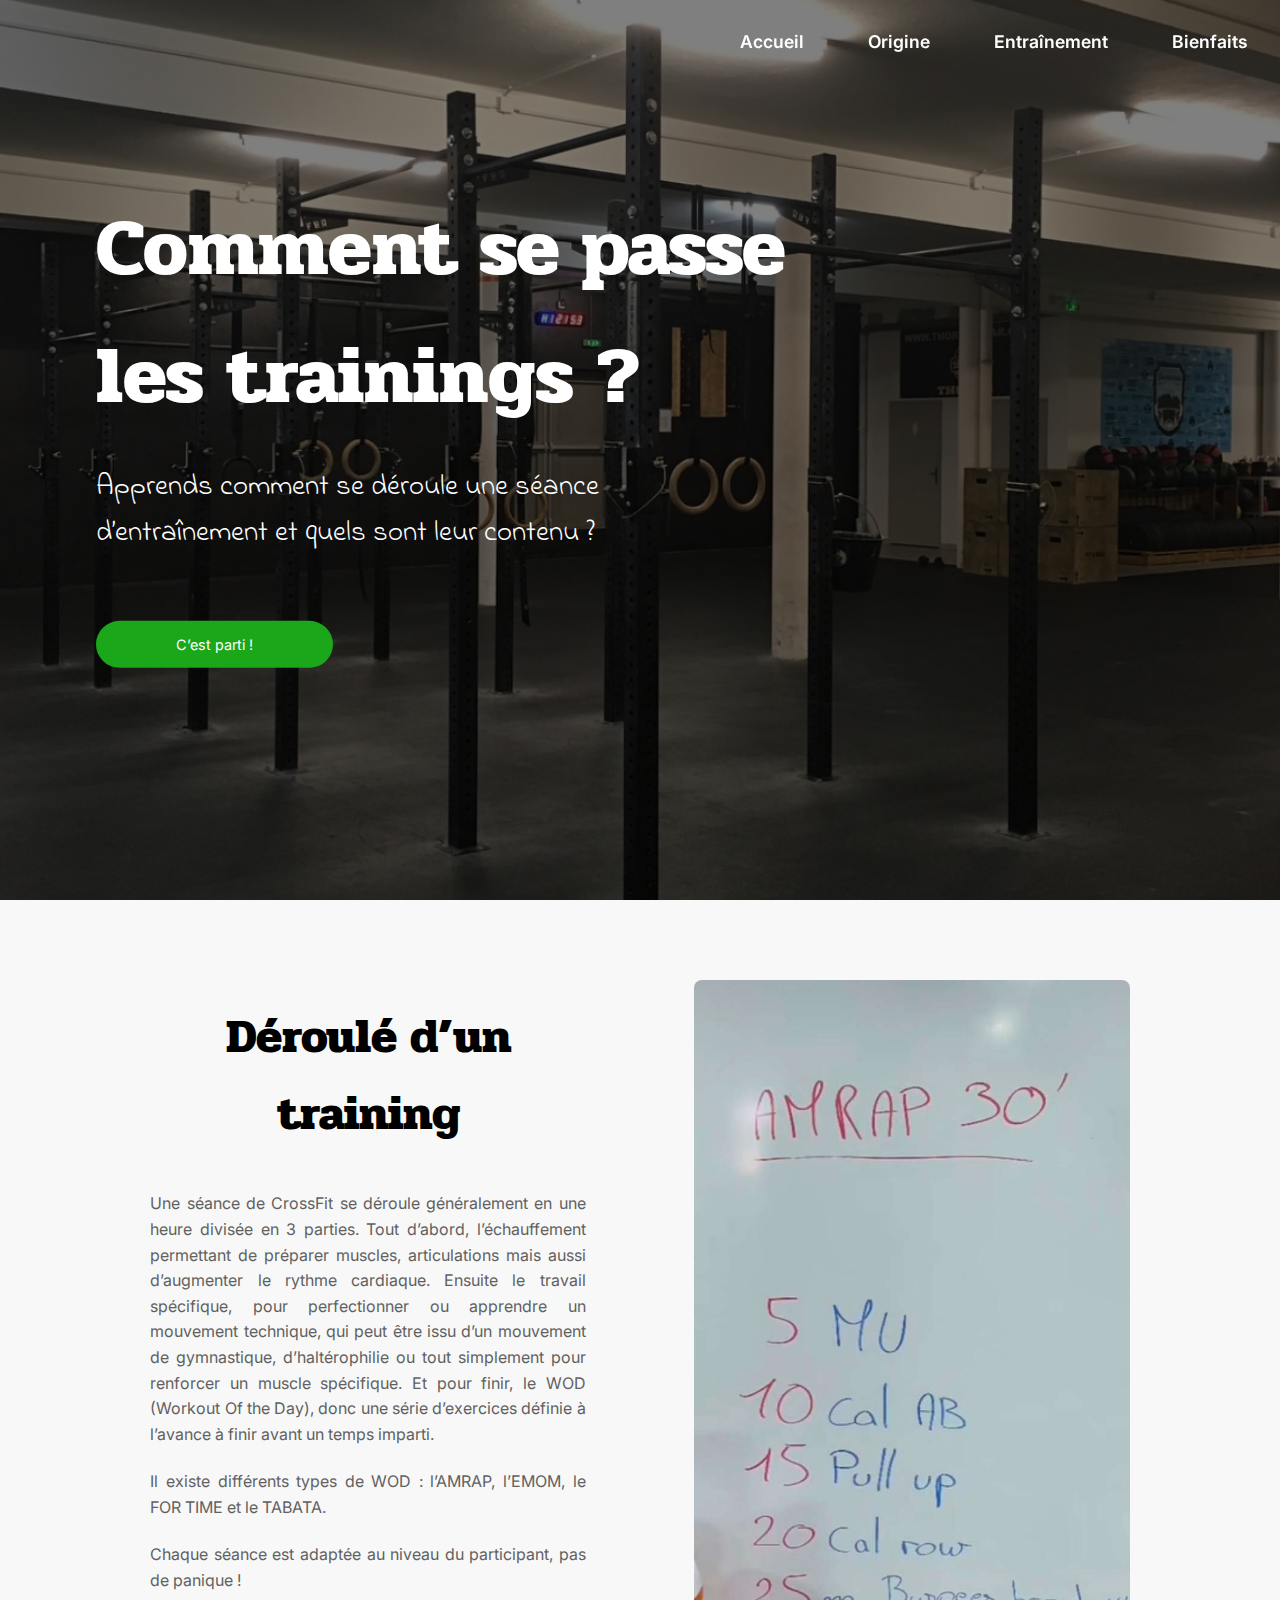
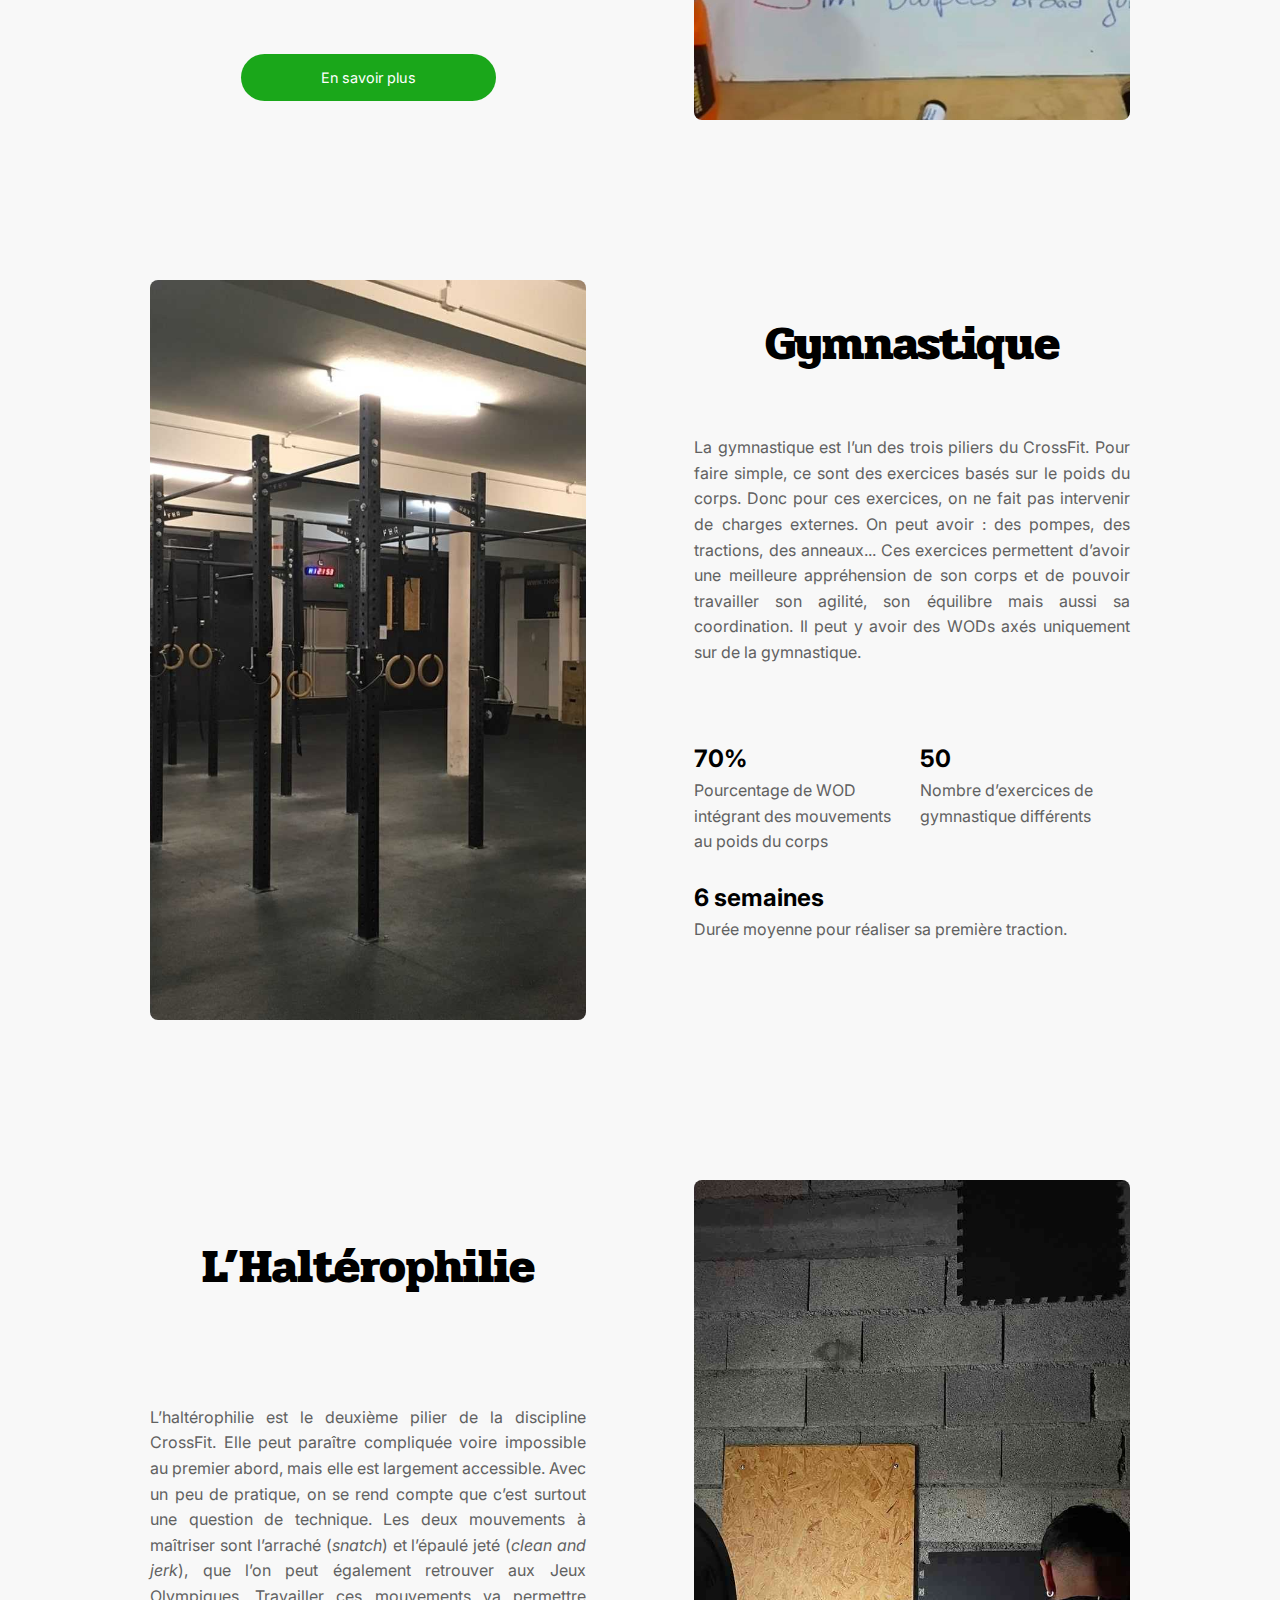
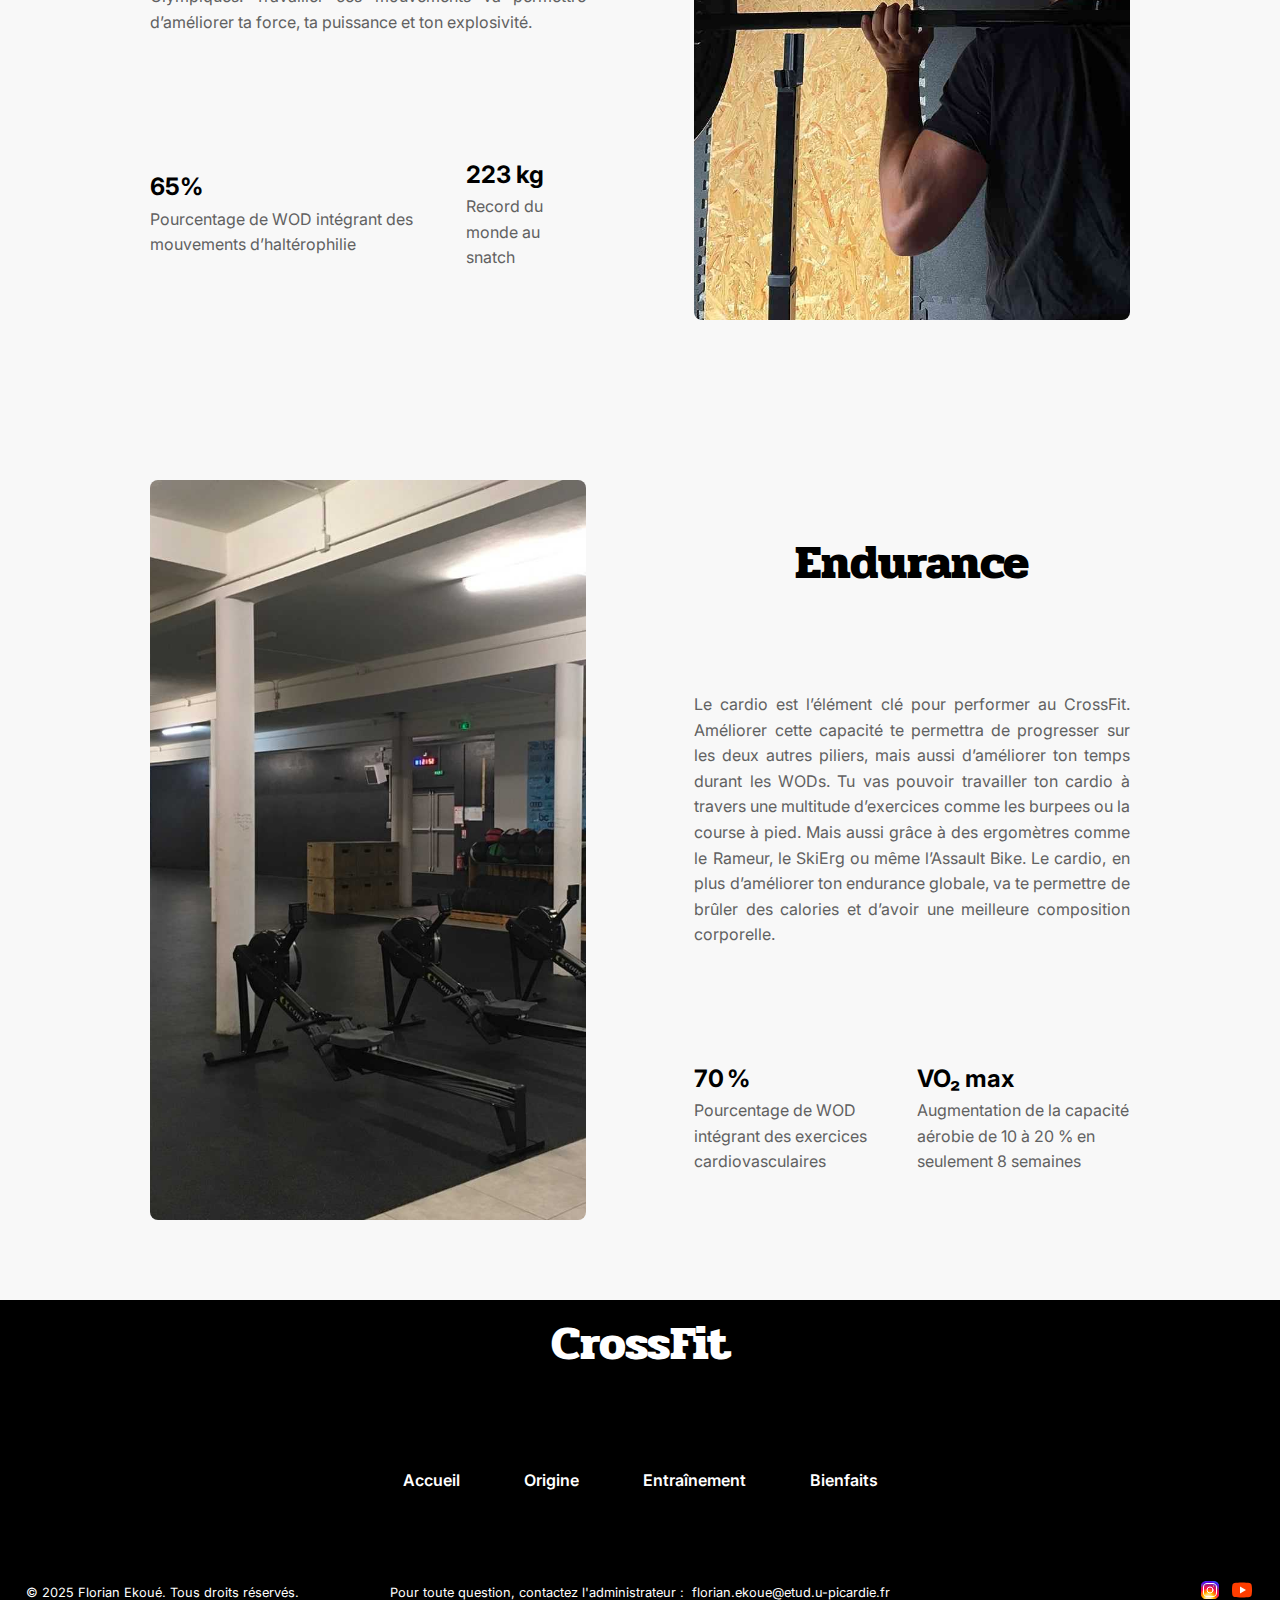
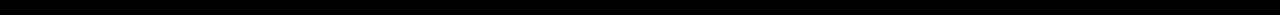
<file: html/training.html>
<!DOCTYPE html>
<html lang="fr">
<head>
    <meta charset="UTF-8">
    <meta name="viewport" content="width=device-width, initial-scale=1.0">
    <meta name="description" content="Apprends le déroulement d'une séance d'entraînement au CrossFit et les différents aspect de la discipline.">
    <meta name="keywords" content="CrossFit, entraînement, séance, WOD, échauffement, gymnastique, haltérophilie, endurance, cardio">
    <link rel="icon" href="../img/favicon.ico" type="image/x-icon">
    <link rel="stylesheet" href="https://fonts.googleapis.com/css2?family=Pridi:wght@200;300;400;500;600;700&family=Inter:wght@100;200;300;400;500;600;700;800;900&family=Indie+Flower&display=swap">
    <link rel="stylesheet" media="screen" href="../css/screen.css">
    <link rel="stylesheet" media="print" href="../css/print.css">
    <script src="../js/main.js" defer></script>
    <title>Les entraînements aux CrossFit</title>
</head>
<body>

    <header>
        <nav class="main-nav">
            <ul>
                <li><a href="index.html">Accueil</a></li>
                <li><a href="history.html">Origine</a></li>
                <li><a href="training.html">Entraînement</a></li>
                <li><a href="benefit.html">Bienfaits</a></li>
            </ul>
        </nav>
    </header>

    <main>
        <section class="hero-section hero-training">
            <div class="hero-content">
                <header>
                    <h1>Comment se passe les trainings ?</h1>
                </header>
                <p>Apprends comment se déroule une séance d’entraînement et quels sont leur contenu ?</p>
                <a href="#training-session" role="button">C’est parti !</a>
            </div>
        </section>

        <section id="training-session" class="shared-section">
            <!--Div nécessaire pour le style-->
            <div class="shared-section-content">
                <header>
                    <h2>Déroulé d’un training</h2>
                </header>
                <div class="shared-section-text">
                    <p>
                        Une séance de CrossFit se déroule généralement en une heure divisée en 3 parties.
                        Tout d’abord, l’échauffement permettant de préparer muscles, articulations mais aussi d’augmenter le rythme cardiaque.
                        Ensuite le travail spécifique, pour perfectionner ou apprendre un mouvement technique, qui peut être issu d’un mouvement de gymnastique, d’haltérophilie ou tout simplement pour renforcer un muscle spécifique.
                        Et pour finir, le WOD (Workout Of the Day), donc une série d’exercices définie à l’avance à finir avant un temps imparti.
                    </p>
                    <p>
                        Il existe différents types de WOD : l’AMRAP, l’EMOM, le FOR TIME et le TABATA.
                    </p>
                    <p>
                        Chaque séance est adaptée au niveau du participant, pas de panique !
                    </p>
                </div>
                <a href="#training-gym" role="button">En savoir plus</a>
            </div>

            <figure class="shared-section-gallery">
                <img src="../img/training1.jpg" alt="Entraînement de CrossFit" class="print-only">
            </figure>
        </section>

        <section id="training-gym" class="shared-section shared-section-reverse">
            <!--Div nécessaire pour le style-->
            <div class="shared-section-content">
                <header>
                    <h2>Gymnastique</h2>
                </header>
                <div class="shared-section-text">
                    <p>
                        La gymnastique est l’un des trois piliers du CrossFit. Pour faire simple, ce sont des exercices basés sur le poids du corps.
                        Donc pour ces exercices, on ne fait pas intervenir de charges externes. On peut avoir : des pompes, des tractions, des anneaux...
                        Ces exercices permettent d’avoir une meilleure appréhension de son corps et de pouvoir travailler son agilité, son équilibre
                        mais aussi sa coordination. Il peut y avoir des WODs axés uniquement sur de la gymnastique.
                    </p>
                </div>
                <aside class="shared-stats-three">
                    <div class="stat-item stat-item-one">
                        <h3 class="stat-value">70%</h3>
                        <p class="stat-label">Pourcentage de WOD intégrant des mouvements au poids du corps</p>
                    </div>
                    <div class="stat-item stat-item-two">
                        <h3 class="stat-value">50</h3>
                        <p class="stat-label">Nombre d’exercices de gymnastique différents</p>
                    </div>
                    <div class="stat-item stat-item-three">
                        <h3 class="stat-value">6 semaines</h3>
                        <p class="stat-label">Durée moyenne pour réaliser sa première traction.</p>
                    </div>
                </aside>
            </div>

            <figure class="shared-section-gallery">
                <img src="../img/training2.jpg" alt="Barre gymnastique CrossFit dans une salle" class="print-only">
            </figure>
        </section>

        <section class="shared-section">
            <!--Div nécessaire pour le style-->
            <div class="shared-section-content">
                <header>
                    <h2>L’Haltérophilie</h2>
                </header>
                <div class="shared-section-text">
                    <p>
                        L’haltérophilie est le deuxième pilier de la discipline CrossFit. Elle peut paraître compliquée voire impossible au premier abord,
                        mais elle est largement accessible. Avec un peu de pratique, on se rend compte que c’est surtout une question de technique.
                        Les deux mouvements à maîtriser sont l’arraché (<em>snatch</em>) et l’épaulé jeté (<em>clean and jerk</em>), que l’on peut également
                        retrouver aux Jeux Olympiques. Travailler ces mouvements va permettre d’améliorer ta force, ta puissance et ton explosivité.
                    </p>
                </div>
                <aside class="shared-section-stat">
                    <div class="stat-item">
                        <h3 class="stat-value">65%</h3>
                        <p class="stat-label">Pourcentage de WOD intégrant des mouvements d’haltérophilie</p>
                    </div>
                    <div class="stat-item">
                        <h3 class="stat-value">223 kg</h3>
                        <p class="stat-label">Record du monde au snatch</p>
                    </div>
                </aside>
            </div>

            <figure class="shared-section-gallery">
                <img src="../img/training3.jpg" alt="Haltérophilie" class="print-only">
            </figure>
        </section>

        <section class="shared-section shared-section-reverse">
            <!--Div nécessaire pour le style-->
            <div class="shared-section-content">
                <header>
                    <h2>Endurance</h2>
                </header>
                <div class="shared-section-text">
                    <p>
                        Le cardio est l’élément clé pour performer au CrossFit. Améliorer cette capacité te permettra de progresser sur les deux autres
                        piliers, mais aussi d’améliorer ton temps durant les WODs. Tu vas pouvoir travailler ton cardio à travers une multitude
                        d’exercices comme les burpees ou la course à pied. Mais aussi grâce à des ergomètres comme le Rameur, le SkiErg ou même
                        l’Assault Bike. Le cardio, en plus d’améliorer ton endurance globale, va te permettre de brûler des calories et d’avoir
                        une meilleure composition corporelle.
                    </p>
                </div>
                <aside class="shared-section-stat">
                    <div class="stat-item">
                        <h3 class="stat-value">70 %</h3>
                        <p class="stat-label">Pourcentage de WOD intégrant des exercices cardiovasculaires</p>
                    </div>
                    <div class="stat-item">
                        <h3 class="stat-value">VO₂ max</h3>
                        <p class="stat-label">Augmentation de la capacité aérobie de 10 à 20 % en seulement 8 semaines</p>
                    </div>
                </aside>
            </div>

            <figure class="shared-section-gallery">
                <img src="../img/training4.jpg" alt="Rameur" class="print-only">
            </figure>
        </section>
    </main>

    <footer class="footer">
        <h2>CrossFit</h2>
        <nav aria-label="Pied de page" class="footer-nav">
            <ul>
                <li><a href="index.html">Accueil</a></li>
                <li><a href="history.html">Origine</a></li>
                <li><a href="training.html">Entraînement</a></li>
                <li><a href="benefit.html">Bienfaits</a></li>
            </ul>
        </nav>

        <!--Div nécessaire pour le style-->
        <div class="footer-info">
            <p>&copy; 2025 Florian Ekoué. Tous droits réservés.</p>
            <div class="footer-contact">
                <p>Pour toute question, contactez l'administrateur :</p>
                <a href="mailto:florian.ekoue@etud.u-picardie.fr">florian.ekoue@etud.u-picardie.fr</a>
            </div>
            <div class="footer-link">
                <a href="https://www.instagram.com/crossfit/" aria-label="Instagram">
                    <img src="../img/instagram.svg" alt="Icône instagram">
                </a>
                <a href="https://www.youtube.com/crossfit" aria-label="Youtube">
                    <img src="../img/youtube.svg" alt="Icône youtube">
                </a>
            </div>
        </div>
    </footer>

</body>
</html>
</file>
<file: docs/css/screen.css>
/* screen.css - Version pour �cran */
/* ======================================== */
/*                 Variable                 */
/* ======================================== */
:root {
    /* Colors */
    --blue-dark: #215FFF;
    --blue-light: #3967FF;
    --green-dark: #1AA71A;
    --green-light: #9FCDAD;
    --background-color: #f8f8f8;
    --text-color-dark: #000000;
    --text-color-medium: #616161;
    --text-color-light: #FFFFFF;
    /* Typo */
    --font-family-base: 'Inter', sans-serif;
    --font-family-title: 'Pridi', sans-serif;
    --font-family-citation: 'Indie Flower', cursive;
    --font-size-base: 16px;

}

/* ======================================== */
/*                Init                      */
/* ======================================== */
* {
    margin: 0;
    padding: 0;
    box-sizing: border-box;
}

/* ======================================== */
/*               Body                       */
/* ======================================== */
body {
    font-family: var(--font-family-base);
    font-size: var(--font-size-base);
    background-color: var(--background-color);
    color: var(--text-color-dark);
    line-height: 1.6;
}


/* ======================================== */
/*             Main Navigation              */
/* ======================================== */
.main-nav {
    position: fixed;
    top: 0;
    padding: 1rem 0 0.5rem;
    width: 100%;
    z-index: 100;
}

.main-nav ul {
    list-style: none;
    display: flex;
    justify-content: flex-end; 
    align-items: center;
    gap: 2rem;
    padding: 0.75rem 1rem;
    margin: 0;
}

.main-nav ul li a {
    text-decoration: none;
    color: var(--text-color-light);
    font-weight: 600;
    padding: 0.5rem 1rem;
    font-size: 1.1rem;
}

.main-nav.scrolled {
    background-color: rgba(0, 0, 0, 1);
    box-shadow: 0 2px 4px rgba(255, 255, 255, 0.1);
}

/* ======================================== */
/*            Button                        */
/* ======================================== */
a[role="button"] {
    padding: 0.75rem 5rem;
    text-decoration: none;
    border-radius: 25px;
    width: fit-content;
    font-size: 0.9rem;
    background-color: var(--green-dark);
    color: var(--text-color-light);
}

/* ======================================== */
/*            Title                        */
/* ======================================== */
h1 {
    font-family: var(--font-family-title);
    font-size: 5rem;
    font-weight: bold;
    text-align: start;
}

h2 {
    font-family: var(--font-family-title);
    font-size: 3rem;
    font-weight: 700;
    text-align: center;
}


/* ======================================== */
/*            Section Hero                  */
/* ======================================== */
.hero-section {
    height: 100vh;
    background-image: url('../img/hero-home.jpeg');
    background-size: cover;
    background-position: center;
    background-repeat: no-repeat;
    display: flex;
    flex-direction: column;
    align-items: center;
    justify-content: center;
    position: relative;
}

.hero-history {
    background-image: linear-gradient(rgba(0, 0, 0, 0.5), rgba(0, 0, 0, 0.5)), url('../img/hero-history.jpeg');
}

.hero-training {
    background-image: linear-gradient(rgba(0, 0, 0, 0.5), rgba(0, 0, 0, 0.5)), url('../img/hero-training.jpg');
}

.hero-benefit {
    background-image: linear-gradient(rgba(0, 0, 0, 0.5), rgba(0, 0, 0, 0.5)), url('../img/hero-benefit.jpg');
}

.hero-content {
    text-align: center;
    transform: translateY(-5%);
    color: #fff;
    width: 85%;
    display: flex;
    flex-direction: column;
    gap: 0.5rem;
}

.hero-content h1 {
    max-width: 70%;
}

.hero-content p {
    font-family: var(--font-family-citation);
    font-size: 1.8rem;
    max-width: 50%;
    text-align: start;
    margin: 1rem 0 3.5rem;
}

/* ======================================== */
/*           Section Shared                 */
/* ======================================== */

.shared-section {
    height: 100vh;
    width: 85%;
    padding: 2% 0;
    display: flex;
    margin: 0 auto;
}

.shared-section-reverse {
    flex-direction: row-reverse;
}

.shared-section-content {
    flex: 1;
    display: flex;
    flex-direction: column;
    align-items: center;
    justify-content: space-around;
    padding: 5%;
}

.shared-section-text p {
    font-family: var(--font-family-base);
    color: var(--text-color-medium);
    text-align: justify;
    margin-bottom: 5%;
}


/* ======================================== */
/*             Image                        */
/* ======================================== */
.shared-section-gallery {
    flex: 1;
    display: flex;
    padding: 5%;
    gap: 1%;
}

.shared-section-gallery img {
    width: 100%;
    height: 100%;
    object-fit: cover;
    border-radius: 0.5rem;
}

/* === Two pic === */
.shared-gallery-two {
    flex: 1;
    display: flex;
    padding: 8% 2%;
    gap: 1%;
    margin: 0 auto;
}

.shared-gallery-two img {
    max-width: calc((100% - 1%) / 2);
    height: auto;
    object-fit: cover;
    border-radius: 0.5rem;
}

/* === Three pic === */
.shared-gallery-three {
    display: grid;
    grid-template-columns: calc(50% - 0.5%) calc(50% - 0.5%);
    grid-template-rows: calc(60% - 0.5%) calc(40% - 0.5%);
    grid-column-gap: 1%;
    grid-row-gap: 1%;
}

.shared-gallery-three img {
    max-width: 100%;
    max-height: 100%;
    object-fit: cover;
    border-radius: 0.5rem;
}

.shared-gallery-three img:nth-child(1) {
    justify-self: end;
    align-self: end;
}

.shared-gallery-three img:nth-child(2) {
    justify-self: start;
    align-self: end;
}

.shared-gallery-three img:nth-child(3) {
    grid-area: 2 / 1 / 3 / 3;
    justify-self: center;
}

/* ======================================== */
/*              Specific index.html         */
/* ======================================== */
.home-section {
    display: grid;
    grid-template-columns: 50% 50%;
    grid-template-rows: 80% 20%;
    grid-column-gap: 0px;
    grid-row-gap: 0px;
}

.home-section-content {
    grid-area: 1 / 1 / 2 / 2;
}

.home-section-gallery {
    grid-area: 1 / 2 / 2 / 3;
}

.home-section-stats {
    grid-area: 2 / 1 / 3 / 3;
}

.home-faq-stats {
    flex: 1;
    display: flex;
    flex-direction: column;
    justify-content: space-around
}

/* ======================================== */
/*            Section Info                  */
/* ======================================== */

.section-info {
    height: 45vh;
    background-color: var(--green-light);
    display: flex;
    flex-direction: column;
    justify-content: center;
    align-items: center;
}

.section-info p {
    font-family: var(--font-family-base);
    color: var(--text-color-dark);
    text-align: center;
    font-size: 1.2rem;
    padding: 0 5%;
    margin: 1% 0 3%;
}

.section-info a[role="button"] {
    background-color: var(--background-color);
    color: var(--text-color-dark);
}

/* ======================================== */
/*            Section Testimonial           */
/* ======================================== */
.section-testimonial {
    height: 80vh;
    background-color: var(--blue-light);
    color: var(--text-color-light);
    display: flex;
    flex-direction: column;
    justify-content: space-around;
    align-items: center
}

.section-testimonial > p {
    font-family: var(--font-family-base);
    text-align: center;
    font-size: 1.2rem;
    padding: 0 5%;
}

.testimonial-content{
    display: flex;
    justify-content: space-around;
}

.testimonial-nav-btn {
    background: transparent; 
    border: none; 
    cursor: pointer; 
    padding: 0.5rem; 
    display: flex; 
    align-items: center;
    justify-content: center;
}

.testimonial-nav-btn img {
    width: 1.5rem;
    height: auto;
    color: white;
    display: block;
}

.testimonial-article {
    width: 50%;
    background-color: var(--background-color);
    padding: 2%;
    border-radius: 0.5rem;
    color: var(--text-color-dark);
    display: flex;
    flex-direction: column;
    justify-content: center;
}

.testimonial-article h3{
    text-align: center;
    font-family: var(--font-family-title);
    font-size: 1.2rem;
    font-weight: 600
}

.testimonial-article p{
    margin: 5%;
}

.testimonial-article footer{
    background-color: transparent;
    color: var(--text-color-dark);
    display: flex;
    flex-direction: column;
    justify-content: center;
    align-items: center
}

.testimonial-article cite {
    color: var(--text-color-dark);
    font-weight: bold
}

.testimonial-article span {
    color: var(--blue-light);
}

.testimonial-nav-indicator {
    width: 0.5rem; 
    height: 0.5rem; 
    background-color: var(--text-color-dark);
    border: none;
    border-radius: 50%; 
    cursor: pointer;
    outline: none;
}

/* ======================================== */
/*            Section FAQ                   */
/* ======================================== */
.section-faq {
    height: 100vh;
    display: flex;
    width: 85%;
    padding: 2% 0;
    margin: 0 auto;
}

.faq-info{
    flex: 1;
    padding: 1% 3%;
    display: flex;
    flex-direction: column;
    justify-content: space-around;
}

.faq-info p {
    margin: 5% 0 10%;
    font-family: var(--font-family-base);
    color: var(--text-color-medium);
    text-align: justify;
}

.faq-question {
    padding: 1% 3%;
    flex: 1;
    display: flex;
    flex-direction : column;
    justify-content: space-around
}

.faq-question details {
    flex: 1;
}

.faq-question summary {
    margin-bottom: 0.5rem;
    color: var(--text-color-dark);
    text-align: justify;
    font-size: 1.2rem;
    list-style: none;
    position: relative;
    cursor: pointer
}

.faq-question summary::after {
    content: "+";
    position: absolute;
    top: 50%;
    right: 2%;
    font-size: 1.2em;
    transform: translateY(-50%)
}

.faq-question details[open] summary::after {
    content: "-";
}

.faq-question p {
    color: var(--text-color-medium);
    text-align: justify;
}


/* ======================================== */
/*             Stats                        */
/* ======================================== */

.shared-section-stat {
    display: flex;
    align-items: center;
    justify-content: center;
    gap: 10%;
}

.stat-value {
    font-size: 1.5rem;
    font-family: var(--font-family-base);
    font-weight: 700;
}

.stat-label {
    font-size: 1rem;
    font-family: var(--font-family-base);
    font-weight: 400;
    color: var(--text-color-medium)
}

.big-stat-value {
    font-size: 2rem;
}

/* === Three stats === */
.shared-stats-three {
    display: grid;
    grid-template-columns: repeat(2, 1fr);
    grid-template-rows: repeat(2, 1fr);
    grid-column-gap: 1rem;
    grid-row-gap: 1.5rem;
}

.stat-item-one {
    grid-area: 1 / 1 / 2 / 2;
}

.stat-item-two {
    grid-area: 1 / 2 / 2 / 3;
}

.stat-item-three {
    grid-area: 2 / 1 / 3 / 3;
}

/* ======================================== */
/*              Footer                      */
/* ======================================== */
.footer {
    height: 35vh;
    display: flex;
    flex-direction: column;
    justify-content: space-between;
    align-items: center;
    background-color: var(--text-color-dark);
    padding: 0.5% 2%;
    color: var(--text-color-light);
}

.footer a {
    text-decoration: none;
}

.footer-nav ul {
    list-style: none;
    display: flex;
    justify-content: space-around;
    gap: 2rem;
    align-items: center;
    padding: 0.75rem 1rem;
    margin: 0;
}

.footer-nav ul li a {
    color: var(--text-color-light);
    font-weight: 600;
    padding: 0.5rem 1rem;
}

.footer-info {
    display: flex;
    justify-content: space-between;
    align-items: center;
    width: 100%;
    font-size: 0.8rem;
}

.footer-info p {
    width: 25%;
}

.footer-info img {
    width: 1.5rem;
    height: auto;
}

.footer-contact {
    flex: 1;
    display: flex;
    align-items: center; 
    justify-content: center;
    gap: 0.5rem;
}

.footer-contact p {
    white-space: nowrap;
    width: fit-content;
}

.footer-contact a {
    color: var(--text-color-light);
}

.footer-link {
    width: 25%;
    display: flex;
    align-items: center;
    justify-content: end;
    gap: 0.5rem;
}


/* ======================================== */
/*            Effect                        */
/* ======================================== */

/* ------------Devoir 3 ------------------- */

/* ======================================== */
/*            Media Queries                 */
/* ======================================== */

/* ------------Devoir 3 ------------------- */
</file>
<file: docs/css/print.css>
/* print.css - Version pour impression */
@media print {

    @page {
        margin-top: 1.5cm;
    }

    /* =============================== */
    /*             Init                */
    /* =============================== */
    * {
        background: transparent !important;
        box-shadow: none !important;
        -webkit-print-color-adjust: exact;
    }

    body {
        background: white;
        color: #000;
        font-family: "Times New Roman", Times, serif;
        font-size: 12pt;
        margin: 0.5in;
    }

    /* ===================================== */
    /*       Hiding non-printable elements   */
    /* ===================================== */
    nav,
    button,
    a[role="button"],
    .testimonial-nav-btn,
    .testimonial-nav-indicator,
    .footer h2,
    .footer-nav,
    .footer-info > p,
    .footer-link {
        display: none;
    }

    /* =============================== */
    /*           Ajust section        */
    /* =============================== */
    main,
    section {
        display: block;
        width: 100%;
        margin: 0;
        padding: 0;
    }

    section {
        page-break-inside: avoid;
        break-inside: avoid;
    }

    /* =============================== */
    /*           Title                 */
    /* =============================== */
    h1 {
        display: block;
        text-align: center;
        font-size: 3rem;
        margin: 0;
    }

    h2 {
        display: block;
        text-align: center;
        margin-top: 1rem;
    }

    h3 {
        display: block;
        text-align: center;
    }

    /* =============================== */
    /*             Images              */
    /* =============================== */
    .shared-section-gallery,
    .shared-gallery-two,
    .shared-gallery-three {
        display: block;
    }

    .shared-section-gallery img:not(.print-only),
    .shared-gallery-two img:not(.print-only),
    .shared-gallery-three img:not(.print-only) {
        display: none;
    }

    .print-only {
        display: block;
        width: 50%;
        height: auto;
        margin: 2.5rem auto;
    }

    /* =============================== */
    /*             Text                */
    /* =============================== */
    .shared-section-content {
        width: 100%;
        display: block;
        text-align: justify;
        text-indent: 2rem;
    }


    /* =============================== */
    /*              Aside              */
    /* =============================== */
    aside {
        display: flex;
        justify-content: space-around;
        align-items: start;
        text-align: center;
    }


    /* =============================== */
    /*          Section HERO           */
    /* =============================== */
    .hero-section {
        height: auto;
        text-align: center;
        padding-bottom: 1rem;
    }

    .hero-section p {
        font-size: 1.25rem;
        margin: 0.5rem auto;
        line-height: 1.4;
        font-style: italic;
    }

    /* =============================== */
    /*         Section sp�cifique      */
    /* =============================== */
    .faq-info,
    .faq-question,
    .testimonial-article {
        width: 100%;
        display: block;
        text-align: justify;
    }

    .section-info p,
    .section-testimonial p {
        width: 100%;
        display: block;
        text-align: justify;
        text-indent: 2rem;
    }

    .testimonial-article footer{
        text-align: center;
    }

    .faq-question details {
        margin: 2rem 0;
        break-inside: avoid;
    }

    .faq-question summary {
        list-style: disc;
    }

    .footer-contact {
        display: flex;
        padding: 1rem;
        justify-content: center;
        align-items: center;
    }
}
</file>
<file: css/screen.css>
/* screen.css - Version pour �cran */
/* ======================================== */
/*                 Variable                 */
/* ======================================== */
:root {
    /* Colors */
    --blue-dark: #215FFF;
    --blue-light: #3967FF;
    --green-dark: #1AA71A;
    --green-light: #9FCDAD;
    --background-color: #f8f8f8;
    --text-color-dark: #000000;
    --text-color-medium: #616161;
    --text-color-light: #FFFFFF;
    /* Typo */
    --font-family-base: 'Inter', sans-serif;
    --font-family-title: 'Pridi', sans-serif;
    --font-family-citation: 'Indie Flower', cursive;
    --font-size-base: 16px;

}

/* ======================================== */
/*                Init                      */
/* ======================================== */
* {
    margin: 0;
    padding: 0;
    box-sizing: border-box;
}

/* ======================================== */
/*               Body                       */
/* ======================================== */
body {
    font-family: var(--font-family-base);
    font-size: var(--font-size-base);
    background-color: var(--background-color);
    color: var(--text-color-dark);
    line-height: 1.6;
}


/* ======================================== */
/*             Main Navigation              */
/* ======================================== */
.main-nav {
    position: fixed;
    top: 0;
    padding: 1rem 0 0.5rem;
    width: 100%;
    z-index: 100;
}

.main-nav ul {
    list-style: none;
    display: flex;
    justify-content: flex-end; 
    align-items: center;
    gap: 2rem;
    padding: 0.75rem 1rem;
    margin: 0;
}

.main-nav ul li a {
    text-decoration: none;
    color: var(--text-color-light);
    font-weight: 600;
    padding: 0.5rem 1rem;
    font-size: 1.1rem;
}

.main-nav.scrolled {
    background-color: rgba(0, 0, 0, 1);
    box-shadow: 0 2px 4px rgba(255, 255, 255, 0.1);
}

/* ======================================== */
/*            Button                        */
/* ======================================== */
a[role="button"] {
    padding: 0.75rem 5rem;
    text-decoration: none;
    border-radius: 25px;
    width: fit-content;
    font-size: 0.9rem;
    background-color: var(--green-dark);
    color: var(--text-color-light);
}

/* ======================================== */
/*            Title                        */
/* ======================================== */
h1 {
    font-family: var(--font-family-title);
    font-size: 5rem;
    font-weight: bold;
    text-align: start;
}

h2 {
    font-family: var(--font-family-title);
    font-size: 3rem;
    font-weight: 700;
    text-align: center;
}


/* ======================================== */
/*            Section Hero                  */
/* ======================================== */
.hero-section {
    height: 100vh;
    background-image: url('../img/hero-home.jpeg');
    background-size: cover;
    background-position: center;
    background-repeat: no-repeat;
    display: flex;
    flex-direction: column;
    align-items: center;
    justify-content: center;
    position: relative;
}

.hero-history {
    background-image: linear-gradient(rgba(0, 0, 0, 0.5), rgba(0, 0, 0, 0.5)), url('../img/hero-history.jpeg');
}

.hero-training {
    background-image: linear-gradient(rgba(0, 0, 0, 0.5), rgba(0, 0, 0, 0.5)), url('../img/hero-training.jpg');
}

.hero-benefit {
    background-image: linear-gradient(rgba(0, 0, 0, 0.5), rgba(0, 0, 0, 0.5)), url('../img/hero-benefit.jpg');
}

.hero-content {
    text-align: center;
    transform: translateY(-5%);
    color: #fff;
    width: 85%;
    display: flex;
    flex-direction: column;
    gap: 0.5rem;
}

.hero-content h1 {
    max-width: 70%;
}

.hero-content p {
    font-family: var(--font-family-citation);
    font-size: 1.8rem;
    max-width: 50%;
    text-align: start;
    margin: 1rem 0 3.5rem;
}

/* ======================================== */
/*           Section Shared                 */
/* ======================================== */

.shared-section {
    height: 100vh;
    width: 85%;
    padding: 2% 0;
    display: flex;
    margin: 0 auto;
}

.shared-section-reverse {
    flex-direction: row-reverse;
}

.shared-section-content {
    flex: 1;
    display: flex;
    flex-direction: column;
    align-items: center;
    justify-content: space-around;
    padding: 5%;
}

.shared-section-text p {
    font-family: var(--font-family-base);
    color: var(--text-color-medium);
    text-align: justify;
    margin-bottom: 5%;
}


/* ======================================== */
/*             Image                        */
/* ======================================== */
.shared-section-gallery {
    flex: 1;
    display: flex;
    padding: 5%;
    gap: 1%;
}

.shared-section-gallery img {
    width: 100%;
    height: 100%;
    object-fit: cover;
    border-radius: 0.5rem;
}

/* === Two pic === */
.shared-gallery-two {
    flex: 1;
    display: flex;
    padding: 8% 2%;
    gap: 1%;
    margin: 0 auto;
}

.shared-gallery-two img {
    max-width: calc((100% - 1%) / 2);
    height: auto;
    object-fit: cover;
    border-radius: 0.5rem;
}

/* === Three pic === */
.shared-gallery-three {
    display: grid;
    grid-template-columns: calc(50% - 0.5%) calc(50% - 0.5%);
    grid-template-rows: calc(60% - 0.5%) calc(40% - 0.5%);
    grid-column-gap: 1%;
    grid-row-gap: 1%;
}

.shared-gallery-three img {
    max-width: 100%;
    max-height: 100%;
    object-fit: cover;
    border-radius: 0.5rem;
}

.shared-gallery-three img:nth-child(1) {
    justify-self: end;
    align-self: end;
}

.shared-gallery-three img:nth-child(2) {
    justify-self: start;
    align-self: end;
}

.shared-gallery-three img:nth-child(3) {
    grid-area: 2 / 1 / 3 / 3;
    justify-self: center;
}

/* ======================================== */
/*              Specific index.html         */
/* ======================================== */
.home-section {
    display: grid;
    grid-template-columns: 50% 50%;
    grid-template-rows: 80% 20%;
    grid-column-gap: 0px;
    grid-row-gap: 0px;
}

.home-section-content {
    grid-area: 1 / 1 / 2 / 2;
}

.home-section-gallery {
    grid-area: 1 / 2 / 2 / 3;
}

.home-section-stats {
    grid-area: 2 / 1 / 3 / 3;
}

.home-faq-stats {
    flex: 1;
    display: flex;
    flex-direction: column;
    justify-content: space-around
}

/* ======================================== */
/*            Section Info                  */
/* ======================================== */

.section-info {
    height: 45vh;
    background-color: var(--green-light);
    display: flex;
    flex-direction: column;
    justify-content: center;
    align-items: center;
}

.section-info p {
    font-family: var(--font-family-base);
    color: var(--text-color-dark);
    text-align: center;
    font-size: 1.2rem;
    padding: 0 5%;
    margin: 1% 0 3%;
}

.section-info a[role="button"] {
    background-color: var(--background-color);
    color: var(--text-color-dark);
}

/* ======================================== */
/*            Section Testimonial           */
/* ======================================== */
.section-testimonial {
    height: 80vh;
    background-color: var(--blue-light);
    color: var(--text-color-light);
    display: flex;
    flex-direction: column;
    justify-content: space-around;
    align-items: center
}

.section-testimonial > p {
    font-family: var(--font-family-base);
    text-align: center;
    font-size: 1.2rem;
    padding: 0 5%;
}

.testimonial-content{
    display: flex;
    justify-content: space-around;
}

.testimonial-nav-btn {
    background: transparent; 
    border: none; 
    cursor: pointer; 
    padding: 0.5rem; 
    display: flex; 
    align-items: center;
    justify-content: center;
}

.testimonial-nav-btn img {
    width: 1.5rem;
    height: auto;
    color: white;
    display: block;
}

.testimonial-article {
    width: 50%;
    background-color: var(--background-color);
    padding: 2%;
    border-radius: 0.5rem;
    color: var(--text-color-dark);
    display: flex;
    flex-direction: column;
    justify-content: center;
}

.testimonial-article h3{
    text-align: center;
    font-family: var(--font-family-title);
    font-size: 1.2rem;
    font-weight: 600
}

.testimonial-article p{
    margin: 5%;
}

.testimonial-article footer{
    background-color: transparent;
    color: var(--text-color-dark);
    display: flex;
    flex-direction: column;
    justify-content: center;
    align-items: center
}

.testimonial-article cite {
    color: var(--text-color-dark);
    font-weight: bold
}

.testimonial-article span {
    color: var(--blue-light);
}

.testimonial-nav-indicator {
    width: 0.5rem; 
    height: 0.5rem; 
    background-color: var(--text-color-dark);
    border: none;
    border-radius: 50%; 
    cursor: pointer;
    outline: none;
}

/* ======================================== */
/*            Section FAQ                   */
/* ======================================== */
.section-faq {
    height: 100vh;
    display: flex;
    width: 85%;
    padding: 2% 0;
    margin: 0 auto;
}

.faq-info{
    flex: 1;
    padding: 1% 3%;
    display: flex;
    flex-direction: column;
    justify-content: space-around;
}

.faq-info p {
    margin: 5% 0 10%;
    font-family: var(--font-family-base);
    color: var(--text-color-medium);
    text-align: justify;
}

.faq-question {
    padding: 1% 3%;
    flex: 1;
    display: flex;
    flex-direction : column;
    justify-content: space-around
}

.faq-question details {
    flex: 1;
}

.faq-question summary {
    margin-bottom: 0.5rem;
    color: var(--text-color-dark);
    text-align: justify;
    font-size: 1.2rem;
    list-style: none;
    position: relative;
    cursor: pointer
}

.faq-question summary::after {
    content: "+";
    position: absolute;
    top: 50%;
    right: 2%;
    font-size: 1.2em;
    transform: translateY(-50%)
}

.faq-question details[open] summary::after {
    content: "-";
}

.faq-question p {
    color: var(--text-color-medium);
    text-align: justify;
}


/* ======================================== */
/*             Stats                        */
/* ======================================== */

.shared-section-stat {
    display: flex;
    align-items: center;
    justify-content: center;
    gap: 10%;
}

.stat-value {
    font-size: 1.5rem;
    font-family: var(--font-family-base);
    font-weight: 700;
}

.stat-label {
    font-size: 1rem;
    font-family: var(--font-family-base);
    font-weight: 400;
    color: var(--text-color-medium)
}

.big-stat-value {
    font-size: 2rem;
}

/* === Three stats === */
.shared-stats-three {
    display: grid;
    grid-template-columns: repeat(2, 1fr);
    grid-template-rows: repeat(2, 1fr);
    grid-column-gap: 1rem;
    grid-row-gap: 1.5rem;
}

.stat-item-one {
    grid-area: 1 / 1 / 2 / 2;
}

.stat-item-two {
    grid-area: 1 / 2 / 2 / 3;
}

.stat-item-three {
    grid-area: 2 / 1 / 3 / 3;
}

/* ======================================== */
/*              Footer                      */
/* ======================================== */
.footer {
    height: 35vh;
    display: flex;
    flex-direction: column;
    justify-content: space-between;
    align-items: center;
    background-color: var(--text-color-dark);
    padding: 0.5% 2%;
    color: var(--text-color-light);
}

.footer a {
    text-decoration: none;
}

.footer-nav ul {
    list-style: none;
    display: flex;
    justify-content: space-around;
    gap: 2rem;
    align-items: center;
    padding: 0.75rem 1rem;
    margin: 0;
}

.footer-nav ul li a {
    color: var(--text-color-light);
    font-weight: 600;
    padding: 0.5rem 1rem;
}

.footer-info {
    display: flex;
    justify-content: space-between;
    align-items: center;
    width: 100%;
    font-size: 0.8rem;
}

.footer-info p {
    width: 25%;
}

.footer-info img {
    width: 1.5rem;
    height: auto;
}

.footer-contact {
    flex: 1;
    display: flex;
    align-items: center; 
    justify-content: center;
    gap: 0.5rem;
}

.footer-contact p {
    white-space: nowrap;
    width: fit-content;
}

.footer-contact a {
    color: var(--text-color-light);
}

.footer-link {
    width: 25%;
    display: flex;
    align-items: center;
    justify-content: end;
    gap: 0.5rem;
}


/* ======================================== */
/*            Effect                        */
/* ======================================== */

/* ------------Devoir 3 ------------------- */

/* ======================================== */
/*            Media Queries                 */
/* ======================================== */

/* ------------Devoir 3 ------------------- */
</file>
<file: css/print.css>
/* print.css - Version pour impression */
@media print {

    @page {
        margin-top: 1.5cm;
    }

    /* =============================== */
    /*             Init                */
    /* =============================== */
    * {
        background: transparent !important;
        box-shadow: none !important;
        -webkit-print-color-adjust: exact;
    }

    body {
        background: white;
        color: #000;
        font-family: "Times New Roman", Times, serif;
        font-size: 12pt;
        margin: 0.5in;
    }

    /* ===================================== */
    /*       Hiding non-printable elements   */
    /* ===================================== */
    nav,
    button,
    a[role="button"],
    .testimonial-nav-btn,
    .testimonial-nav-indicator,
    .footer h2,
    .footer-nav,
    .footer-info > p,
    .footer-link {
        display: none;
    }

    /* =============================== */
    /*           Ajust section        */
    /* =============================== */
    main,
    section {
        display: block;
        width: 100%;
        margin: 0;
        padding: 0;
    }

    section {
        page-break-inside: avoid;
        break-inside: avoid;
    }

    /* =============================== */
    /*           Title                 */
    /* =============================== */
    h1 {
        display: block;
        text-align: center;
        font-size: 3rem;
        margin: 0;
    }

    h2 {
        display: block;
        text-align: center;
        margin-top: 1rem;
    }

    h3 {
        display: block;
        text-align: center;
    }

    /* =============================== */
    /*             Images              */
    /* =============================== */
    .shared-section-gallery,
    .shared-gallery-two,
    .shared-gallery-three {
        display: block;
    }

    .shared-section-gallery img:not(.print-only),
    .shared-gallery-two img:not(.print-only),
    .shared-gallery-three img:not(.print-only) {
        display: none;
    }

    .print-only {
        display: block;
        width: 50%;
        height: auto;
        margin: 2.5rem auto;
    }

    /* =============================== */
    /*             Text                */
    /* =============================== */
    .shared-section-content {
        width: 100%;
        display: block;
        text-align: justify;
        text-indent: 2rem;
    }


    /* =============================== */
    /*              Aside              */
    /* =============================== */
    aside {
        display: flex;
        justify-content: space-around;
        align-items: start;
        text-align: center;
    }


    /* =============================== */
    /*          Section HERO           */
    /* =============================== */
    .hero-section {
        height: auto;
        text-align: center;
        padding-bottom: 1rem;
    }

    .hero-section p {
        font-size: 1.25rem;
        margin: 0.5rem auto;
        line-height: 1.4;
        font-style: italic;
    }

    /* =============================== */
    /*         Section sp�cifique      */
    /* =============================== */
    .faq-info,
    .faq-question,
    .testimonial-article {
        width: 100%;
        display: block;
        text-align: justify;
    }

    .section-info p,
    .section-testimonial p {
        width: 100%;
        display: block;
        text-align: justify;
        text-indent: 2rem;
    }

    .testimonial-article footer{
        text-align: center;
    }

    .faq-question details {
        margin: 2rem 0;
        break-inside: avoid;
    }

    .faq-question summary {
        list-style: disc;
    }

    .footer-contact {
        display: flex;
        padding: 1rem;
        justify-content: center;
        align-items: center;
    }
}
</file>
